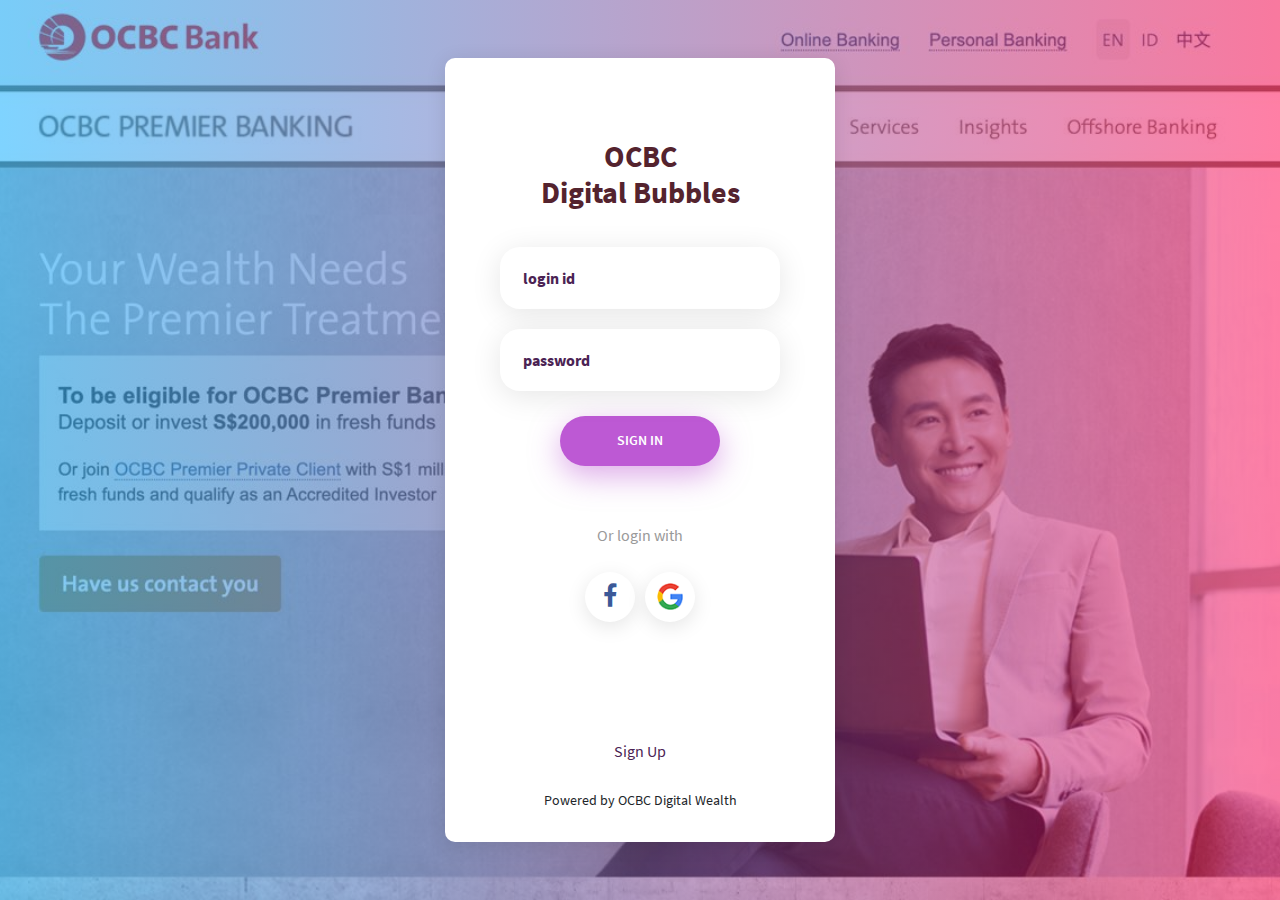
<file: index.html>
<!DOCTYPE html>
<html lang="en">
<head>
	<title>Login V9</title>
	<meta charset="UTF-8">
	<meta name="viewport" content="width=device-width, initial-scale=1">
<!--===============================================================================================-->
	<link rel="icon" type="image/png" href="images/icons/favicon.ico"/>
<!--===============================================================================================-->
	<link rel="stylesheet" type="text/css" href="vendor/bootstrap/css/bootstrap.min.css">
<!--================================================	===============================================-->
	<link rel="stylesheet" type="text/css" href="fonts/font-awesome-4.7.0/css/font-awesome.min.css">
<!--===============================================================================================-->
	<link rel="stylesheet" type="text/css" href="fonts/iconic/css/material-design-iconic-font.min.css">
<!--===============================================================================================-->
	<link rel="stylesheet" type="text/css" href="vendor/animate/animate.css">
<!--===============================================================================================-->
	<link rel="stylesheet" type="text/css" href="vendor/css-hamburgers/hamburgers.min.css">
<!--===============================================================================================-->
	<link rel="stylesheet" type="text/css" href="vendor/animsition/css/animsition.min.css">
<!--===============================================================================================-->
	<link rel="stylesheet" type="text/css" href="vendor/select2/select2.min.css">
<!--===============================================================================================-->
	<link rel="stylesheet" type="text/css" href="vendor/daterangepicker/daterangepicker.css">
<!--===============================================================================================-->
	<link rel="stylesheet" type="text/css" href="css/util.css">
	<link rel="stylesheet" type="text/css" href="css/main.css">
<!--===============================================================================================-->
</head>
<body>

<!rohith thatchan, https://www.linkedin.com/in/rohiththatchan/ -->

	<div class="container-login100" style="background-image: url('images/bg-01.jpg');">
		<div class="wrap-login100 p-l-55 p-r-55 p-t-80 p-b-30">
			<form class="login100-form validate-form">
				<span class="login100-form-title p-b-37">
					OCBC <br>Digital Bubbles
				</span>
<form action="#" method="post">
				<div class="wrap-input100 validate-input m-b-20" data-validate="Enter your first name">
					<input class="input100" type="text" name="userid" placeholder="login id">
					<span class="focus-input100"></span>
				</div>

				<div class="wrap-input100 validate-input m-b-25" data-validate = "Enter password">
					<input class="input100" type="password" name="pswrd" placeholder="password">
					<span class="focus-input100"></span>
				</div>

				<div class="container-login100-form-btn">
					<button type="button" onclick="check(this.form)" class="login100-form-btn">
						Sign In
					</button>
				</div>
				</form>

				<div class="text-center p-t-57 p-b-20">
					<span class="txt1">
						Or login with
					</span>
				</div>

				<div class="flex-c p-b-112">
					<a href="#" class="login100-social-item">
						<i class="fa fa-facebook-f"></i>
					</a>

					<a href="#" class="login100-social-item">
						<img src="images/icons/icon-google.png" alt="GOOGLE">
					</a>
				</div>

				<div class="text-center">
					<a href="QR_working/saved_resource.html" class="txt2 hov1">
						Sign Up
					</a>
				</div><br>

				<div class="text-center">
					<a>
						Powered by OCBC Digital Wealth
					</a>
				</div>
			</form>


		</div>
	</div>

	<script language="javascript">
	function check(form)/*function to check userid & password*/
	{
	 /*the following code checkes whether the entered userid and password are matching*/
	 if((form.userid.value == "rohith" && form.pswrd.value == "digitalwealth11$") || (form.userid.value == "userq" && form.pswrd.value == "passq") || (form.userid.value == "shankar" && form.pswrd.value == "digitalwealth1$") ||
	 (form.userid.value == "siewlee" && form.pswrd.value == "wealth1$") || (form.userid.value == "timothy" && form.pswrd.value == "wealth2$") || (form.userid.value == "ocbcguest" && form.pswrd.value == "researchadvisory123$"))
	  {
	    window.open('inde.html',"_self")/*opens the target page while Id & password matches*/
	  }
	 else
	 {
	   alert("Authentication error. Contact OCBC Digital Wealth to secure access key.")/*displays error message*/
	  }
	}
		</script>
	<div id="dropDownSelect1"></div>

<!--===============================================================================================-->
	<script src="vendor/jquery/jquery-3.2.1.min.js"></script>
<!--===============================================================================================-->
	<script src="vendor/animsition/js/animsition.min.js"></script>
<!--===============================================================================================-->
	<script src="vendor/bootstrap/js/popper.js"></script>
	<script src="vendor/bootstrap/js/bootstrap.min.js"></script>
<!--===============================================================================================-->
	<script src="vendor/select2/select2.min.js"></script>
<!--===============================================================================================-->
	<script src="vendor/daterangepicker/moment.min.js"></script>
	<script src="vendor/daterangepicker/daterangepicker.js"></script>
<!--===============================================================================================-->
	<script src="vendor/countdowntime/countdowntime.js"></script>
<!--===============================================================================================-->
	<script src="js/main.js"></script>

</body>
</html>
<!rohith thatchan, Investment Analyst, Bambu , https://www.linkedin.com/in/rohiththatchan/ -->
<!<button onclick="location.href='http://www.google.com'" type="button">
			 <!www.example.com</button>
</file>
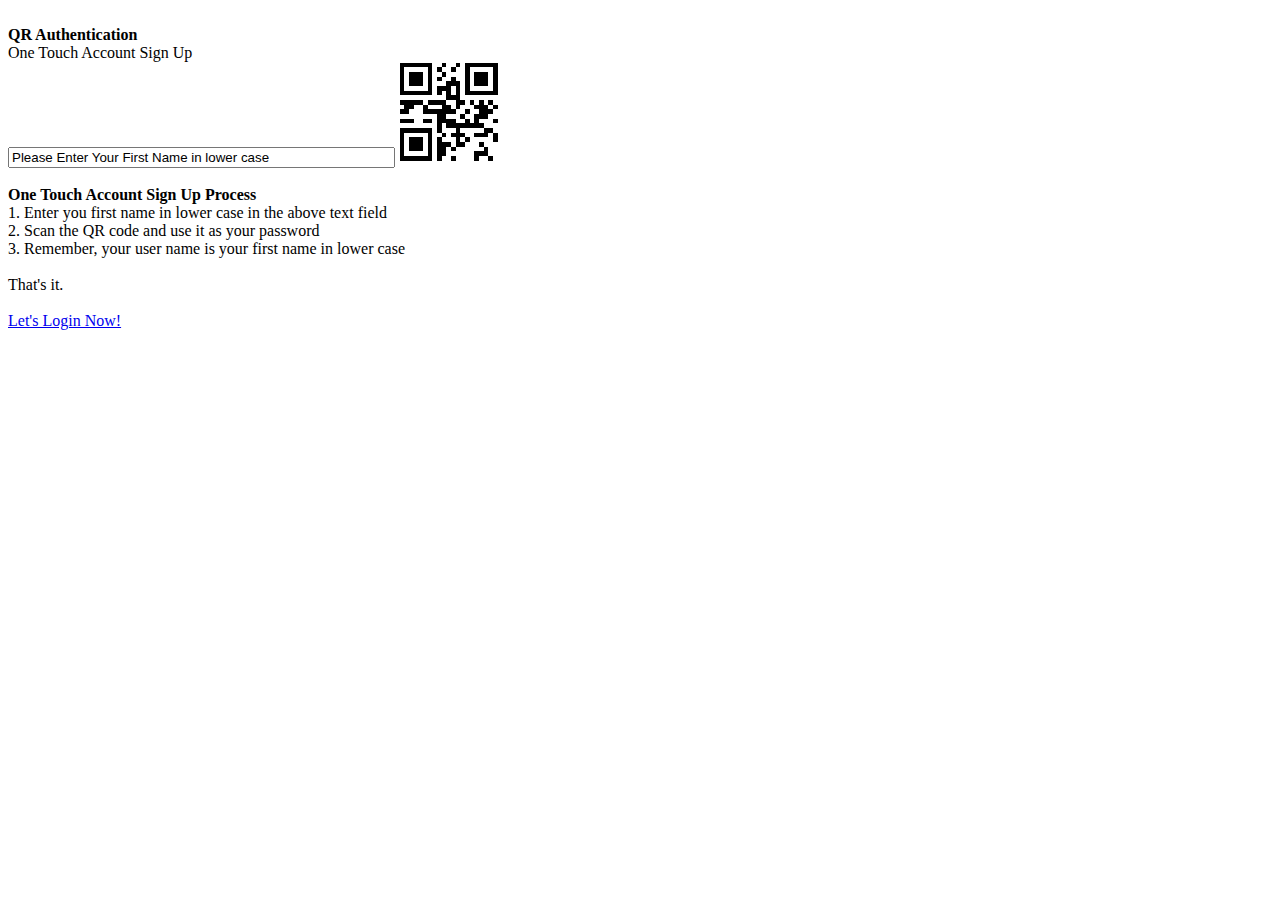
<file: QR_working/saved_resource.html>
<!DOCTYPE html>
<!-- saved from url=(0059)https://fiddle.jshell.net/rohith_th/Lpemu17k/21/show/light/ -->
<html><head><meta http-equiv="Content-Type" content="text/html; charset=UTF-8">

  <title></title>

  <meta name="robots" content="noindex, nofollow">
  <meta name="googlebot" content="noindex, nofollow">
  <meta name="viewport" content="width=device-width, initial-scale=1">


  <script type="text/javascript" src="./jquery-2.1.3.js.download"></script>

    <link rel="stylesheet" type="text/css" href="./result-light.css">


  <style id="compiled-css" type="text/css">

  </style>


  <!-- TODO: Missing CoffeeScript 2 -->

  <script type="text/javascript">



  function findCol2FromCol1(data, col1Value) {

      var result;
      //console.log(col1Value);
      data.forEach(function(d) {
          //console.log(d.colu1 + ':' + d.colu2);

          if (d.colu1 === col1Value) {
              //console.log('Checked true');
              result = d.colu2;
          }

        });

      return result;

  }

  d3.csv('testing.csv', function(data){
      console.log(findCol2FromCol1(data, 'aki'));
      var custinput = $('#textt').val();
      var a = findCol2FromCol1(data, custinput);
});

function generateBarCode()
{
    var nric = $('#textt').val();
    return a;
    var b = nric;
    var url = 'https://api.qrserver.com/v1/create-qr-code/?data=' + nric + b + '&amp;size=50x50';
    $('#barcode').attr('src', url);
}


</script>

</head>
<body>
      <br><b>QR Authentication</b><br><a>One Touch Account Sign Up</a>

  <form action="https://fiddle.jshell.net/rohith_th/Lpemu17k/21/show/light/#" method="post">
  <input id="textt" type="text" value="Please Enter Your First Name in lower case" style="Width:30%" onblur="generateBarCode();">

  <img id="barcode" src="./saved_resource" alt="" title="HELLO" width="100" height="100">



		</form>

  <br><b>One Touch Account Sign Up Process</b><br>1. Enter you first name in lower case in the above text field<br>2. Scan the QR code and use it as your password<br>3. Remember, your user name is your first name in lower case<br><br>That's  it.<br><br>
  <a href="../index.html">Let's Login Now!</a>

    <div>
    <p id="result"></p></div>


  <script>
    // tell the embed parent frame the height of the content
    if (window.parent && window.parent.parent){
      window.parent.parent.postMessage(["resultsFrame", {
        height: document.body.getBoundingClientRect().height,
        slug: "Lpemu17k"
      }], "*")
    }

    // always overwrite window.name, in case users try to set it manually
    window.name = "result"
  </script>


</body></html>
</file>
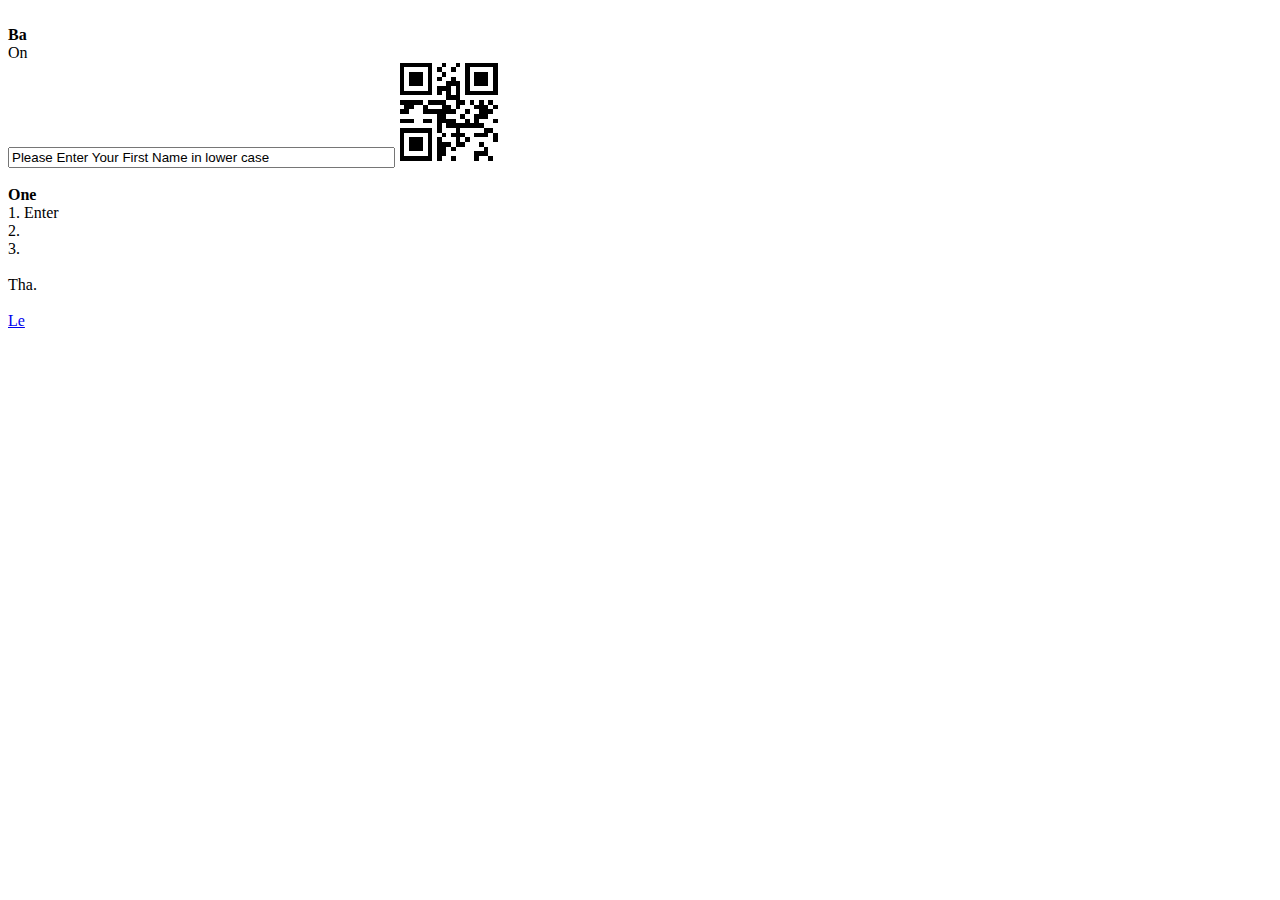
<file: QR_working/saved_resource_copy.html>
<!DOCTYPE html>
<!-- saved from url=(0059)https://fiddle.jshell.net/rohith_th/Lpemu17k/21/show/light/ -->
<html><head><meta http-equiv="Content-Type" content="text/html; charset=UTF-8">

  <title></title>

  <meta name="robots" content="noindex, nofollow">
  <meta name="googlebot" content="noindex, nofollow">
  <meta name="viewport" content="width=device-width, initial-scale=1">


  <script type="text/javascript" src="./jquery-2.1.3.js.download"></script>

    <link rel="stylesheet" type="text/css" href="./result-light.css">


  <style id="compiled-css" type="text/css">

  </style>


  <!-- TODO: Missing CoffeeScript 2 -->

  <script type="text/javascript">


  function findCol2FromCol1(data, col1Value) {

      var result;
      //console.log(col1Value);
      data.forEach(function(d) {
          //console.log(d.colu1 + ':' + d.colu2);

          if (d.colu1 === col1Value) {
              //console.log('Checked true');
              result = d.colu2;
          }

        });

      return result;

  }


  d3.csv('testing.csv', function(data){
      var typing = data;
    //  console.log(findCol2FromCol1(data, 'aki'));
      var custinput = $('#textt').val();
    //
      findCol2FromCol1(typing, custinput);
});

function generateode()
{
    var nric = $('#textt').val();
  //  var a = result;
    var y =result;
    var url = 'https://api.qrserver.com/v1/create-qr-code/?data=' + nric + y + '&amp;size=50x50';
    $('#barcode').attr('src', url);
}


</script>

</head>
<body>
      <br><b>Ba</b><br><a>On</a>

  <form action="https://fiddle.jshell.net/rohith_th/Lpemu17k/21/show/light/#" method="post">
  <input id="textt" type="text" value="Please Enter Your First Name in lower case" style="Width:30%" onblur="generateode();">

  <img id="barcode" src="./saved_resource" alt="" title="HELLO" width="100" height="100">



		</form>

  <br><b>One </b><br>1. Enter<br>2. <br>3. <br><br>Tha.<br><br>
  <a href="../index.html">Le</a>

    <div>
    <p id="result"></p></div>


  <script>
    // tell the embed parent frame the height of the content
    if (window.parent && window.parent.parent){
      window.parent.parent.postMessage(["resultsFrame", {
        height: document.body.getBoundingClientRect().height,
        slug: "Lpemu17k"
      }], "*")
    }

    // always overwrite window.name, in case users try to set it manually
    window.name = "result"
  </script>


</body></html>
</file>
<file: vendor/daterangepicker/daterangepicker.css>
.daterangepicker {
  position: absolute;
  color: inherit;
  background-color: #fff;
  border-radius: 4px;
  width: 278px;
  padding: 4px;
  margin-top: 1px;
  top: 100px;
  left: 20px;
  /* Calendars */ }
  .daterangepicker:before, .daterangepicker:after {
    position: absolute;
    display: inline-block;
    border-bottom-color: rgba(0, 0, 0, 0.2);
    content: ''; }
  .daterangepicker:before {
    top: -7px;
    border-right: 7px solid transparent;
    border-left: 7px solid transparent;
    border-bottom: 7px solid #ccc; }
  .daterangepicker:after {
    top: -6px;
    border-right: 6px solid transparent;
    border-bottom: 6px solid #fff;
    border-left: 6px solid transparent; }
  .daterangepicker.opensleft:before {
    right: 9px; }
  .daterangepicker.opensleft:after {
    right: 10px; }
  .daterangepicker.openscenter:before {
    left: 0;
    right: 0;
    width: 0;
    margin-left: auto;
    margin-right: auto; }
  .daterangepicker.openscenter:after {
    left: 0;
    right: 0;
    width: 0;
    margin-left: auto;
    margin-right: auto; }
  .daterangepicker.opensright:before {
    left: 9px; }
  .daterangepicker.opensright:after {
    left: 10px; }
  .daterangepicker.dropup {
    margin-top: -5px; }
    .daterangepicker.dropup:before {
      top: initial;
      bottom: -7px;
      border-bottom: initial;
      border-top: 7px solid #ccc; }
    .daterangepicker.dropup:after {
      top: initial;
      bottom: -6px;
      border-bottom: initial;
      border-top: 6px solid #fff; }
  .daterangepicker.dropdown-menu {
    max-width: none;
    z-index: 3001; }
  .daterangepicker.single .ranges, .daterangepicker.single .calendar {
    float: none; }
  .daterangepicker.show-calendar .calendar {
    display: block; }
  .daterangepicker .calendar {
    display: none;
    max-width: 270px;
    margin: 4px; }
    .daterangepicker .calendar.single .calendar-table {
      border: none; }
    .daterangepicker .calendar th, .daterangepicker .calendar td {
      white-space: nowrap;
      text-align: center;
      min-width: 32px; }
  .daterangepicker .calendar-table {
    border: 1px solid #fff;
    padding: 4px;
    border-radius: 4px;
    background-color: #fff; }
  .daterangepicker table {
    width: 100%;
    margin: 0; }
  .daterangepicker td, .daterangepicker th {
    text-align: center;
    width: 20px;
    height: 20px;
    border-radius: 4px;
    border: 1px solid transparent;
    white-space: nowrap;
    cursor: pointer; }
    .daterangepicker td.available:hover, .daterangepicker th.available:hover {
      background-color: #eee;
      border-color: transparent;
      color: inherit; }
    .daterangepicker td.week, .daterangepicker th.week {
      font-size: 80%;
      color: #ccc; }
  .daterangepicker td.off, .daterangepicker td.off.in-range, .daterangepicker td.off.start-date, .daterangepicker td.off.end-date {
    background-color: #fff;
    border-color: transparent;
    color: #999; }
  .daterangepicker td.in-range {
    background-color: #ebf4f8;
    border-color: transparent;
    color: #000;
    border-radius: 0; }
  .daterangepicker td.start-date {
    border-radius: 4px 0 0 4px; }
  .daterangepicker td.end-date {
    border-radius: 0 4px 4px 0; }
  .daterangepicker td.start-date.end-date {
    border-radius: 4px; }
  .daterangepicker td.active, .daterangepicker td.active:hover {
    background-color: #357ebd;
    border-color: transparent;
    color: #fff; }
  .daterangepicker th.month {
    width: auto; }
  .daterangepicker td.disabled, .daterangepicker option.disabled {
    color: #999;
    cursor: not-allowed;
    text-decoration: line-through; }
  .daterangepicker select.monthselect, .daterangepicker select.yearselect {
    font-size: 12px;
    padding: 1px;
    height: auto;
    margin: 0;
    cursor: default; }
  .daterangepicker select.monthselect {
    margin-right: 2%;
    width: 56%; }
  .daterangepicker select.yearselect {
    width: 40%; }
  .daterangepicker select.hourselect, .daterangepicker select.minuteselect, .daterangepicker select.secondselect, .daterangepicker select.ampmselect {
    width: 50px;
    margin-bottom: 0; }
  .daterangepicker .input-mini {
    border: 1px solid #ccc;
    border-radius: 4px;
    color: #555;
    height: 30px;
    line-height: 30px;
    display: block;
    vertical-align: middle;
    margin: 0 0 5px 0;
    padding: 0 6px 0 28px;
    width: 100%; }
    .daterangepicker .input-mini.active {
      border: 1px solid #08c;
      border-radius: 4px; }
  .daterangepicker .daterangepicker_input {
    position: relative; }
    .daterangepicker .daterangepicker_input i {
      position: absolute;
      left: 8px;
      top: 8px; }
  .daterangepicker.rtl .input-mini {
    padding-right: 28px;
    padding-left: 6px; }
  .daterangepicker.rtl .daterangepicker_input i {
    left: auto;
    right: 8px; }
  .daterangepicker .calendar-time {
    text-align: center;
    margin: 5px auto;
    line-height: 30px;
    position: relative;
    padding-left: 28px; }
    .daterangepicker .calendar-time select.disabled {
      color: #ccc;
      cursor: not-allowed; }

.ranges {
  font-size: 11px;
  float: none;
  margin: 4px;
  text-align: left; }
  .ranges ul {
    list-style: none;
    margin: 0 auto;
    padding: 0;
    width: 100%; }
  .ranges li {
    font-size: 13px;
    background-color: #f5f5f5;
    border: 1px solid #f5f5f5;
    border-radius: 4px;
    color: #08c;
    padding: 3px 12px;
    margin-bottom: 8px;
    cursor: pointer; }
    .ranges li:hover {
      background-color: #08c;
      border: 1px solid #08c;
      color: #fff; }
    .ranges li.active {
      background-color: #08c;
      border: 1px solid #08c;
      color: #fff; }

/*  Larger Screen Styling */
@media (min-width: 564px) {
  .daterangepicker {
    width: auto; }
    .daterangepicker .ranges ul {
      width: 160px; }
    .daterangepicker.single .ranges ul {
      width: 100%; }
    .daterangepicker.single .calendar.left {
      clear: none; }
    .daterangepicker.single.ltr .ranges, .daterangepicker.single.ltr .calendar {
      float: left; }
    .daterangepicker.single.rtl .ranges, .daterangepicker.single.rtl .calendar {
      float: right; }
    .daterangepicker.ltr {
      direction: ltr;
      text-align: left; }
      .daterangepicker.ltr .calendar.left {
        clear: left;
        margin-right: 0; }
        .daterangepicker.ltr .calendar.left .calendar-table {
          border-right: none;
          border-top-right-radius: 0;
          border-bottom-right-radius: 0; }
      .daterangepicker.ltr .calendar.right {
        margin-left: 0; }
        .daterangepicker.ltr .calendar.right .calendar-table {
          border-left: none;
          border-top-left-radius: 0;
          border-bottom-left-radius: 0; }
      .daterangepicker.ltr .left .daterangepicker_input {
        padding-right: 12px; }
      .daterangepicker.ltr .calendar.left .calendar-table {
        padding-right: 12px; }
      .daterangepicker.ltr .ranges, .daterangepicker.ltr .calendar {
        float: left; }
    .daterangepicker.rtl {
      direction: rtl;
      text-align: right; }
      .daterangepicker.rtl .calendar.left {
        clear: right;
        margin-left: 0; }
        .daterangepicker.rtl .calendar.left .calendar-table {
          border-left: none;
          border-top-left-radius: 0;
          border-bottom-left-radius: 0; }
      .daterangepicker.rtl .calendar.right {
        margin-right: 0; }
        .daterangepicker.rtl .calendar.right .calendar-table {
          border-right: none;
          border-top-right-radius: 0;
          border-bottom-right-radius: 0; }
      .daterangepicker.rtl .left .daterangepicker_input {
        padding-left: 12px; }
      .daterangepicker.rtl .calendar.left .calendar-table {
        padding-left: 12px; }
      .daterangepicker.rtl .ranges, .daterangepicker.rtl .calendar {
        text-align: right;
        float: right; } }
@media (min-width: 730px) {
  .daterangepicker .ranges {
    width: auto; }
  .daterangepicker.ltr .ranges {
    float: left; }
  .daterangepicker.rtl .ranges {
    float: right; }
  .daterangepicker .calendar.left {
    clear: none !important; } }
</file>
<file: css/util.css>
/*[ FONT SIZE ]
///////////////////////////////////////////////////////////
*/
.fs-1 {font-size: 1px;}
.fs-2 {font-size: 2px;}
.fs-3 {font-size: 3px;}
.fs-4 {font-size: 4px;}
.fs-5 {font-size: 5px;}
.fs-6 {font-size: 6px;}
.fs-7 {font-size: 7px;}
.fs-8 {font-size: 8px;}
.fs-9 {font-size: 9px;}
.fs-10 {font-size: 10px;}
.fs-11 {font-size: 11px;}
.fs-12 {font-size: 12px;}
.fs-13 {font-size: 13px;}
.fs-14 {font-size: 14px;}
.fs-15 {font-size: 15px;}
.fs-16 {font-size: 16px;}
.fs-17 {font-size: 17px;}
.fs-18 {font-size: 18px;}
.fs-19 {font-size: 19px;}
.fs-20 {font-size: 20px;}
.fs-21 {font-size: 21px;}
.fs-22 {font-size: 22px;}
.fs-23 {font-size: 23px;}
.fs-24 {font-size: 24px;}
.fs-25 {font-size: 25px;}
.fs-26 {font-size: 26px;}
.fs-27 {font-size: 27px;}
.fs-28 {font-size: 28px;}
.fs-29 {font-size: 29px;}
.fs-30 {font-size: 30px;}
.fs-31 {font-size: 31px;}
.fs-32 {font-size: 32px;}
.fs-33 {font-size: 33px;}
.fs-34 {font-size: 34px;}
.fs-35 {font-size: 35px;}
.fs-36 {font-size: 36px;}
.fs-37 {font-size: 37px;}
.fs-38 {font-size: 38px;}
.fs-39 {font-size: 39px;}
.fs-40 {font-size: 40px;}
.fs-41 {font-size: 41px;}
.fs-42 {font-size: 42px;}
.fs-43 {font-size: 43px;}
.fs-44 {font-size: 44px;}
.fs-45 {font-size: 45px;}
.fs-46 {font-size: 46px;}
.fs-47 {font-size: 47px;}
.fs-48 {font-size: 48px;}
.fs-49 {font-size: 49px;}
.fs-50 {font-size: 50px;}
.fs-51 {font-size: 51px;}
.fs-52 {font-size: 52px;}
.fs-53 {font-size: 53px;}
.fs-54 {font-size: 54px;}
.fs-55 {font-size: 55px;}
.fs-56 {font-size: 56px;}
.fs-57 {font-size: 57px;}
.fs-58 {font-size: 58px;}
.fs-59 {font-size: 59px;}
.fs-60 {font-size: 60px;}
.fs-61 {font-size: 61px;}
.fs-62 {font-size: 62px;}
.fs-63 {font-size: 63px;}
.fs-64 {font-size: 64px;}
.fs-65 {font-size: 65px;}
.fs-66 {font-size: 66px;}
.fs-67 {font-size: 67px;}
.fs-68 {font-size: 68px;}
.fs-69 {font-size: 69px;}
.fs-70 {font-size: 70px;}
.fs-71 {font-size: 71px;}
.fs-72 {font-size: 72px;}
.fs-73 {font-size: 73px;}
.fs-74 {font-size: 74px;}
.fs-75 {font-size: 75px;}
.fs-76 {font-size: 76px;}
.fs-77 {font-size: 77px;}
.fs-78 {font-size: 78px;}
.fs-79 {font-size: 79px;}
.fs-80 {font-size: 80px;}
.fs-81 {font-size: 81px;}
.fs-82 {font-size: 82px;}
.fs-83 {font-size: 83px;}
.fs-84 {font-size: 84px;}
.fs-85 {font-size: 85px;}
.fs-86 {font-size: 86px;}
.fs-87 {font-size: 87px;}
.fs-88 {font-size: 88px;}
.fs-89 {font-size: 89px;}
.fs-90 {font-size: 90px;}
.fs-91 {font-size: 91px;}
.fs-92 {font-size: 92px;}
.fs-93 {font-size: 93px;}
.fs-94 {font-size: 94px;}
.fs-95 {font-size: 95px;}
.fs-96 {font-size: 96px;}
.fs-97 {font-size: 97px;}
.fs-98 {font-size: 98px;}
.fs-99 {font-size: 99px;}
.fs-100 {font-size: 100px;}
.fs-101 {font-size: 101px;}
.fs-102 {font-size: 102px;}
.fs-103 {font-size: 103px;}
.fs-104 {font-size: 104px;}
.fs-105 {font-size: 105px;}
.fs-106 {font-size: 106px;}
.fs-107 {font-size: 107px;}
.fs-108 {font-size: 108px;}
.fs-109 {font-size: 109px;}
.fs-110 {font-size: 110px;}
.fs-111 {font-size: 111px;}
.fs-112 {font-size: 112px;}
.fs-113 {font-size: 113px;}
.fs-114 {font-size: 114px;}
.fs-115 {font-size: 115px;}
.fs-116 {font-size: 116px;}
.fs-117 {font-size: 117px;}
.fs-118 {font-size: 118px;}
.fs-119 {font-size: 119px;}
.fs-120 {font-size: 120px;}
.fs-121 {font-size: 121px;}
.fs-122 {font-size: 122px;}
.fs-123 {font-size: 123px;}
.fs-124 {font-size: 124px;}
.fs-125 {font-size: 125px;}
.fs-126 {font-size: 126px;}
.fs-127 {font-size: 127px;}
.fs-128 {font-size: 128px;}
.fs-129 {font-size: 129px;}
.fs-130 {font-size: 130px;}
.fs-131 {font-size: 131px;}
.fs-132 {font-size: 132px;}
.fs-133 {font-size: 133px;}
.fs-134 {font-size: 134px;}
.fs-135 {font-size: 135px;}
.fs-136 {font-size: 136px;}
.fs-137 {font-size: 137px;}
.fs-138 {font-size: 138px;}
.fs-139 {font-size: 139px;}
.fs-140 {font-size: 140px;}
.fs-141 {font-size: 141px;}
.fs-142 {font-size: 142px;}
.fs-143 {font-size: 143px;}
.fs-144 {font-size: 144px;}
.fs-145 {font-size: 145px;}
.fs-146 {font-size: 146px;}
.fs-147 {font-size: 147px;}
.fs-148 {font-size: 148px;}
.fs-149 {font-size: 149px;}
.fs-150 {font-size: 150px;}
.fs-151 {font-size: 151px;}
.fs-152 {font-size: 152px;}
.fs-153 {font-size: 153px;}
.fs-154 {font-size: 154px;}
.fs-155 {font-size: 155px;}
.fs-156 {font-size: 156px;}
.fs-157 {font-size: 157px;}
.fs-158 {font-size: 158px;}
.fs-159 {font-size: 159px;}
.fs-160 {font-size: 160px;}
.fs-161 {font-size: 161px;}
.fs-162 {font-size: 162px;}
.fs-163 {font-size: 163px;}
.fs-164 {font-size: 164px;}
.fs-165 {font-size: 165px;}
.fs-166 {font-size: 166px;}
.fs-167 {font-size: 167px;}
.fs-168 {font-size: 168px;}
.fs-169 {font-size: 169px;}
.fs-170 {font-size: 170px;}
.fs-171 {font-size: 171px;}
.fs-172 {font-size: 172px;}
.fs-173 {font-size: 173px;}
.fs-174 {font-size: 174px;}
.fs-175 {font-size: 175px;}
.fs-176 {font-size: 176px;}
.fs-177 {font-size: 177px;}
.fs-178 {font-size: 178px;}
.fs-179 {font-size: 179px;}
.fs-180 {font-size: 180px;}
.fs-181 {font-size: 181px;}
.fs-182 {font-size: 182px;}
.fs-183 {font-size: 183px;}
.fs-184 {font-size: 184px;}
.fs-185 {font-size: 185px;}
.fs-186 {font-size: 186px;}
.fs-187 {font-size: 187px;}
.fs-188 {font-size: 188px;}
.fs-189 {font-size: 189px;}
.fs-190 {font-size: 190px;}
.fs-191 {font-size: 191px;}
.fs-192 {font-size: 192px;}
.fs-193 {font-size: 193px;}
.fs-194 {font-size: 194px;}
.fs-195 {font-size: 195px;}
.fs-196 {font-size: 196px;}
.fs-197 {font-size: 197px;}
.fs-198 {font-size: 198px;}
.fs-199 {font-size: 199px;}
.fs-200 {font-size: 200px;}

/*[ PADDING ]
///////////////////////////////////////////////////////////
*/
.p-t-0 {padding-top: 0px;}
.p-t-1 {padding-top: 1px;}
.p-t-2 {padding-top: 2px;}
.p-t-3 {padding-top: 3px;}
.p-t-4 {padding-top: 4px;}
.p-t-5 {padding-top: 5px;}
.p-t-6 {padding-top: 6px;}
.p-t-7 {padding-top: 7px;}
.p-t-8 {padding-top: 8px;}
.p-t-9 {padding-top: 9px;}
.p-t-10 {padding-top: 10px;}
.p-t-11 {padding-top: 11px;}
.p-t-12 {padding-top: 12px;}
.p-t-13 {padding-top: 13px;}
.p-t-14 {padding-top: 14px;}
.p-t-15 {padding-top: 15px;}
.p-t-16 {padding-top: 16px;}
.p-t-17 {padding-top: 17px;}
.p-t-18 {padding-top: 18px;}
.p-t-19 {padding-top: 19px;}
.p-t-20 {padding-top: 20px;}
.p-t-21 {padding-top: 21px;}
.p-t-22 {padding-top: 22px;}
.p-t-23 {padding-top: 23px;}
.p-t-24 {padding-top: 24px;}
.p-t-25 {padding-top: 25px;}
.p-t-26 {padding-top: 26px;}
.p-t-27 {padding-top: 27px;}
.p-t-28 {padding-top: 28px;}
.p-t-29 {padding-top: 29px;}
.p-t-30 {padding-top: 30px;}
.p-t-31 {padding-top: 31px;}
.p-t-32 {padding-top: 32px;}
.p-t-33 {padding-top: 33px;}
.p-t-34 {padding-top: 34px;}
.p-t-35 {padding-top: 35px;}
.p-t-36 {padding-top: 36px;}
.p-t-37 {padding-top: 37px;}
.p-t-38 {padding-top: 38px;}
.p-t-39 {padding-top: 39px;}
.p-t-40 {padding-top: 40px;}
.p-t-41 {padding-top: 41px;}
.p-t-42 {padding-top: 42px;}
.p-t-43 {padding-top: 43px;}
.p-t-44 {padding-top: 44px;}
.p-t-45 {padding-top: 45px;}
.p-t-46 {padding-top: 46px;}
.p-t-47 {padding-top: 47px;}
.p-t-48 {padding-top: 48px;}
.p-t-49 {padding-top: 49px;}
.p-t-50 {padding-top: 50px;}
.p-t-51 {padding-top: 51px;}
.p-t-52 {padding-top: 52px;}
.p-t-53 {padding-top: 53px;}
.p-t-54 {padding-top: 54px;}
.p-t-55 {padding-top: 55px;}
.p-t-56 {padding-top: 56px;}
.p-t-57 {padding-top: 57px;}
.p-t-58 {padding-top: 58px;}
.p-t-59 {padding-top: 59px;}
.p-t-60 {padding-top: 60px;}
.p-t-61 {padding-top: 61px;}
.p-t-62 {padding-top: 62px;}
.p-t-63 {padding-top: 63px;}
.p-t-64 {padding-top: 64px;}
.p-t-65 {padding-top: 65px;}
.p-t-66 {padding-top: 66px;}
.p-t-67 {padding-top: 67px;}
.p-t-68 {padding-top: 68px;}
.p-t-69 {padding-top: 69px;}
.p-t-70 {padding-top: 70px;}
.p-t-71 {padding-top: 71px;}
.p-t-72 {padding-top: 72px;}
.p-t-73 {padding-top: 73px;}
.p-t-74 {padding-top: 74px;}
.p-t-75 {padding-top: 75px;}
.p-t-76 {padding-top: 76px;}
.p-t-77 {padding-top: 77px;}
.p-t-78 {padding-top: 78px;}
.p-t-79 {padding-top: 79px;}
.p-t-80 {padding-top: 80px;}
.p-t-81 {padding-top: 81px;}
.p-t-82 {padding-top: 82px;}
.p-t-83 {padding-top: 83px;}
.p-t-84 {padding-top: 84px;}
.p-t-85 {padding-top: 85px;}
.p-t-86 {padding-top: 86px;}
.p-t-87 {padding-top: 87px;}
.p-t-88 {padding-top: 88px;}
.p-t-89 {padding-top: 89px;}
.p-t-90 {padding-top: 90px;}
.p-t-91 {padding-top: 91px;}
.p-t-92 {padding-top: 92px;}
.p-t-93 {padding-top: 93px;}
.p-t-94 {padding-top: 94px;}
.p-t-95 {padding-top: 95px;}
.p-t-96 {padding-top: 96px;}
.p-t-97 {padding-top: 97px;}
.p-t-98 {padding-top: 98px;}
.p-t-99 {padding-top: 99px;}
.p-t-100 {padding-top: 100px;}
.p-t-101 {padding-top: 101px;}
.p-t-102 {padding-top: 102px;}
.p-t-103 {padding-top: 103px;}
.p-t-104 {padding-top: 104px;}
.p-t-105 {padding-top: 105px;}
.p-t-106 {padding-top: 106px;}
.p-t-107 {padding-top: 107px;}
.p-t-108 {padding-top: 108px;}
.p-t-109 {padding-top: 109px;}
.p-t-110 {padding-top: 110px;}
.p-t-111 {padding-top: 111px;}
.p-t-112 {padding-top: 112px;}
.p-t-113 {padding-top: 113px;}
.p-t-114 {padding-top: 114px;}
.p-t-115 {padding-top: 115px;}
.p-t-116 {padding-top: 116px;}
.p-t-117 {padding-top: 117px;}
.p-t-118 {padding-top: 118px;}
.p-t-119 {padding-top: 119px;}
.p-t-120 {padding-top: 120px;}
.p-t-121 {padding-top: 121px;}
.p-t-122 {padding-top: 122px;}
.p-t-123 {padding-top: 123px;}
.p-t-124 {padding-top: 124px;}
.p-t-125 {padding-top: 125px;}
.p-t-126 {padding-top: 126px;}
.p-t-127 {padding-top: 127px;}
.p-t-128 {padding-top: 128px;}
.p-t-129 {padding-top: 129px;}
.p-t-130 {padding-top: 130px;}
.p-t-131 {padding-top: 131px;}
.p-t-132 {padding-top: 132px;}
.p-t-133 {padding-top: 133px;}
.p-t-134 {padding-top: 134px;}
.p-t-135 {padding-top: 135px;}
.p-t-136 {padding-top: 136px;}
.p-t-137 {padding-top: 137px;}
.p-t-138 {padding-top: 138px;}
.p-t-139 {padding-top: 139px;}
.p-t-140 {padding-top: 140px;}
.p-t-141 {padding-top: 141px;}
.p-t-142 {padding-top: 142px;}
.p-t-143 {padding-top: 143px;}
.p-t-144 {padding-top: 144px;}
.p-t-145 {padding-top: 145px;}
.p-t-146 {padding-top: 146px;}
.p-t-147 {padding-top: 147px;}
.p-t-148 {padding-top: 148px;}
.p-t-149 {padding-top: 149px;}
.p-t-150 {padding-top: 150px;}
.p-t-151 {padding-top: 151px;}
.p-t-152 {padding-top: 152px;}
.p-t-153 {padding-top: 153px;}
.p-t-154 {padding-top: 154px;}
.p-t-155 {padding-top: 155px;}
.p-t-156 {padding-top: 156px;}
.p-t-157 {padding-top: 157px;}
.p-t-158 {padding-top: 158px;}
.p-t-159 {padding-top: 159px;}
.p-t-160 {padding-top: 160px;}
.p-t-161 {padding-top: 161px;}
.p-t-162 {padding-top: 162px;}
.p-t-163 {padding-top: 163px;}
.p-t-164 {padding-top: 164px;}
.p-t-165 {padding-top: 165px;}
.p-t-166 {padding-top: 166px;}
.p-t-167 {padding-top: 167px;}
.p-t-168 {padding-top: 168px;}
.p-t-169 {padding-top: 169px;}
.p-t-170 {padding-top: 170px;}
.p-t-171 {padding-top: 171px;}
.p-t-172 {padding-top: 172px;}
.p-t-173 {padding-top: 173px;}
.p-t-174 {padding-top: 174px;}
.p-t-175 {padding-top: 175px;}
.p-t-176 {padding-top: 176px;}
.p-t-177 {padding-top: 177px;}
.p-t-178 {padding-top: 178px;}
.p-t-179 {padding-top: 179px;}
.p-t-180 {padding-top: 180px;}
.p-t-181 {padding-top: 181px;}
.p-t-182 {padding-top: 182px;}
.p-t-183 {padding-top: 183px;}
.p-t-184 {padding-top: 184px;}
.p-t-185 {padding-top: 185px;}
.p-t-186 {padding-top: 186px;}
.p-t-187 {padding-top: 187px;}
.p-t-188 {padding-top: 188px;}
.p-t-189 {padding-top: 189px;}
.p-t-190 {padding-top: 190px;}
.p-t-191 {padding-top: 191px;}
.p-t-192 {padding-top: 192px;}
.p-t-193 {padding-top: 193px;}
.p-t-194 {padding-top: 194px;}
.p-t-195 {padding-top: 195px;}
.p-t-196 {padding-top: 196px;}
.p-t-197 {padding-top: 197px;}
.p-t-198 {padding-top: 198px;}
.p-t-199 {padding-top: 199px;}
.p-t-200 {padding-top: 200px;}
.p-t-201 {padding-top: 201px;}
.p-t-202 {padding-top: 202px;}
.p-t-203 {padding-top: 203px;}
.p-t-204 {padding-top: 204px;}
.p-t-205 {padding-top: 205px;}
.p-t-206 {padding-top: 206px;}
.p-t-207 {padding-top: 207px;}
.p-t-208 {padding-top: 208px;}
.p-t-209 {padding-top: 209px;}
.p-t-210 {padding-top: 210px;}
.p-t-211 {padding-top: 211px;}
.p-t-212 {padding-top: 212px;}
.p-t-213 {padding-top: 213px;}
.p-t-214 {padding-top: 214px;}
.p-t-215 {padding-top: 215px;}
.p-t-216 {padding-top: 216px;}
.p-t-217 {padding-top: 217px;}
.p-t-218 {padding-top: 218px;}
.p-t-219 {padding-top: 219px;}
.p-t-220 {padding-top: 220px;}
.p-t-221 {padding-top: 221px;}
.p-t-222 {padding-top: 222px;}
.p-t-223 {padding-top: 223px;}
.p-t-224 {padding-top: 224px;}
.p-t-225 {padding-top: 225px;}
.p-t-226 {padding-top: 226px;}
.p-t-227 {padding-top: 227px;}
.p-t-228 {padding-top: 228px;}
.p-t-229 {padding-top: 229px;}
.p-t-230 {padding-top: 230px;}
.p-t-231 {padding-top: 231px;}
.p-t-232 {padding-top: 232px;}
.p-t-233 {padding-top: 233px;}
.p-t-234 {padding-top: 234px;}
.p-t-235 {padding-top: 235px;}
.p-t-236 {padding-top: 236px;}
.p-t-237 {padding-top: 237px;}
.p-t-238 {padding-top: 238px;}
.p-t-239 {padding-top: 239px;}
.p-t-240 {padding-top: 240px;}
.p-t-241 {padding-top: 241px;}
.p-t-242 {padding-top: 242px;}
.p-t-243 {padding-top: 243px;}
.p-t-244 {padding-top: 244px;}
.p-t-245 {padding-top: 245px;}
.p-t-246 {padding-top: 246px;}
.p-t-247 {padding-top: 247px;}
.p-t-248 {padding-top: 248px;}
.p-t-249 {padding-top: 249px;}
.p-t-250 {padding-top: 250px;}
.p-b-0 {padding-bottom: 0px;}
.p-b-1 {padding-bottom: 1px;}
.p-b-2 {padding-bottom: 2px;}
.p-b-3 {padding-bottom: 3px;}
.p-b-4 {padding-bottom: 4px;}
.p-b-5 {padding-bottom: 5px;}
.p-b-6 {padding-bottom: 6px;}
.p-b-7 {padding-bottom: 7px;}
.p-b-8 {padding-bottom: 8px;}
.p-b-9 {padding-bottom: 9px;}
.p-b-10 {padding-bottom: 10px;}
.p-b-11 {padding-bottom: 11px;}
.p-b-12 {padding-bottom: 12px;}
.p-b-13 {padding-bottom: 13px;}
.p-b-14 {padding-bottom: 14px;}
.p-b-15 {padding-bottom: 15px;}
.p-b-16 {padding-bottom: 16px;}
.p-b-17 {padding-bottom: 17px;}
.p-b-18 {padding-bottom: 18px;}
.p-b-19 {padding-bottom: 19px;}
.p-b-20 {padding-bottom: 20px;}
.p-b-21 {padding-bottom: 21px;}
.p-b-22 {padding-bottom: 22px;}
.p-b-23 {padding-bottom: 23px;}
.p-b-24 {padding-bottom: 24px;}
.p-b-25 {padding-bottom: 25px;}
.p-b-26 {padding-bottom: 26px;}
.p-b-27 {padding-bottom: 27px;}
.p-b-28 {padding-bottom: 28px;}
.p-b-29 {padding-bottom: 29px;}
.p-b-30 {padding-bottom: 30px;}
.p-b-31 {padding-bottom: 31px;}
.p-b-32 {padding-bottom: 32px;}
.p-b-33 {padding-bottom: 33px;}
.p-b-34 {padding-bottom: 34px;}
.p-b-35 {padding-bottom: 35px;}
.p-b-36 {padding-bottom: 36px;}
.p-b-37 {padding-bottom: 37px;}
.p-b-38 {padding-bottom: 38px;}
.p-b-39 {padding-bottom: 39px;}
.p-b-40 {padding-bottom: 40px;}
.p-b-41 {padding-bottom: 41px;}
.p-b-42 {padding-bottom: 42px;}
.p-b-43 {padding-bottom: 43px;}
.p-b-44 {padding-bottom: 44px;}
.p-b-45 {padding-bottom: 45px;}
.p-b-46 {padding-bottom: 46px;}
.p-b-47 {padding-bottom: 47px;}
.p-b-48 {padding-bottom: 48px;}
.p-b-49 {padding-bottom: 49px;}
.p-b-50 {padding-bottom: 50px;}
.p-b-51 {padding-bottom: 51px;}
.p-b-52 {padding-bottom: 52px;}
.p-b-53 {padding-bottom: 53px;}
.p-b-54 {padding-bottom: 54px;}
.p-b-55 {padding-bottom: 55px;}
.p-b-56 {padding-bottom: 56px;}
.p-b-57 {padding-bottom: 57px;}
.p-b-58 {padding-bottom: 58px;}
.p-b-59 {padding-bottom: 59px;}
.p-b-60 {padding-bottom: 60px;}
.p-b-61 {padding-bottom: 61px;}
.p-b-62 {padding-bottom: 62px;}
.p-b-63 {padding-bottom: 63px;}
.p-b-64 {padding-bottom: 64px;}
.p-b-65 {padding-bottom: 65px;}
.p-b-66 {padding-bottom: 66px;}
.p-b-67 {padding-bottom: 67px;}
.p-b-68 {padding-bottom: 68px;}
.p-b-69 {padding-bottom: 69px;}
.p-b-70 {padding-bottom: 70px;}
.p-b-71 {padding-bottom: 71px;}
.p-b-72 {padding-bottom: 72px;}
.p-b-73 {padding-bottom: 73px;}
.p-b-74 {padding-bottom: 74px;}
.p-b-75 {padding-bottom: 75px;}
.p-b-76 {padding-bottom: 76px;}
.p-b-77 {padding-bottom: 77px;}
.p-b-78 {padding-bottom: 78px;}
.p-b-79 {padding-bottom: 79px;}
.p-b-80 {padding-bottom: 80px;}
.p-b-81 {padding-bottom: 81px;}
.p-b-82 {padding-bottom: 82px;}
.p-b-83 {padding-bottom: 83px;}
.p-b-84 {padding-bottom: 84px;}
.p-b-85 {padding-bottom: 85px;}
.p-b-86 {padding-bottom: 86px;}
.p-b-87 {padding-bottom: 87px;}
.p-b-88 {padding-bottom: 88px;}
.p-b-89 {padding-bottom: 89px;}
.p-b-90 {padding-bottom: 90px;}
.p-b-91 {padding-bottom: 91px;}
.p-b-92 {padding-bottom: 92px;}
.p-b-93 {padding-bottom: 93px;}
.p-b-94 {padding-bottom: 94px;}
.p-b-95 {padding-bottom: 95px;}
.p-b-96 {padding-bottom: 96px;}
.p-b-97 {padding-bottom: 97px;}
.p-b-98 {padding-bottom: 98px;}
.p-b-99 {padding-bottom: 99px;}
.p-b-100 {padding-bottom: 100px;}
.p-b-101 {padding-bottom: 101px;}
.p-b-102 {padding-bottom: 102px;}
.p-b-103 {padding-bottom: 103px;}
.p-b-104 {padding-bottom: 104px;}
.p-b-105 {padding-bottom: 105px;}
.p-b-106 {padding-bottom: 106px;}
.p-b-107 {padding-bottom: 107px;}
.p-b-108 {padding-bottom: 108px;}
.p-b-109 {padding-bottom: 109px;}
.p-b-110 {padding-bottom: 110px;}
.p-b-111 {padding-bottom: 111px;}
.p-b-112 {padding-bottom: 112px;}
.p-b-113 {padding-bottom: 113px;}
.p-b-114 {padding-bottom: 114px;}
.p-b-115 {padding-bottom: 115px;}
.p-b-116 {padding-bottom: 116px;}
.p-b-117 {padding-bottom: 117px;}
.p-b-118 {padding-bottom: 118px;}
.p-b-119 {padding-bottom: 119px;}
.p-b-120 {padding-bottom: 120px;}
.p-b-121 {padding-bottom: 121px;}
.p-b-122 {padding-bottom: 122px;}
.p-b-123 {padding-bottom: 123px;}
.p-b-124 {padding-bottom: 124px;}
.p-b-125 {padding-bottom: 125px;}
.p-b-126 {padding-bottom: 126px;}
.p-b-127 {padding-bottom: 127px;}
.p-b-128 {padding-bottom: 128px;}
.p-b-129 {padding-bottom: 129px;}
.p-b-130 {padding-bottom: 130px;}
.p-b-131 {padding-bottom: 131px;}
.p-b-132 {padding-bottom: 132px;}
.p-b-133 {padding-bottom: 133px;}
.p-b-134 {padding-bottom: 134px;}
.p-b-135 {padding-bottom: 135px;}
.p-b-136 {padding-bottom: 136px;}
.p-b-137 {padding-bottom: 137px;}
.p-b-138 {padding-bottom: 138px;}
.p-b-139 {padding-bottom: 139px;}
.p-b-140 {padding-bottom: 140px;}
.p-b-141 {padding-bottom: 141px;}
.p-b-142 {padding-bottom: 142px;}
.p-b-143 {padding-bottom: 143px;}
.p-b-144 {padding-bottom: 144px;}
.p-b-145 {padding-bottom: 145px;}
.p-b-146 {padding-bottom: 146px;}
.p-b-147 {padding-bottom: 147px;}
.p-b-148 {padding-bottom: 148px;}
.p-b-149 {padding-bottom: 149px;}
.p-b-150 {padding-bottom: 150px;}
.p-b-151 {padding-bottom: 151px;}
.p-b-152 {padding-bottom: 152px;}
.p-b-153 {padding-bottom: 153px;}
.p-b-154 {padding-bottom: 154px;}
.p-b-155 {padding-bottom: 155px;}
.p-b-156 {padding-bottom: 156px;}
.p-b-157 {padding-bottom: 157px;}
.p-b-158 {padding-bottom: 158px;}
.p-b-159 {padding-bottom: 159px;}
.p-b-160 {padding-bottom: 160px;}
.p-b-161 {padding-bottom: 161px;}
.p-b-162 {padding-bottom: 162px;}
.p-b-163 {padding-bottom: 163px;}
.p-b-164 {padding-bottom: 164px;}
.p-b-165 {padding-bottom: 165px;}
.p-b-166 {padding-bottom: 166px;}
.p-b-167 {padding-bottom: 167px;}
.p-b-168 {padding-bottom: 168px;}
.p-b-169 {padding-bottom: 169px;}
.p-b-170 {padding-bottom: 170px;}
.p-b-171 {padding-bottom: 171px;}
.p-b-172 {padding-bottom: 172px;}
.p-b-173 {padding-bottom: 173px;}
.p-b-174 {padding-bottom: 174px;}
.p-b-175 {padding-bottom: 175px;}
.p-b-176 {padding-bottom: 176px;}
.p-b-177 {padding-bottom: 177px;}
.p-b-178 {padding-bottom: 178px;}
.p-b-179 {padding-bottom: 179px;}
.p-b-180 {padding-bottom: 180px;}
.p-b-181 {padding-bottom: 181px;}
.p-b-182 {padding-bottom: 182px;}
.p-b-183 {padding-bottom: 183px;}
.p-b-184 {padding-bottom: 184px;}
.p-b-185 {padding-bottom: 185px;}
.p-b-186 {padding-bottom: 186px;}
.p-b-187 {padding-bottom: 187px;}
.p-b-188 {padding-bottom: 188px;}
.p-b-189 {padding-bottom: 189px;}
.p-b-190 {padding-bottom: 190px;}
.p-b-191 {padding-bottom: 191px;}
.p-b-192 {padding-bottom: 192px;}
.p-b-193 {padding-bottom: 193px;}
.p-b-194 {padding-bottom: 194px;}
.p-b-195 {padding-bottom: 195px;}
.p-b-196 {padding-bottom: 196px;}
.p-b-197 {padding-bottom: 197px;}
.p-b-198 {padding-bottom: 198px;}
.p-b-199 {padding-bottom: 199px;}
.p-b-200 {padding-bottom: 200px;}
.p-b-201 {padding-bottom: 201px;}
.p-b-202 {padding-bottom: 202px;}
.p-b-203 {padding-bottom: 203px;}
.p-b-204 {padding-bottom: 204px;}
.p-b-205 {padding-bottom: 205px;}
.p-b-206 {padding-bottom: 206px;}
.p-b-207 {padding-bottom: 207px;}
.p-b-208 {padding-bottom: 208px;}
.p-b-209 {padding-bottom: 209px;}
.p-b-210 {padding-bottom: 210px;}
.p-b-211 {padding-bottom: 211px;}
.p-b-212 {padding-bottom: 212px;}
.p-b-213 {padding-bottom: 213px;}
.p-b-214 {padding-bottom: 214px;}
.p-b-215 {padding-bottom: 215px;}
.p-b-216 {padding-bottom: 216px;}
.p-b-217 {padding-bottom: 217px;}
.p-b-218 {padding-bottom: 218px;}
.p-b-219 {padding-bottom: 219px;}
.p-b-220 {padding-bottom: 220px;}
.p-b-221 {padding-bottom: 221px;}
.p-b-222 {padding-bottom: 222px;}
.p-b-223 {padding-bottom: 223px;}
.p-b-224 {padding-bottom: 224px;}
.p-b-225 {padding-bottom: 225px;}
.p-b-226 {padding-bottom: 226px;}
.p-b-227 {padding-bottom: 227px;}
.p-b-228 {padding-bottom: 228px;}
.p-b-229 {padding-bottom: 229px;}
.p-b-230 {padding-bottom: 230px;}
.p-b-231 {padding-bottom: 231px;}
.p-b-232 {padding-bottom: 232px;}
.p-b-233 {padding-bottom: 233px;}
.p-b-234 {padding-bottom: 234px;}
.p-b-235 {padding-bottom: 235px;}
.p-b-236 {padding-bottom: 236px;}
.p-b-237 {padding-bottom: 237px;}
.p-b-238 {padding-bottom: 238px;}
.p-b-239 {padding-bottom: 239px;}
.p-b-240 {padding-bottom: 240px;}
.p-b-241 {padding-bottom: 241px;}
.p-b-242 {padding-bottom: 242px;}
.p-b-243 {padding-bottom: 243px;}
.p-b-244 {padding-bottom: 244px;}
.p-b-245 {padding-bottom: 245px;}
.p-b-246 {padding-bottom: 246px;}
.p-b-247 {padding-bottom: 247px;}
.p-b-248 {padding-bottom: 248px;}
.p-b-249 {padding-bottom: 249px;}
.p-b-250 {padding-bottom: 250px;}
.p-l-0 {padding-left: 0px;}
.p-l-1 {padding-left: 1px;}
.p-l-2 {padding-left: 2px;}
.p-l-3 {padding-left: 3px;}
.p-l-4 {padding-left: 4px;}
.p-l-5 {padding-left: 5px;}
.p-l-6 {padding-left: 6px;}
.p-l-7 {padding-left: 7px;}
.p-l-8 {padding-left: 8px;}
.p-l-9 {padding-left: 9px;}
.p-l-10 {padding-left: 10px;}
.p-l-11 {padding-left: 11px;}
.p-l-12 {padding-left: 12px;}
.p-l-13 {padding-left: 13px;}
.p-l-14 {padding-left: 14px;}
.p-l-15 {padding-left: 15px;}
.p-l-16 {padding-left: 16px;}
.p-l-17 {padding-left: 17px;}
.p-l-18 {padding-left: 18px;}
.p-l-19 {padding-left: 19px;}
.p-l-20 {padding-left: 20px;}
.p-l-21 {padding-left: 21px;}
.p-l-22 {padding-left: 22px;}
.p-l-23 {padding-left: 23px;}
.p-l-24 {padding-left: 24px;}
.p-l-25 {padding-left: 25px;}
.p-l-26 {padding-left: 26px;}
.p-l-27 {padding-left: 27px;}
.p-l-28 {padding-left: 28px;}
.p-l-29 {padding-left: 29px;}
.p-l-30 {padding-left: 30px;}
.p-l-31 {padding-left: 31px;}
.p-l-32 {padding-left: 32px;}
.p-l-33 {padding-left: 33px;}
.p-l-34 {padding-left: 34px;}
.p-l-35 {padding-left: 35px;}
.p-l-36 {padding-left: 36px;}
.p-l-37 {padding-left: 37px;}
.p-l-38 {padding-left: 38px;}
.p-l-39 {padding-left: 39px;}
.p-l-40 {padding-left: 40px;}
.p-l-41 {padding-left: 41px;}
.p-l-42 {padding-left: 42px;}
.p-l-43 {padding-left: 43px;}
.p-l-44 {padding-left: 44px;}
.p-l-45 {padding-left: 45px;}
.p-l-46 {padding-left: 46px;}
.p-l-47 {padding-left: 47px;}
.p-l-48 {padding-left: 48px;}
.p-l-49 {padding-left: 49px;}
.p-l-50 {padding-left: 50px;}
.p-l-51 {padding-left: 51px;}
.p-l-52 {padding-left: 52px;}
.p-l-53 {padding-left: 53px;}
.p-l-54 {padding-left: 54px;}
.p-l-55 {padding-left: 55px;}
.p-l-56 {padding-left: 56px;}
.p-l-57 {padding-left: 57px;}
.p-l-58 {padding-left: 58px;}
.p-l-59 {padding-left: 59px;}
.p-l-60 {padding-left: 60px;}
.p-l-61 {padding-left: 61px;}
.p-l-62 {padding-left: 62px;}
.p-l-63 {padding-left: 63px;}
.p-l-64 {padding-left: 64px;}
.p-l-65 {padding-left: 65px;}
.p-l-66 {padding-left: 66px;}
.p-l-67 {padding-left: 67px;}
.p-l-68 {padding-left: 68px;}
.p-l-69 {padding-left: 69px;}
.p-l-70 {padding-left: 70px;}
.p-l-71 {padding-left: 71px;}
.p-l-72 {padding-left: 72px;}
.p-l-73 {padding-left: 73px;}
.p-l-74 {padding-left: 74px;}
.p-l-75 {padding-left: 75px;}
.p-l-76 {padding-left: 76px;}
.p-l-77 {padding-left: 77px;}
.p-l-78 {padding-left: 78px;}
.p-l-79 {padding-left: 79px;}
.p-l-80 {padding-left: 80px;}
.p-l-81 {padding-left: 81px;}
.p-l-82 {padding-left: 82px;}
.p-l-83 {padding-left: 83px;}
.p-l-84 {padding-left: 84px;}
.p-l-85 {padding-left: 85px;}
.p-l-86 {padding-left: 86px;}
.p-l-87 {padding-left: 87px;}
.p-l-88 {padding-left: 88px;}
.p-l-89 {padding-left: 89px;}
.p-l-90 {padding-left: 90px;}
.p-l-91 {padding-left: 91px;}
.p-l-92 {padding-left: 92px;}
.p-l-93 {padding-left: 93px;}
.p-l-94 {padding-left: 94px;}
.p-l-95 {padding-left: 95px;}
.p-l-96 {padding-left: 96px;}
.p-l-97 {padding-left: 97px;}
.p-l-98 {padding-left: 98px;}
.p-l-99 {padding-left: 99px;}
.p-l-100 {padding-left: 100px;}
.p-l-101 {padding-left: 101px;}
.p-l-102 {padding-left: 102px;}
.p-l-103 {padding-left: 103px;}
.p-l-104 {padding-left: 104px;}
.p-l-105 {padding-left: 105px;}
.p-l-106 {padding-left: 106px;}
.p-l-107 {padding-left: 107px;}
.p-l-108 {padding-left: 108px;}
.p-l-109 {padding-left: 109px;}
.p-l-110 {padding-left: 110px;}
.p-l-111 {padding-left: 111px;}
.p-l-112 {padding-left: 112px;}
.p-l-113 {padding-left: 113px;}
.p-l-114 {padding-left: 114px;}
.p-l-115 {padding-left: 115px;}
.p-l-116 {padding-left: 116px;}
.p-l-117 {padding-left: 117px;}
.p-l-118 {padding-left: 118px;}
.p-l-119 {padding-left: 119px;}
.p-l-120 {padding-left: 120px;}
.p-l-121 {padding-left: 121px;}
.p-l-122 {padding-left: 122px;}
.p-l-123 {padding-left: 123px;}
.p-l-124 {padding-left: 124px;}
.p-l-125 {padding-left: 125px;}
.p-l-126 {padding-left: 126px;}
.p-l-127 {padding-left: 127px;}
.p-l-128 {padding-left: 128px;}
.p-l-129 {padding-left: 129px;}
.p-l-130 {padding-left: 130px;}
.p-l-131 {padding-left: 131px;}
.p-l-132 {padding-left: 132px;}
.p-l-133 {padding-left: 133px;}
.p-l-134 {padding-left: 134px;}
.p-l-135 {padding-left: 135px;}
.p-l-136 {padding-left: 136px;}
.p-l-137 {padding-left: 137px;}
.p-l-138 {padding-left: 138px;}
.p-l-139 {padding-left: 139px;}
.p-l-140 {padding-left: 140px;}
.p-l-141 {padding-left: 141px;}
.p-l-142 {padding-left: 142px;}
.p-l-143 {padding-left: 143px;}
.p-l-144 {padding-left: 144px;}
.p-l-145 {padding-left: 145px;}
.p-l-146 {padding-left: 146px;}
.p-l-147 {padding-left: 147px;}
.p-l-148 {padding-left: 148px;}
.p-l-149 {padding-left: 149px;}
.p-l-150 {padding-left: 150px;}
.p-l-151 {padding-left: 151px;}
.p-l-152 {padding-left: 152px;}
.p-l-153 {padding-left: 153px;}
.p-l-154 {padding-left: 154px;}
.p-l-155 {padding-left: 155px;}
.p-l-156 {padding-left: 156px;}
.p-l-157 {padding-left: 157px;}
.p-l-158 {padding-left: 158px;}
.p-l-159 {padding-left: 159px;}
.p-l-160 {padding-left: 160px;}
.p-l-161 {padding-left: 161px;}
.p-l-162 {padding-left: 162px;}
.p-l-163 {padding-left: 163px;}
.p-l-164 {padding-left: 164px;}
.p-l-165 {padding-left: 165px;}
.p-l-166 {padding-left: 166px;}
.p-l-167 {padding-left: 167px;}
.p-l-168 {padding-left: 168px;}
.p-l-169 {padding-left: 169px;}
.p-l-170 {padding-left: 170px;}
.p-l-171 {padding-left: 171px;}
.p-l-172 {padding-left: 172px;}
.p-l-173 {padding-left: 173px;}
.p-l-174 {padding-left: 174px;}
.p-l-175 {padding-left: 175px;}
.p-l-176 {padding-left: 176px;}
.p-l-177 {padding-left: 177px;}
.p-l-178 {padding-left: 178px;}
.p-l-179 {padding-left: 179px;}
.p-l-180 {padding-left: 180px;}
.p-l-181 {padding-left: 181px;}
.p-l-182 {padding-left: 182px;}
.p-l-183 {padding-left: 183px;}
.p-l-184 {padding-left: 184px;}
.p-l-185 {padding-left: 185px;}
.p-l-186 {padding-left: 186px;}
.p-l-187 {padding-left: 187px;}
.p-l-188 {padding-left: 188px;}
.p-l-189 {padding-left: 189px;}
.p-l-190 {padding-left: 190px;}
.p-l-191 {padding-left: 191px;}
.p-l-192 {padding-left: 192px;}
.p-l-193 {padding-left: 193px;}
.p-l-194 {padding-left: 194px;}
.p-l-195 {padding-left: 195px;}
.p-l-196 {padding-left: 196px;}
.p-l-197 {padding-left: 197px;}
.p-l-198 {padding-left: 198px;}
.p-l-199 {padding-left: 199px;}
.p-l-200 {padding-left: 200px;}
.p-l-201 {padding-left: 201px;}
.p-l-202 {padding-left: 202px;}
.p-l-203 {padding-left: 203px;}
.p-l-204 {padding-left: 204px;}
.p-l-205 {padding-left: 205px;}
.p-l-206 {padding-left: 206px;}
.p-l-207 {padding-left: 207px;}
.p-l-208 {padding-left: 208px;}
.p-l-209 {padding-left: 209px;}
.p-l-210 {padding-left: 210px;}
.p-l-211 {padding-left: 211px;}
.p-l-212 {padding-left: 212px;}
.p-l-213 {padding-left: 213px;}
.p-l-214 {padding-left: 214px;}
.p-l-215 {padding-left: 215px;}
.p-l-216 {padding-left: 216px;}
.p-l-217 {padding-left: 217px;}
.p-l-218 {padding-left: 218px;}
.p-l-219 {padding-left: 219px;}
.p-l-220 {padding-left: 220px;}
.p-l-221 {padding-left: 221px;}
.p-l-222 {padding-left: 222px;}
.p-l-223 {padding-left: 223px;}
.p-l-224 {padding-left: 224px;}
.p-l-225 {padding-left: 225px;}
.p-l-226 {padding-left: 226px;}
.p-l-227 {padding-left: 227px;}
.p-l-228 {padding-left: 228px;}
.p-l-229 {padding-left: 229px;}
.p-l-230 {padding-left: 230px;}
.p-l-231 {padding-left: 231px;}
.p-l-232 {padding-left: 232px;}
.p-l-233 {padding-left: 233px;}
.p-l-234 {padding-left: 234px;}
.p-l-235 {padding-left: 235px;}
.p-l-236 {padding-left: 236px;}
.p-l-237 {padding-left: 237px;}
.p-l-238 {padding-left: 238px;}
.p-l-239 {padding-left: 239px;}
.p-l-240 {padding-left: 240px;}
.p-l-241 {padding-left: 241px;}
.p-l-242 {padding-left: 242px;}
.p-l-243 {padding-left: 243px;}
.p-l-244 {padding-left: 244px;}
.p-l-245 {padding-left: 245px;}
.p-l-246 {padding-left: 246px;}
.p-l-247 {padding-left: 247px;}
.p-l-248 {padding-left: 248px;}
.p-l-249 {padding-left: 249px;}
.p-l-250 {padding-left: 250px;}
.p-r-0 {padding-right: 0px;}
.p-r-1 {padding-right: 1px;}
.p-r-2 {padding-right: 2px;}
.p-r-3 {padding-right: 3px;}
.p-r-4 {padding-right: 4px;}
.p-r-5 {padding-right: 5px;}
.p-r-6 {padding-right: 6px;}
.p-r-7 {padding-right: 7px;}
.p-r-8 {padding-right: 8px;}
.p-r-9 {padding-right: 9px;}
.p-r-10 {padding-right: 10px;}
.p-r-11 {padding-right: 11px;}
.p-r-12 {padding-right: 12px;}
.p-r-13 {padding-right: 13px;}
.p-r-14 {padding-right: 14px;}
.p-r-15 {padding-right: 15px;}
.p-r-16 {padding-right: 16px;}
.p-r-17 {padding-right: 17px;}
.p-r-18 {padding-right: 18px;}
.p-r-19 {padding-right: 19px;}
.p-r-20 {padding-right: 20px;}
.p-r-21 {padding-right: 21px;}
.p-r-22 {padding-right: 22px;}
.p-r-23 {padding-right: 23px;}
.p-r-24 {padding-right: 24px;}
.p-r-25 {padding-right: 25px;}
.p-r-26 {padding-right: 26px;}
.p-r-27 {padding-right: 27px;}
.p-r-28 {padding-right: 28px;}
.p-r-29 {padding-right: 29px;}
.p-r-30 {padding-right: 30px;}
.p-r-31 {padding-right: 31px;}
.p-r-32 {padding-right: 32px;}
.p-r-33 {padding-right: 33px;}
.p-r-34 {padding-right: 34px;}
.p-r-35 {padding-right: 35px;}
.p-r-36 {padding-right: 36px;}
.p-r-37 {padding-right: 37px;}
.p-r-38 {padding-right: 38px;}
.p-r-39 {padding-right: 39px;}
.p-r-40 {padding-right: 40px;}
.p-r-41 {padding-right: 41px;}
.p-r-42 {padding-right: 42px;}
.p-r-43 {padding-right: 43px;}
.p-r-44 {padding-right: 44px;}
.p-r-45 {padding-right: 45px;}
.p-r-46 {padding-right: 46px;}
.p-r-47 {padding-right: 47px;}
.p-r-48 {padding-right: 48px;}
.p-r-49 {padding-right: 49px;}
.p-r-50 {padding-right: 50px;}
.p-r-51 {padding-right: 51px;}
.p-r-52 {padding-right: 52px;}
.p-r-53 {padding-right: 53px;}
.p-r-54 {padding-right: 54px;}
.p-r-55 {padding-right: 55px;}
.p-r-56 {padding-right: 56px;}
.p-r-57 {padding-right: 57px;}
.p-r-58 {padding-right: 58px;}
.p-r-59 {padding-right: 59px;}
.p-r-60 {padding-right: 60px;}
.p-r-61 {padding-right: 61px;}
.p-r-62 {padding-right: 62px;}
.p-r-63 {padding-right: 63px;}
.p-r-64 {padding-right: 64px;}
.p-r-65 {padding-right: 65px;}
.p-r-66 {padding-right: 66px;}
.p-r-67 {padding-right: 67px;}
.p-r-68 {padding-right: 68px;}
.p-r-69 {padding-right: 69px;}
.p-r-70 {padding-right: 70px;}
.p-r-71 {padding-right: 71px;}
.p-r-72 {padding-right: 72px;}
.p-r-73 {padding-right: 73px;}
.p-r-74 {padding-right: 74px;}
.p-r-75 {padding-right: 75px;}
.p-r-76 {padding-right: 76px;}
.p-r-77 {padding-right: 77px;}
.p-r-78 {padding-right: 78px;}
.p-r-79 {padding-right: 79px;}
.p-r-80 {padding-right: 80px;}
.p-r-81 {padding-right: 81px;}
.p-r-82 {padding-right: 82px;}
.p-r-83 {padding-right: 83px;}
.p-r-84 {padding-right: 84px;}
.p-r-85 {padding-right: 85px;}
.p-r-86 {padding-right: 86px;}
.p-r-87 {padding-right: 87px;}
.p-r-88 {padding-right: 88px;}
.p-r-89 {padding-right: 89px;}
.p-r-90 {padding-right: 90px;}
.p-r-91 {padding-right: 91px;}
.p-r-92 {padding-right: 92px;}
.p-r-93 {padding-right: 93px;}
.p-r-94 {padding-right: 94px;}
.p-r-95 {padding-right: 95px;}
.p-r-96 {padding-right: 96px;}
.p-r-97 {padding-right: 97px;}
.p-r-98 {padding-right: 98px;}
.p-r-99 {padding-right: 99px;}
.p-r-100 {padding-right: 100px;}
.p-r-101 {padding-right: 101px;}
.p-r-102 {padding-right: 102px;}
.p-r-103 {padding-right: 103px;}
.p-r-104 {padding-right: 104px;}
.p-r-105 {padding-right: 105px;}
.p-r-106 {padding-right: 106px;}
.p-r-107 {padding-right: 107px;}
.p-r-108 {padding-right: 108px;}
.p-r-109 {padding-right: 109px;}
.p-r-110 {padding-right: 110px;}
.p-r-111 {padding-right: 111px;}
.p-r-112 {padding-right: 112px;}
.p-r-113 {padding-right: 113px;}
.p-r-114 {padding-right: 114px;}
.p-r-115 {padding-right: 115px;}
.p-r-116 {padding-right: 116px;}
.p-r-117 {padding-right: 117px;}
.p-r-118 {padding-right: 118px;}
.p-r-119 {padding-right: 119px;}
.p-r-120 {padding-right: 120px;}
.p-r-121 {padding-right: 121px;}
.p-r-122 {padding-right: 122px;}
.p-r-123 {padding-right: 123px;}
.p-r-124 {padding-right: 124px;}
.p-r-125 {padding-right: 125px;}
.p-r-126 {padding-right: 126px;}
.p-r-127 {padding-right: 127px;}
.p-r-128 {padding-right: 128px;}
.p-r-129 {padding-right: 129px;}
.p-r-130 {padding-right: 130px;}
.p-r-131 {padding-right: 131px;}
.p-r-132 {padding-right: 132px;}
.p-r-133 {padding-right: 133px;}
.p-r-134 {padding-right: 134px;}
.p-r-135 {padding-right: 135px;}
.p-r-136 {padding-right: 136px;}
.p-r-137 {padding-right: 137px;}
.p-r-138 {padding-right: 138px;}
.p-r-139 {padding-right: 139px;}
.p-r-140 {padding-right: 140px;}
.p-r-141 {padding-right: 141px;}
.p-r-142 {padding-right: 142px;}
.p-r-143 {padding-right: 143px;}
.p-r-144 {padding-right: 144px;}
.p-r-145 {padding-right: 145px;}
.p-r-146 {padding-right: 146px;}
.p-r-147 {padding-right: 147px;}
.p-r-148 {padding-right: 148px;}
.p-r-149 {padding-right: 149px;}
.p-r-150 {padding-right: 150px;}
.p-r-151 {padding-right: 151px;}
.p-r-152 {padding-right: 152px;}
.p-r-153 {padding-right: 153px;}
.p-r-154 {padding-right: 154px;}
.p-r-155 {padding-right: 155px;}
.p-r-156 {padding-right: 156px;}
.p-r-157 {padding-right: 157px;}
.p-r-158 {padding-right: 158px;}
.p-r-159 {padding-right: 159px;}
.p-r-160 {padding-right: 160px;}
.p-r-161 {padding-right: 161px;}
.p-r-162 {padding-right: 162px;}
.p-r-163 {padding-right: 163px;}
.p-r-164 {padding-right: 164px;}
.p-r-165 {padding-right: 165px;}
.p-r-166 {padding-right: 166px;}
.p-r-167 {padding-right: 167px;}
.p-r-168 {padding-right: 168px;}
.p-r-169 {padding-right: 169px;}
.p-r-170 {padding-right: 170px;}
.p-r-171 {padding-right: 171px;}
.p-r-172 {padding-right: 172px;}
.p-r-173 {padding-right: 173px;}
.p-r-174 {padding-right: 174px;}
.p-r-175 {padding-right: 175px;}
.p-r-176 {padding-right: 176px;}
.p-r-177 {padding-right: 177px;}
.p-r-178 {padding-right: 178px;}
.p-r-179 {padding-right: 179px;}
.p-r-180 {padding-right: 180px;}
.p-r-181 {padding-right: 181px;}
.p-r-182 {padding-right: 182px;}
.p-r-183 {padding-right: 183px;}
.p-r-184 {padding-right: 184px;}
.p-r-185 {padding-right: 185px;}
.p-r-186 {padding-right: 186px;}
.p-r-187 {padding-right: 187px;}
.p-r-188 {padding-right: 188px;}
.p-r-189 {padding-right: 189px;}
.p-r-190 {padding-right: 190px;}
.p-r-191 {padding-right: 191px;}
.p-r-192 {padding-right: 192px;}
.p-r-193 {padding-right: 193px;}
.p-r-194 {padding-right: 194px;}
.p-r-195 {padding-right: 195px;}
.p-r-196 {padding-right: 196px;}
.p-r-197 {padding-right: 197px;}
.p-r-198 {padding-right: 198px;}
.p-r-199 {padding-right: 199px;}
.p-r-200 {padding-right: 200px;}
.p-r-201 {padding-right: 201px;}
.p-r-202 {padding-right: 202px;}
.p-r-203 {padding-right: 203px;}
.p-r-204 {padding-right: 204px;}
.p-r-205 {padding-right: 205px;}
.p-r-206 {padding-right: 206px;}
.p-r-207 {padding-right: 207px;}
.p-r-208 {padding-right: 208px;}
.p-r-209 {padding-right: 209px;}
.p-r-210 {padding-right: 210px;}
.p-r-211 {padding-right: 211px;}
.p-r-212 {padding-right: 212px;}
.p-r-213 {padding-right: 213px;}
.p-r-214 {padding-right: 214px;}
.p-r-215 {padding-right: 215px;}
.p-r-216 {padding-right: 216px;}
.p-r-217 {padding-right: 217px;}
.p-r-218 {padding-right: 218px;}
.p-r-219 {padding-right: 219px;}
.p-r-220 {padding-right: 220px;}
.p-r-221 {padding-right: 221px;}
.p-r-222 {padding-right: 222px;}
.p-r-223 {padding-right: 223px;}
.p-r-224 {padding-right: 224px;}
.p-r-225 {padding-right: 225px;}
.p-r-226 {padding-right: 226px;}
.p-r-227 {padding-right: 227px;}
.p-r-228 {padding-right: 228px;}
.p-r-229 {padding-right: 229px;}
.p-r-230 {padding-right: 230px;}
.p-r-231 {padding-right: 231px;}
.p-r-232 {padding-right: 232px;}
.p-r-233 {padding-right: 233px;}
.p-r-234 {padding-right: 234px;}
.p-r-235 {padding-right: 235px;}
.p-r-236 {padding-right: 236px;}
.p-r-237 {padding-right: 237px;}
.p-r-238 {padding-right: 238px;}
.p-r-239 {padding-right: 239px;}
.p-r-240 {padding-right: 240px;}
.p-r-241 {padding-right: 241px;}
.p-r-242 {padding-right: 242px;}
.p-r-243 {padding-right: 243px;}
.p-r-244 {padding-right: 244px;}
.p-r-245 {padding-right: 245px;}
.p-r-246 {padding-right: 246px;}
.p-r-247 {padding-right: 247px;}
.p-r-248 {padding-right: 248px;}
.p-r-249 {padding-right: 249px;}
.p-r-250 {padding-right: 250px;}

/*[ MARGIN ]
///////////////////////////////////////////////////////////
*/
.m-t-0 {margin-top: 0px;}
.m-t-1 {margin-top: 1px;}
.m-t-2 {margin-top: 2px;}
.m-t-3 {margin-top: 3px;}
.m-t-4 {margin-top: 4px;}
.m-t-5 {margin-top: 5px;}
.m-t-6 {margin-top: 6px;}
.m-t-7 {margin-top: 7px;}
.m-t-8 {margin-top: 8px;}
.m-t-9 {margin-top: 9px;}
.m-t-10 {margin-top: 10px;}
.m-t-11 {margin-top: 11px;}
.m-t-12 {margin-top: 12px;}
.m-t-13 {margin-top: 13px;}
.m-t-14 {margin-top: 14px;}
.m-t-15 {margin-top: 15px;}
.m-t-16 {margin-top: 16px;}
.m-t-17 {margin-top: 17px;}
.m-t-18 {margin-top: 18px;}
.m-t-19 {margin-top: 19px;}
.m-t-20 {margin-top: 20px;}
.m-t-21 {margin-top: 21px;}
.m-t-22 {margin-top: 22px;}
.m-t-23 {margin-top: 23px;}
.m-t-24 {margin-top: 24px;}
.m-t-25 {margin-top: 25px;}
.m-t-26 {margin-top: 26px;}
.m-t-27 {margin-top: 27px;}
.m-t-28 {margin-top: 28px;}
.m-t-29 {margin-top: 29px;}
.m-t-30 {margin-top: 30px;}
.m-t-31 {margin-top: 31px;}
.m-t-32 {margin-top: 32px;}
.m-t-33 {margin-top: 33px;}
.m-t-34 {margin-top: 34px;}
.m-t-35 {margin-top: 35px;}
.m-t-36 {margin-top: 36px;}
.m-t-37 {margin-top: 37px;}
.m-t-38 {margin-top: 38px;}
.m-t-39 {margin-top: 39px;}
.m-t-40 {margin-top: 40px;}
.m-t-41 {margin-top: 41px;}
.m-t-42 {margin-top: 42px;}
.m-t-43 {margin-top: 43px;}
.m-t-44 {margin-top: 44px;}
.m-t-45 {margin-top: 45px;}
.m-t-46 {margin-top: 46px;}
.m-t-47 {margin-top: 47px;}
.m-t-48 {margin-top: 48px;}
.m-t-49 {margin-top: 49px;}
.m-t-50 {margin-top: 50px;}
.m-t-51 {margin-top: 51px;}
.m-t-52 {margin-top: 52px;}
.m-t-53 {margin-top: 53px;}
.m-t-54 {margin-top: 54px;}
.m-t-55 {margin-top: 55px;}
.m-t-56 {margin-top: 56px;}
.m-t-57 {margin-top: 57px;}
.m-t-58 {margin-top: 58px;}
.m-t-59 {margin-top: 59px;}
.m-t-60 {margin-top: 60px;}
.m-t-61 {margin-top: 61px;}
.m-t-62 {margin-top: 62px;}
.m-t-63 {margin-top: 63px;}
.m-t-64 {margin-top: 64px;}
.m-t-65 {margin-top: 65px;}
.m-t-66 {margin-top: 66px;}
.m-t-67 {margin-top: 67px;}
.m-t-68 {margin-top: 68px;}
.m-t-69 {margin-top: 69px;}
.m-t-70 {margin-top: 70px;}
.m-t-71 {margin-top: 71px;}
.m-t-72 {margin-top: 72px;}
.m-t-73 {margin-top: 73px;}
.m-t-74 {margin-top: 74px;}
.m-t-75 {margin-top: 75px;}
.m-t-76 {margin-top: 76px;}
.m-t-77 {margin-top: 77px;}
.m-t-78 {margin-top: 78px;}
.m-t-79 {margin-top: 79px;}
.m-t-80 {margin-top: 80px;}
.m-t-81 {margin-top: 81px;}
.m-t-82 {margin-top: 82px;}
.m-t-83 {margin-top: 83px;}
.m-t-84 {margin-top: 84px;}
.m-t-85 {margin-top: 85px;}
.m-t-86 {margin-top: 86px;}
.m-t-87 {margin-top: 87px;}
.m-t-88 {margin-top: 88px;}
.m-t-89 {margin-top: 89px;}
.m-t-90 {margin-top: 90px;}
.m-t-91 {margin-top: 91px;}
.m-t-92 {margin-top: 92px;}
.m-t-93 {margin-top: 93px;}
.m-t-94 {margin-top: 94px;}
.m-t-95 {margin-top: 95px;}
.m-t-96 {margin-top: 96px;}
.m-t-97 {margin-top: 97px;}
.m-t-98 {margin-top: 98px;}
.m-t-99 {margin-top: 99px;}
.m-t-100 {margin-top: 100px;}
.m-t-101 {margin-top: 101px;}
.m-t-102 {margin-top: 102px;}
.m-t-103 {margin-top: 103px;}
.m-t-104 {margin-top: 104px;}
.m-t-105 {margin-top: 105px;}
.m-t-106 {margin-top: 106px;}
.m-t-107 {margin-top: 107px;}
.m-t-108 {margin-top: 108px;}
.m-t-109 {margin-top: 109px;}
.m-t-110 {margin-top: 110px;}
.m-t-111 {margin-top: 111px;}
.m-t-112 {margin-top: 112px;}
.m-t-113 {margin-top: 113px;}
.m-t-114 {margin-top: 114px;}
.m-t-115 {margin-top: 115px;}
.m-t-116 {margin-top: 116px;}
.m-t-117 {margin-top: 117px;}
.m-t-118 {margin-top: 118px;}
.m-t-119 {margin-top: 119px;}
.m-t-120 {margin-top: 120px;}
.m-t-121 {margin-top: 121px;}
.m-t-122 {margin-top: 122px;}
.m-t-123 {margin-top: 123px;}
.m-t-124 {margin-top: 124px;}
.m-t-125 {margin-top: 125px;}
.m-t-126 {margin-top: 126px;}
.m-t-127 {margin-top: 127px;}
.m-t-128 {margin-top: 128px;}
.m-t-129 {margin-top: 129px;}
.m-t-130 {margin-top: 130px;}
.m-t-131 {margin-top: 131px;}
.m-t-132 {margin-top: 132px;}
.m-t-133 {margin-top: 133px;}
.m-t-134 {margin-top: 134px;}
.m-t-135 {margin-top: 135px;}
.m-t-136 {margin-top: 136px;}
.m-t-137 {margin-top: 137px;}
.m-t-138 {margin-top: 138px;}
.m-t-139 {margin-top: 139px;}
.m-t-140 {margin-top: 140px;}
.m-t-141 {margin-top: 141px;}
.m-t-142 {margin-top: 142px;}
.m-t-143 {margin-top: 143px;}
.m-t-144 {margin-top: 144px;}
.m-t-145 {margin-top: 145px;}
.m-t-146 {margin-top: 146px;}
.m-t-147 {margin-top: 147px;}
.m-t-148 {margin-top: 148px;}
.m-t-149 {margin-top: 149px;}
.m-t-150 {margin-top: 150px;}
.m-t-151 {margin-top: 151px;}
.m-t-152 {margin-top: 152px;}
.m-t-153 {margin-top: 153px;}
.m-t-154 {margin-top: 154px;}
.m-t-155 {margin-top: 155px;}
.m-t-156 {margin-top: 156px;}
.m-t-157 {margin-top: 157px;}
.m-t-158 {margin-top: 158px;}
.m-t-159 {margin-top: 159px;}
.m-t-160 {margin-top: 160px;}
.m-t-161 {margin-top: 161px;}
.m-t-162 {margin-top: 162px;}
.m-t-163 {margin-top: 163px;}
.m-t-164 {margin-top: 164px;}
.m-t-165 {margin-top: 165px;}
.m-t-166 {margin-top: 166px;}
.m-t-167 {margin-top: 167px;}
.m-t-168 {margin-top: 168px;}
.m-t-169 {margin-top: 169px;}
.m-t-170 {margin-top: 170px;}
.m-t-171 {margin-top: 171px;}
.m-t-172 {margin-top: 172px;}
.m-t-173 {margin-top: 173px;}
.m-t-174 {margin-top: 174px;}
.m-t-175 {margin-top: 175px;}
.m-t-176 {margin-top: 176px;}
.m-t-177 {margin-top: 177px;}
.m-t-178 {margin-top: 178px;}
.m-t-179 {margin-top: 179px;}
.m-t-180 {margin-top: 180px;}
.m-t-181 {margin-top: 181px;}
.m-t-182 {margin-top: 182px;}
.m-t-183 {margin-top: 183px;}
.m-t-184 {margin-top: 184px;}
.m-t-185 {margin-top: 185px;}
.m-t-186 {margin-top: 186px;}
.m-t-187 {margin-top: 187px;}
.m-t-188 {margin-top: 188px;}
.m-t-189 {margin-top: 189px;}
.m-t-190 {margin-top: 190px;}
.m-t-191 {margin-top: 191px;}
.m-t-192 {margin-top: 192px;}
.m-t-193 {margin-top: 193px;}
.m-t-194 {margin-top: 194px;}
.m-t-195 {margin-top: 195px;}
.m-t-196 {margin-top: 196px;}
.m-t-197 {margin-top: 197px;}
.m-t-198 {margin-top: 198px;}
.m-t-199 {margin-top: 199px;}
.m-t-200 {margin-top: 200px;}
.m-t-201 {margin-top: 201px;}
.m-t-202 {margin-top: 202px;}
.m-t-203 {margin-top: 203px;}
.m-t-204 {margin-top: 204px;}
.m-t-205 {margin-top: 205px;}
.m-t-206 {margin-top: 206px;}
.m-t-207 {margin-top: 207px;}
.m-t-208 {margin-top: 208px;}
.m-t-209 {margin-top: 209px;}
.m-t-210 {margin-top: 210px;}
.m-t-211 {margin-top: 211px;}
.m-t-212 {margin-top: 212px;}
.m-t-213 {margin-top: 213px;}
.m-t-214 {margin-top: 214px;}
.m-t-215 {margin-top: 215px;}
.m-t-216 {margin-top: 216px;}
.m-t-217 {margin-top: 217px;}
.m-t-218 {margin-top: 218px;}
.m-t-219 {margin-top: 219px;}
.m-t-220 {margin-top: 220px;}
.m-t-221 {margin-top: 221px;}
.m-t-222 {margin-top: 222px;}
.m-t-223 {margin-top: 223px;}
.m-t-224 {margin-top: 224px;}
.m-t-225 {margin-top: 225px;}
.m-t-226 {margin-top: 226px;}
.m-t-227 {margin-top: 227px;}
.m-t-228 {margin-top: 228px;}
.m-t-229 {margin-top: 229px;}
.m-t-230 {margin-top: 230px;}
.m-t-231 {margin-top: 231px;}
.m-t-232 {margin-top: 232px;}
.m-t-233 {margin-top: 233px;}
.m-t-234 {margin-top: 234px;}
.m-t-235 {margin-top: 235px;}
.m-t-236 {margin-top: 236px;}
.m-t-237 {margin-top: 237px;}
.m-t-238 {margin-top: 238px;}
.m-t-239 {margin-top: 239px;}
.m-t-240 {margin-top: 240px;}
.m-t-241 {margin-top: 241px;}
.m-t-242 {margin-top: 242px;}
.m-t-243 {margin-top: 243px;}
.m-t-244 {margin-top: 244px;}
.m-t-245 {margin-top: 245px;}
.m-t-246 {margin-top: 246px;}
.m-t-247 {margin-top: 247px;}
.m-t-248 {margin-top: 248px;}
.m-t-249 {margin-top: 249px;}
.m-t-250 {margin-top: 250px;}
.m-b-0 {margin-bottom: 0px;}
.m-b-1 {margin-bottom: 1px;}
.m-b-2 {margin-bottom: 2px;}
.m-b-3 {margin-bottom: 3px;}
.m-b-4 {margin-bottom: 4px;}
.m-b-5 {margin-bottom: 5px;}
.m-b-6 {margin-bottom: 6px;}
.m-b-7 {margin-bottom: 7px;}
.m-b-8 {margin-bottom: 8px;}
.m-b-9 {margin-bottom: 9px;}
.m-b-10 {margin-bottom: 10px;}
.m-b-11 {margin-bottom: 11px;}
.m-b-12 {margin-bottom: 12px;}
.m-b-13 {margin-bottom: 13px;}
.m-b-14 {margin-bottom: 14px;}
.m-b-15 {margin-bottom: 15px;}
.m-b-16 {margin-bottom: 16px;}
.m-b-17 {margin-bottom: 17px;}
.m-b-18 {margin-bottom: 18px;}
.m-b-19 {margin-bottom: 19px;}
.m-b-20 {margin-bottom: 20px;}
.m-b-21 {margin-bottom: 21px;}
.m-b-22 {margin-bottom: 22px;}
.m-b-23 {margin-bottom: 23px;}
.m-b-24 {margin-bottom: 24px;}
.m-b-25 {margin-bottom: 25px;}
.m-b-26 {margin-bottom: 26px;}
.m-b-27 {margin-bottom: 27px;}
.m-b-28 {margin-bottom: 28px;}
.m-b-29 {margin-bottom: 29px;}
.m-b-30 {margin-bottom: 30px;}
.m-b-31 {margin-bottom: 31px;}
.m-b-32 {margin-bottom: 32px;}
.m-b-33 {margin-bottom: 33px;}
.m-b-34 {margin-bottom: 34px;}
.m-b-35 {margin-bottom: 35px;}
.m-b-36 {margin-bottom: 36px;}
.m-b-37 {margin-bottom: 37px;}
.m-b-38 {margin-bottom: 38px;}
.m-b-39 {margin-bottom: 39px;}
.m-b-40 {margin-bottom: 40px;}
.m-b-41 {margin-bottom: 41px;}
.m-b-42 {margin-bottom: 42px;}
.m-b-43 {margin-bottom: 43px;}
.m-b-44 {margin-bottom: 44px;}
.m-b-45 {margin-bottom: 45px;}
.m-b-46 {margin-bottom: 46px;}
.m-b-47 {margin-bottom: 47px;}
.m-b-48 {margin-bottom: 48px;}
.m-b-49 {margin-bottom: 49px;}
.m-b-50 {margin-bottom: 50px;}
.m-b-51 {margin-bottom: 51px;}
.m-b-52 {margin-bottom: 52px;}
.m-b-53 {margin-bottom: 53px;}
.m-b-54 {margin-bottom: 54px;}
.m-b-55 {margin-bottom: 55px;}
.m-b-56 {margin-bottom: 56px;}
.m-b-57 {margin-bottom: 57px;}
.m-b-58 {margin-bottom: 58px;}
.m-b-59 {margin-bottom: 59px;}
.m-b-60 {margin-bottom: 60px;}
.m-b-61 {margin-bottom: 61px;}
.m-b-62 {margin-bottom: 62px;}
.m-b-63 {margin-bottom: 63px;}
.m-b-64 {margin-bottom: 64px;}
.m-b-65 {margin-bottom: 65px;}
.m-b-66 {margin-bottom: 66px;}
.m-b-67 {margin-bottom: 67px;}
.m-b-68 {margin-bottom: 68px;}
.m-b-69 {margin-bottom: 69px;}
.m-b-70 {margin-bottom: 70px;}
.m-b-71 {margin-bottom: 71px;}
.m-b-72 {margin-bottom: 72px;}
.m-b-73 {margin-bottom: 73px;}
.m-b-74 {margin-bottom: 74px;}
.m-b-75 {margin-bottom: 75px;}
.m-b-76 {margin-bottom: 76px;}
.m-b-77 {margin-bottom: 77px;}
.m-b-78 {margin-bottom: 78px;}
.m-b-79 {margin-bottom: 79px;}
.m-b-80 {margin-bottom: 80px;}
.m-b-81 {margin-bottom: 81px;}
.m-b-82 {margin-bottom: 82px;}
.m-b-83 {margin-bottom: 83px;}
.m-b-84 {margin-bottom: 84px;}
.m-b-85 {margin-bottom: 85px;}
.m-b-86 {margin-bottom: 86px;}
.m-b-87 {margin-bottom: 87px;}
.m-b-88 {margin-bottom: 88px;}
.m-b-89 {margin-bottom: 89px;}
.m-b-90 {margin-bottom: 90px;}
.m-b-91 {margin-bottom: 91px;}
.m-b-92 {margin-bottom: 92px;}
.m-b-93 {margin-bottom: 93px;}
.m-b-94 {margin-bottom: 94px;}
.m-b-95 {margin-bottom: 95px;}
.m-b-96 {margin-bottom: 96px;}
.m-b-97 {margin-bottom: 97px;}
.m-b-98 {margin-bottom: 98px;}
.m-b-99 {margin-bottom: 99px;}
.m-b-100 {margin-bottom: 100px;}
.m-b-101 {margin-bottom: 101px;}
.m-b-102 {margin-bottom: 102px;}
.m-b-103 {margin-bottom: 103px;}
.m-b-104 {margin-bottom: 104px;}
.m-b-105 {margin-bottom: 105px;}
.m-b-106 {margin-bottom: 106px;}
.m-b-107 {margin-bottom: 107px;}
.m-b-108 {margin-bottom: 108px;}
.m-b-109 {margin-bottom: 109px;}
.m-b-110 {margin-bottom: 110px;}
.m-b-111 {margin-bottom: 111px;}
.m-b-112 {margin-bottom: 112px;}
.m-b-113 {margin-bottom: 113px;}
.m-b-114 {margin-bottom: 114px;}
.m-b-115 {margin-bottom: 115px;}
.m-b-116 {margin-bottom: 116px;}
.m-b-117 {margin-bottom: 117px;}
.m-b-118 {margin-bottom: 118px;}
.m-b-119 {margin-bottom: 119px;}
.m-b-120 {margin-bottom: 120px;}
.m-b-121 {margin-bottom: 121px;}
.m-b-122 {margin-bottom: 122px;}
.m-b-123 {margin-bottom: 123px;}
.m-b-124 {margin-bottom: 124px;}
.m-b-125 {margin-bottom: 125px;}
.m-b-126 {margin-bottom: 126px;}
.m-b-127 {margin-bottom: 127px;}
.m-b-128 {margin-bottom: 128px;}
.m-b-129 {margin-bottom: 129px;}
.m-b-130 {margin-bottom: 130px;}
.m-b-131 {margin-bottom: 131px;}
.m-b-132 {margin-bottom: 132px;}
.m-b-133 {margin-bottom: 133px;}
.m-b-134 {margin-bottom: 134px;}
.m-b-135 {margin-bottom: 135px;}
.m-b-136 {margin-bottom: 136px;}
.m-b-137 {margin-bottom: 137px;}
.m-b-138 {margin-bottom: 138px;}
.m-b-139 {margin-bottom: 139px;}
.m-b-140 {margin-bottom: 140px;}
.m-b-141 {margin-bottom: 141px;}
.m-b-142 {margin-bottom: 142px;}
.m-b-143 {margin-bottom: 143px;}
.m-b-144 {margin-bottom: 144px;}
.m-b-145 {margin-bottom: 145px;}
.m-b-146 {margin-bottom: 146px;}
.m-b-147 {margin-bottom: 147px;}
.m-b-148 {margin-bottom: 148px;}
.m-b-149 {margin-bottom: 149px;}
.m-b-150 {margin-bottom: 150px;}
.m-b-151 {margin-bottom: 151px;}
.m-b-152 {margin-bottom: 152px;}
.m-b-153 {margin-bottom: 153px;}
.m-b-154 {margin-bottom: 154px;}
.m-b-155 {margin-bottom: 155px;}
.m-b-156 {margin-bottom: 156px;}
.m-b-157 {margin-bottom: 157px;}
.m-b-158 {margin-bottom: 158px;}
.m-b-159 {margin-bottom: 159px;}
.m-b-160 {margin-bottom: 160px;}
.m-b-161 {margin-bottom: 161px;}
.m-b-162 {margin-bottom: 162px;}
.m-b-163 {margin-bottom: 163px;}
.m-b-164 {margin-bottom: 164px;}
.m-b-165 {margin-bottom: 165px;}
.m-b-166 {margin-bottom: 166px;}
.m-b-167 {margin-bottom: 167px;}
.m-b-168 {margin-bottom: 168px;}
.m-b-169 {margin-bottom: 169px;}
.m-b-170 {margin-bottom: 170px;}
.m-b-171 {margin-bottom: 171px;}
.m-b-172 {margin-bottom: 172px;}
.m-b-173 {margin-bottom: 173px;}
.m-b-174 {margin-bottom: 174px;}
.m-b-175 {margin-bottom: 175px;}
.m-b-176 {margin-bottom: 176px;}
.m-b-177 {margin-bottom: 177px;}
.m-b-178 {margin-bottom: 178px;}
.m-b-179 {margin-bottom: 179px;}
.m-b-180 {margin-bottom: 180px;}
.m-b-181 {margin-bottom: 181px;}
.m-b-182 {margin-bottom: 182px;}
.m-b-183 {margin-bottom: 183px;}
.m-b-184 {margin-bottom: 184px;}
.m-b-185 {margin-bottom: 185px;}
.m-b-186 {margin-bottom: 186px;}
.m-b-187 {margin-bottom: 187px;}
.m-b-188 {margin-bottom: 188px;}
.m-b-189 {margin-bottom: 189px;}
.m-b-190 {margin-bottom: 190px;}
.m-b-191 {margin-bottom: 191px;}
.m-b-192 {margin-bottom: 192px;}
.m-b-193 {margin-bottom: 193px;}
.m-b-194 {margin-bottom: 194px;}
.m-b-195 {margin-bottom: 195px;}
.m-b-196 {margin-bottom: 196px;}
.m-b-197 {margin-bottom: 197px;}
.m-b-198 {margin-bottom: 198px;}
.m-b-199 {margin-bottom: 199px;}
.m-b-200 {margin-bottom: 200px;}
.m-b-201 {margin-bottom: 201px;}
.m-b-202 {margin-bottom: 202px;}
.m-b-203 {margin-bottom: 203px;}
.m-b-204 {margin-bottom: 204px;}
.m-b-205 {margin-bottom: 205px;}
.m-b-206 {margin-bottom: 206px;}
.m-b-207 {margin-bottom: 207px;}
.m-b-208 {margin-bottom: 208px;}
.m-b-209 {margin-bottom: 209px;}
.m-b-210 {margin-bottom: 210px;}
.m-b-211 {margin-bottom: 211px;}
.m-b-212 {margin-bottom: 212px;}
.m-b-213 {margin-bottom: 213px;}
.m-b-214 {margin-bottom: 214px;}
.m-b-215 {margin-bottom: 215px;}
.m-b-216 {margin-bottom: 216px;}
.m-b-217 {margin-bottom: 217px;}
.m-b-218 {margin-bottom: 218px;}
.m-b-219 {margin-bottom: 219px;}
.m-b-220 {margin-bottom: 220px;}
.m-b-221 {margin-bottom: 221px;}
.m-b-222 {margin-bottom: 222px;}
.m-b-223 {margin-bottom: 223px;}
.m-b-224 {margin-bottom: 224px;}
.m-b-225 {margin-bottom: 225px;}
.m-b-226 {margin-bottom: 226px;}
.m-b-227 {margin-bottom: 227px;}
.m-b-228 {margin-bottom: 228px;}
.m-b-229 {margin-bottom: 229px;}
.m-b-230 {margin-bottom: 230px;}
.m-b-231 {margin-bottom: 231px;}
.m-b-232 {margin-bottom: 232px;}
.m-b-233 {margin-bottom: 233px;}
.m-b-234 {margin-bottom: 234px;}
.m-b-235 {margin-bottom: 235px;}
.m-b-236 {margin-bottom: 236px;}
.m-b-237 {margin-bottom: 237px;}
.m-b-238 {margin-bottom: 238px;}
.m-b-239 {margin-bottom: 239px;}
.m-b-240 {margin-bottom: 240px;}
.m-b-241 {margin-bottom: 241px;}
.m-b-242 {margin-bottom: 242px;}
.m-b-243 {margin-bottom: 243px;}
.m-b-244 {margin-bottom: 244px;}
.m-b-245 {margin-bottom: 245px;}
.m-b-246 {margin-bottom: 246px;}
.m-b-247 {margin-bottom: 247px;}
.m-b-248 {margin-bottom: 248px;}
.m-b-249 {margin-bottom: 249px;}
.m-b-250 {margin-bottom: 250px;}
.m-l-0 {margin-left: 0px;}
.m-l-1 {margin-left: 1px;}
.m-l-2 {margin-left: 2px;}
.m-l-3 {margin-left: 3px;}
.m-l-4 {margin-left: 4px;}
.m-l-5 {margin-left: 5px;}
.m-l-6 {margin-left: 6px;}
.m-l-7 {margin-left: 7px;}
.m-l-8 {margin-left: 8px;}
.m-l-9 {margin-left: 9px;}
.m-l-10 {margin-left: 10px;}
.m-l-11 {margin-left: 11px;}
.m-l-12 {margin-left: 12px;}
.m-l-13 {margin-left: 13px;}
.m-l-14 {margin-left: 14px;}
.m-l-15 {margin-left: 15px;}
.m-l-16 {margin-left: 16px;}
.m-l-17 {margin-left: 17px;}
.m-l-18 {margin-left: 18px;}
.m-l-19 {margin-left: 19px;}
.m-l-20 {margin-left: 20px;}
.m-l-21 {margin-left: 21px;}
.m-l-22 {margin-left: 22px;}
.m-l-23 {margin-left: 23px;}
.m-l-24 {margin-left: 24px;}
.m-l-25 {margin-left: 25px;}
.m-l-26 {margin-left: 26px;}
.m-l-27 {margin-left: 27px;}
.m-l-28 {margin-left: 28px;}
.m-l-29 {margin-left: 29px;}
.m-l-30 {margin-left: 30px;}
.m-l-31 {margin-left: 31px;}
.m-l-32 {margin-left: 32px;}
.m-l-33 {margin-left: 33px;}
.m-l-34 {margin-left: 34px;}
.m-l-35 {margin-left: 35px;}
.m-l-36 {margin-left: 36px;}
.m-l-37 {margin-left: 37px;}
.m-l-38 {margin-left: 38px;}
.m-l-39 {margin-left: 39px;}
.m-l-40 {margin-left: 40px;}
.m-l-41 {margin-left: 41px;}
.m-l-42 {margin-left: 42px;}
.m-l-43 {margin-left: 43px;}
.m-l-44 {margin-left: 44px;}
.m-l-45 {margin-left: 45px;}
.m-l-46 {margin-left: 46px;}
.m-l-47 {margin-left: 47px;}
.m-l-48 {margin-left: 48px;}
.m-l-49 {margin-left: 49px;}
.m-l-50 {margin-left: 50px;}
.m-l-51 {margin-left: 51px;}
.m-l-52 {margin-left: 52px;}
.m-l-53 {margin-left: 53px;}
.m-l-54 {margin-left: 54px;}
.m-l-55 {margin-left: 55px;}
.m-l-56 {margin-left: 56px;}
.m-l-57 {margin-left: 57px;}
.m-l-58 {margin-left: 58px;}
.m-l-59 {margin-left: 59px;}
.m-l-60 {margin-left: 60px;}
.m-l-61 {margin-left: 61px;}
.m-l-62 {margin-left: 62px;}
.m-l-63 {margin-left: 63px;}
.m-l-64 {margin-left: 64px;}
.m-l-65 {margin-left: 65px;}
.m-l-66 {margin-left: 66px;}
.m-l-67 {margin-left: 67px;}
.m-l-68 {margin-left: 68px;}
.m-l-69 {margin-left: 69px;}
.m-l-70 {margin-left: 70px;}
.m-l-71 {margin-left: 71px;}
.m-l-72 {margin-left: 72px;}
.m-l-73 {margin-left: 73px;}
.m-l-74 {margin-left: 74px;}
.m-l-75 {margin-left: 75px;}
.m-l-76 {margin-left: 76px;}
.m-l-77 {margin-left: 77px;}
.m-l-78 {margin-left: 78px;}
.m-l-79 {margin-left: 79px;}
.m-l-80 {margin-left: 80px;}
.m-l-81 {margin-left: 81px;}
.m-l-82 {margin-left: 82px;}
.m-l-83 {margin-left: 83px;}
.m-l-84 {margin-left: 84px;}
.m-l-85 {margin-left: 85px;}
.m-l-86 {margin-left: 86px;}
.m-l-87 {margin-left: 87px;}
.m-l-88 {margin-left: 88px;}
.m-l-89 {margin-left: 89px;}
.m-l-90 {margin-left: 90px;}
.m-l-91 {margin-left: 91px;}
.m-l-92 {margin-left: 92px;}
.m-l-93 {margin-left: 93px;}
.m-l-94 {margin-left: 94px;}
.m-l-95 {margin-left: 95px;}
.m-l-96 {margin-left: 96px;}
.m-l-97 {margin-left: 97px;}
.m-l-98 {margin-left: 98px;}
.m-l-99 {margin-left: 99px;}
.m-l-100 {margin-left: 100px;}
.m-l-101 {margin-left: 101px;}
.m-l-102 {margin-left: 102px;}
.m-l-103 {margin-left: 103px;}
.m-l-104 {margin-left: 104px;}
.m-l-105 {margin-left: 105px;}
.m-l-106 {margin-left: 106px;}
.m-l-107 {margin-left: 107px;}
.m-l-108 {margin-left: 108px;}
.m-l-109 {margin-left: 109px;}
.m-l-110 {margin-left: 110px;}
.m-l-111 {margin-left: 111px;}
.m-l-112 {margin-left: 112px;}
.m-l-113 {margin-left: 113px;}
.m-l-114 {margin-left: 114px;}
.m-l-115 {margin-left: 115px;}
.m-l-116 {margin-left: 116px;}
.m-l-117 {margin-left: 117px;}
.m-l-118 {margin-left: 118px;}
.m-l-119 {margin-left: 119px;}
.m-l-120 {margin-left: 120px;}
.m-l-121 {margin-left: 121px;}
.m-l-122 {margin-left: 122px;}
.m-l-123 {margin-left: 123px;}
.m-l-124 {margin-left: 124px;}
.m-l-125 {margin-left: 125px;}
.m-l-126 {margin-left: 126px;}
.m-l-127 {margin-left: 127px;}
.m-l-128 {margin-left: 128px;}
.m-l-129 {margin-left: 129px;}
.m-l-130 {margin-left: 130px;}
.m-l-131 {margin-left: 131px;}
.m-l-132 {margin-left: 132px;}
.m-l-133 {margin-left: 133px;}
.m-l-134 {margin-left: 134px;}
.m-l-135 {margin-left: 135px;}
.m-l-136 {margin-left: 136px;}
.m-l-137 {margin-left: 137px;}
.m-l-138 {margin-left: 138px;}
.m-l-139 {margin-left: 139px;}
.m-l-140 {margin-left: 140px;}
.m-l-141 {margin-left: 141px;}
.m-l-142 {margin-left: 142px;}
.m-l-143 {margin-left: 143px;}
.m-l-144 {margin-left: 144px;}
.m-l-145 {margin-left: 145px;}
.m-l-146 {margin-left: 146px;}
.m-l-147 {margin-left: 147px;}
.m-l-148 {margin-left: 148px;}
.m-l-149 {margin-left: 149px;}
.m-l-150 {margin-left: 150px;}
.m-l-151 {margin-left: 151px;}
.m-l-152 {margin-left: 152px;}
.m-l-153 {margin-left: 153px;}
.m-l-154 {margin-left: 154px;}
.m-l-155 {margin-left: 155px;}
.m-l-156 {margin-left: 156px;}
.m-l-157 {margin-left: 157px;}
.m-l-158 {margin-left: 158px;}
.m-l-159 {margin-left: 159px;}
.m-l-160 {margin-left: 160px;}
.m-l-161 {margin-left: 161px;}
.m-l-162 {margin-left: 162px;}
.m-l-163 {margin-left: 163px;}
.m-l-164 {margin-left: 164px;}
.m-l-165 {margin-left: 165px;}
.m-l-166 {margin-left: 166px;}
.m-l-167 {margin-left: 167px;}
.m-l-168 {margin-left: 168px;}
.m-l-169 {margin-left: 169px;}
.m-l-170 {margin-left: 170px;}
.m-l-171 {margin-left: 171px;}
.m-l-172 {margin-left: 172px;}
.m-l-173 {margin-left: 173px;}
.m-l-174 {margin-left: 174px;}
.m-l-175 {margin-left: 175px;}
.m-l-176 {margin-left: 176px;}
.m-l-177 {margin-left: 177px;}
.m-l-178 {margin-left: 178px;}
.m-l-179 {margin-left: 179px;}
.m-l-180 {margin-left: 180px;}
.m-l-181 {margin-left: 181px;}
.m-l-182 {margin-left: 182px;}
.m-l-183 {margin-left: 183px;}
.m-l-184 {margin-left: 184px;}
.m-l-185 {margin-left: 185px;}
.m-l-186 {margin-left: 186px;}
.m-l-187 {margin-left: 187px;}
.m-l-188 {margin-left: 188px;}
.m-l-189 {margin-left: 189px;}
.m-l-190 {margin-left: 190px;}
.m-l-191 {margin-left: 191px;}
.m-l-192 {margin-left: 192px;}
.m-l-193 {margin-left: 193px;}
.m-l-194 {margin-left: 194px;}
.m-l-195 {margin-left: 195px;}
.m-l-196 {margin-left: 196px;}
.m-l-197 {margin-left: 197px;}
.m-l-198 {margin-left: 198px;}
.m-l-199 {margin-left: 199px;}
.m-l-200 {margin-left: 200px;}
.m-l-201 {margin-left: 201px;}
.m-l-202 {margin-left: 202px;}
.m-l-203 {margin-left: 203px;}
.m-l-204 {margin-left: 204px;}
.m-l-205 {margin-left: 205px;}
.m-l-206 {margin-left: 206px;}
.m-l-207 {margin-left: 207px;}
.m-l-208 {margin-left: 208px;}
.m-l-209 {margin-left: 209px;}
.m-l-210 {margin-left: 210px;}
.m-l-211 {margin-left: 211px;}
.m-l-212 {margin-left: 212px;}
.m-l-213 {margin-left: 213px;}
.m-l-214 {margin-left: 214px;}
.m-l-215 {margin-left: 215px;}
.m-l-216 {margin-left: 216px;}
.m-l-217 {margin-left: 217px;}
.m-l-218 {margin-left: 218px;}
.m-l-219 {margin-left: 219px;}
.m-l-220 {margin-left: 220px;}
.m-l-221 {margin-left: 221px;}
.m-l-222 {margin-left: 222px;}
.m-l-223 {margin-left: 223px;}
.m-l-224 {margin-left: 224px;}
.m-l-225 {margin-left: 225px;}
.m-l-226 {margin-left: 226px;}
.m-l-227 {margin-left: 227px;}
.m-l-228 {margin-left: 228px;}
.m-l-229 {margin-left: 229px;}
.m-l-230 {margin-left: 230px;}
.m-l-231 {margin-left: 231px;}
.m-l-232 {margin-left: 232px;}
.m-l-233 {margin-left: 233px;}
.m-l-234 {margin-left: 234px;}
.m-l-235 {margin-left: 235px;}
.m-l-236 {margin-left: 236px;}
.m-l-237 {margin-left: 237px;}
.m-l-238 {margin-left: 238px;}
.m-l-239 {margin-left: 239px;}
.m-l-240 {margin-left: 240px;}
.m-l-241 {margin-left: 241px;}
.m-l-242 {margin-left: 242px;}
.m-l-243 {margin-left: 243px;}
.m-l-244 {margin-left: 244px;}
.m-l-245 {margin-left: 245px;}
.m-l-246 {margin-left: 246px;}
.m-l-247 {margin-left: 247px;}
.m-l-248 {margin-left: 248px;}
.m-l-249 {margin-left: 249px;}
.m-l-250 {margin-left: 250px;}
.m-r-0 {margin-right: 0px;}
.m-r-1 {margin-right: 1px;}
.m-r-2 {margin-right: 2px;}
.m-r-3 {margin-right: 3px;}
.m-r-4 {margin-right: 4px;}
.m-r-5 {margin-right: 5px;}
.m-r-6 {margin-right: 6px;}
.m-r-7 {margin-right: 7px;}
.m-r-8 {margin-right: 8px;}
.m-r-9 {margin-right: 9px;}
.m-r-10 {margin-right: 10px;}
.m-r-11 {margin-right: 11px;}
.m-r-12 {margin-right: 12px;}
.m-r-13 {margin-right: 13px;}
.m-r-14 {margin-right: 14px;}
.m-r-15 {margin-right: 15px;}
.m-r-16 {margin-right: 16px;}
.m-r-17 {margin-right: 17px;}
.m-r-18 {margin-right: 18px;}
.m-r-19 {margin-right: 19px;}
.m-r-20 {margin-right: 20px;}
.m-r-21 {margin-right: 21px;}
.m-r-22 {margin-right: 22px;}
.m-r-23 {margin-right: 23px;}
.m-r-24 {margin-right: 24px;}
.m-r-25 {margin-right: 25px;}
.m-r-26 {margin-right: 26px;}
.m-r-27 {margin-right: 27px;}
.m-r-28 {margin-right: 28px;}
.m-r-29 {margin-right: 29px;}
.m-r-30 {margin-right: 30px;}
.m-r-31 {margin-right: 31px;}
.m-r-32 {margin-right: 32px;}
.m-r-33 {margin-right: 33px;}
.m-r-34 {margin-right: 34px;}
.m-r-35 {margin-right: 35px;}
.m-r-36 {margin-right: 36px;}
.m-r-37 {margin-right: 37px;}
.m-r-38 {margin-right: 38px;}
.m-r-39 {margin-right: 39px;}
.m-r-40 {margin-right: 40px;}
.m-r-41 {margin-right: 41px;}
.m-r-42 {margin-right: 42px;}
.m-r-43 {margin-right: 43px;}
.m-r-44 {margin-right: 44px;}
.m-r-45 {margin-right: 45px;}
.m-r-46 {margin-right: 46px;}
.m-r-47 {margin-right: 47px;}
.m-r-48 {margin-right: 48px;}
.m-r-49 {margin-right: 49px;}
.m-r-50 {margin-right: 50px;}
.m-r-51 {margin-right: 51px;}
.m-r-52 {margin-right: 52px;}
.m-r-53 {margin-right: 53px;}
.m-r-54 {margin-right: 54px;}
.m-r-55 {margin-right: 55px;}
.m-r-56 {margin-right: 56px;}
.m-r-57 {margin-right: 57px;}
.m-r-58 {margin-right: 58px;}
.m-r-59 {margin-right: 59px;}
.m-r-60 {margin-right: 60px;}
.m-r-61 {margin-right: 61px;}
.m-r-62 {margin-right: 62px;}
.m-r-63 {margin-right: 63px;}
.m-r-64 {margin-right: 64px;}
.m-r-65 {margin-right: 65px;}
.m-r-66 {margin-right: 66px;}
.m-r-67 {margin-right: 67px;}
.m-r-68 {margin-right: 68px;}
.m-r-69 {margin-right: 69px;}
.m-r-70 {margin-right: 70px;}
.m-r-71 {margin-right: 71px;}
.m-r-72 {margin-right: 72px;}
.m-r-73 {margin-right: 73px;}
.m-r-74 {margin-right: 74px;}
.m-r-75 {margin-right: 75px;}
.m-r-76 {margin-right: 76px;}
.m-r-77 {margin-right: 77px;}
.m-r-78 {margin-right: 78px;}
.m-r-79 {margin-right: 79px;}
.m-r-80 {margin-right: 80px;}
.m-r-81 {margin-right: 81px;}
.m-r-82 {margin-right: 82px;}
.m-r-83 {margin-right: 83px;}
.m-r-84 {margin-right: 84px;}
.m-r-85 {margin-right: 85px;}
.m-r-86 {margin-right: 86px;}
.m-r-87 {margin-right: 87px;}
.m-r-88 {margin-right: 88px;}
.m-r-89 {margin-right: 89px;}
.m-r-90 {margin-right: 90px;}
.m-r-91 {margin-right: 91px;}
.m-r-92 {margin-right: 92px;}
.m-r-93 {margin-right: 93px;}
.m-r-94 {margin-right: 94px;}
.m-r-95 {margin-right: 95px;}
.m-r-96 {margin-right: 96px;}
.m-r-97 {margin-right: 97px;}
.m-r-98 {margin-right: 98px;}
.m-r-99 {margin-right: 99px;}
.m-r-100 {margin-right: 100px;}
.m-r-101 {margin-right: 101px;}
.m-r-102 {margin-right: 102px;}
.m-r-103 {margin-right: 103px;}
.m-r-104 {margin-right: 104px;}
.m-r-105 {margin-right: 105px;}
.m-r-106 {margin-right: 106px;}
.m-r-107 {margin-right: 107px;}
.m-r-108 {margin-right: 108px;}
.m-r-109 {margin-right: 109px;}
.m-r-110 {margin-right: 110px;}
.m-r-111 {margin-right: 111px;}
.m-r-112 {margin-right: 112px;}
.m-r-113 {margin-right: 113px;}
.m-r-114 {margin-right: 114px;}
.m-r-115 {margin-right: 115px;}
.m-r-116 {margin-right: 116px;}
.m-r-117 {margin-right: 117px;}
.m-r-118 {margin-right: 118px;}
.m-r-119 {margin-right: 119px;}
.m-r-120 {margin-right: 120px;}
.m-r-121 {margin-right: 121px;}
.m-r-122 {margin-right: 122px;}
.m-r-123 {margin-right: 123px;}
.m-r-124 {margin-right: 124px;}
.m-r-125 {margin-right: 125px;}
.m-r-126 {margin-right: 126px;}
.m-r-127 {margin-right: 127px;}
.m-r-128 {margin-right: 128px;}
.m-r-129 {margin-right: 129px;}
.m-r-130 {margin-right: 130px;}
.m-r-131 {margin-right: 131px;}
.m-r-132 {margin-right: 132px;}
.m-r-133 {margin-right: 133px;}
.m-r-134 {margin-right: 134px;}
.m-r-135 {margin-right: 135px;}
.m-r-136 {margin-right: 136px;}
.m-r-137 {margin-right: 137px;}
.m-r-138 {margin-right: 138px;}
.m-r-139 {margin-right: 139px;}
.m-r-140 {margin-right: 140px;}
.m-r-141 {margin-right: 141px;}
.m-r-142 {margin-right: 142px;}
.m-r-143 {margin-right: 143px;}
.m-r-144 {margin-right: 144px;}
.m-r-145 {margin-right: 145px;}
.m-r-146 {margin-right: 146px;}
.m-r-147 {margin-right: 147px;}
.m-r-148 {margin-right: 148px;}
.m-r-149 {margin-right: 149px;}
.m-r-150 {margin-right: 150px;}
.m-r-151 {margin-right: 151px;}
.m-r-152 {margin-right: 152px;}
.m-r-153 {margin-right: 153px;}
.m-r-154 {margin-right: 154px;}
.m-r-155 {margin-right: 155px;}
.m-r-156 {margin-right: 156px;}
.m-r-157 {margin-right: 157px;}
.m-r-158 {margin-right: 158px;}
.m-r-159 {margin-right: 159px;}
.m-r-160 {margin-right: 160px;}
.m-r-161 {margin-right: 161px;}
.m-r-162 {margin-right: 162px;}
.m-r-163 {margin-right: 163px;}
.m-r-164 {margin-right: 164px;}
.m-r-165 {margin-right: 165px;}
.m-r-166 {margin-right: 166px;}
.m-r-167 {margin-right: 167px;}
.m-r-168 {margin-right: 168px;}
.m-r-169 {margin-right: 169px;}
.m-r-170 {margin-right: 170px;}
.m-r-171 {margin-right: 171px;}
.m-r-172 {margin-right: 172px;}
.m-r-173 {margin-right: 173px;}
.m-r-174 {margin-right: 174px;}
.m-r-175 {margin-right: 175px;}
.m-r-176 {margin-right: 176px;}
.m-r-177 {margin-right: 177px;}
.m-r-178 {margin-right: 178px;}
.m-r-179 {margin-right: 179px;}
.m-r-180 {margin-right: 180px;}
.m-r-181 {margin-right: 181px;}
.m-r-182 {margin-right: 182px;}
.m-r-183 {margin-right: 183px;}
.m-r-184 {margin-right: 184px;}
.m-r-185 {margin-right: 185px;}
.m-r-186 {margin-right: 186px;}
.m-r-187 {margin-right: 187px;}
.m-r-188 {margin-right: 188px;}
.m-r-189 {margin-right: 189px;}
.m-r-190 {margin-right: 190px;}
.m-r-191 {margin-right: 191px;}
.m-r-192 {margin-right: 192px;}
.m-r-193 {margin-right: 193px;}
.m-r-194 {margin-right: 194px;}
.m-r-195 {margin-right: 195px;}
.m-r-196 {margin-right: 196px;}
.m-r-197 {margin-right: 197px;}
.m-r-198 {margin-right: 198px;}
.m-r-199 {margin-right: 199px;}
.m-r-200 {margin-right: 200px;}
.m-r-201 {margin-right: 201px;}
.m-r-202 {margin-right: 202px;}
.m-r-203 {margin-right: 203px;}
.m-r-204 {margin-right: 204px;}
.m-r-205 {margin-right: 205px;}
.m-r-206 {margin-right: 206px;}
.m-r-207 {margin-right: 207px;}
.m-r-208 {margin-right: 208px;}
.m-r-209 {margin-right: 209px;}
.m-r-210 {margin-right: 210px;}
.m-r-211 {margin-right: 211px;}
.m-r-212 {margin-right: 212px;}
.m-r-213 {margin-right: 213px;}
.m-r-214 {margin-right: 214px;}
.m-r-215 {margin-right: 215px;}
.m-r-216 {margin-right: 216px;}
.m-r-217 {margin-right: 217px;}
.m-r-218 {margin-right: 218px;}
.m-r-219 {margin-right: 219px;}
.m-r-220 {margin-right: 220px;}
.m-r-221 {margin-right: 221px;}
.m-r-222 {margin-right: 222px;}
.m-r-223 {margin-right: 223px;}
.m-r-224 {margin-right: 224px;}
.m-r-225 {margin-right: 225px;}
.m-r-226 {margin-right: 226px;}
.m-r-227 {margin-right: 227px;}
.m-r-228 {margin-right: 228px;}
.m-r-229 {margin-right: 229px;}
.m-r-230 {margin-right: 230px;}
.m-r-231 {margin-right: 231px;}
.m-r-232 {margin-right: 232px;}
.m-r-233 {margin-right: 233px;}
.m-r-234 {margin-right: 234px;}
.m-r-235 {margin-right: 235px;}
.m-r-236 {margin-right: 236px;}
.m-r-237 {margin-right: 237px;}
.m-r-238 {margin-right: 238px;}
.m-r-239 {margin-right: 239px;}
.m-r-240 {margin-right: 240px;}
.m-r-241 {margin-right: 241px;}
.m-r-242 {margin-right: 242px;}
.m-r-243 {margin-right: 243px;}
.m-r-244 {margin-right: 244px;}
.m-r-245 {margin-right: 245px;}
.m-r-246 {margin-right: 246px;}
.m-r-247 {margin-right: 247px;}
.m-r-248 {margin-right: 248px;}
.m-r-249 {margin-right: 249px;}
.m-r-250 {margin-right: 250px;}
.m-l-r-auto {margin-left: auto;	margin-right: auto;}
.m-l-auto {margin-left: auto;}
.m-r-auto {margin-right: auto;}



/*[ TEXT ]
///////////////////////////////////////////////////////////
*/
/* ------------------------------------ */
.text-white {color: white;}
.text-black {color: black;}

.text-hov-white:hover {color: white;}

/* ------------------------------------ */
.text-up {text-transform: uppercase;}

/* ------------------------------------ */
.text-center {text-align: center;}
.text-left {text-align: left;}
.text-right {text-align: right;}
.text-middle {vertical-align: middle;}

/* ------------------------------------ */
.lh-1-0 {line-height: 1.0;}
.lh-1-1 {line-height: 1.1;}
.lh-1-2 {line-height: 1.2;}
.lh-1-3 {line-height: 1.3;}
.lh-1-4 {line-height: 1.4;}
.lh-1-5 {line-height: 1.5;}
.lh-1-6 {line-height: 1.6;}
.lh-1-7 {line-height: 1.7;}
.lh-1-8 {line-height: 1.8;}
.lh-1-9 {line-height: 1.9;}
.lh-2-0 {line-height: 2.0;}
.lh-2-1 {line-height: 2.1;}
.lh-2-2 {line-height: 2.2;}
.lh-2-3 {line-height: 2.3;}
.lh-2-4 {line-height: 2.4;}
.lh-2-5 {line-height: 2.5;}
.lh-2-6 {line-height: 2.6;}
.lh-2-7 {line-height: 2.7;}
.lh-2-8 {line-height: 2.8;}
.lh-2-9 {line-height: 2.9;}





/*[ SHAPE ]
///////////////////////////////////////////////////////////
*/

/*[ Display ]
-----------------------------------------------------------
*/
.dis-none {display: none;}
.dis-block {display: block;}
.dis-inline {display: inline;}
.dis-inline-block {display: inline-block;}
.dis-flex {
	display: -webkit-box;
	display: -webkit-flex;
	display: -moz-box;
	display: -ms-flexbox;
	display: flex;
}

/*[ Position ]
-----------------------------------------------------------
*/
.pos-relative {position: relative;}
.pos-absolute {position: absolute;}
.pos-fixed {position: fixed;}

/*[ float ]
-----------------------------------------------------------
*/
.float-l {float: left;}
.float-r {float: right;}


/*[ Width & Height ]
-----------------------------------------------------------
*/
.sizefull {
	width: 100%;
	height: 100%;
}
.w-full {width: 100%;}
.h-full {height: 100%;}
.max-w-full {max-width: 100%;}
.max-h-full {max-height: 100%;}
.min-w-full {min-width: 100%;}
.min-h-full {min-height: 100%;}

/*[ Top Bottom Left Right ]
-----------------------------------------------------------
*/
.top-0 {top: 0;}
.bottom-0 {bottom: 0;}
.left-0 {left: 0;}
.right-0 {right: 0;}

.top-auto {top: auto;}
.bottom-auto {bottom: auto;}
.left-auto {left: auto;}
.right-auto {right: auto;}


/*[ Opacity ]
-----------------------------------------------------------
*/
.op-0-0 {opacity: 0;}
.op-0-1 {opacity: 0.1;}
.op-0-2 {opacity: 0.2;}
.op-0-3 {opacity: 0.3;}
.op-0-4 {opacity: 0.4;}
.op-0-5 {opacity: 0.5;}
.op-0-6 {opacity: 0.6;}
.op-0-7 {opacity: 0.7;}
.op-0-8 {opacity: 0.8;}
.op-0-9 {opacity: 0.9;}
.op-1-0 {opacity: 1;}

/*[ Background ]
-----------------------------------------------------------
*/
.bgwhite {background-color: white;}
.bgblack {background-color: black;}



/*[ Wrap Picture ]
-----------------------------------------------------------
*/
.wrap-pic-w img {width: 100%;}
.wrap-pic-max-w img {max-width: 100%;}

/* ------------------------------------ */
.wrap-pic-h img {height: 100%;}
.wrap-pic-max-h img {max-height: 100%;}

/* ------------------------------------ */
.wrap-pic-cir {
	border-radius: 50%;
	overflow: hidden;
}
.wrap-pic-cir img {
	width: 100%;
}



/*[ Hover ]
-----------------------------------------------------------
*/
.hov-pointer:hover {cursor: pointer;}

/* ------------------------------------ */
.hov-img-zoom {
	display: block;
	overflow: hidden;
}
.hov-img-zoom img{
	width: 100%;
	-webkit-transition: all 0.6s;
    -o-transition: all 0.6s;
    -moz-transition: all 0.6s;
    transition: all 0.6s;
}
.hov-img-zoom:hover img {
	-webkit-transform: scale(1.1);
  	-moz-transform: scale(1.1);
  	-ms-transform: scale(1.1);
  	-o-transform: scale(1.1);
	transform: scale(1.1);
}



/*[  ]
-----------------------------------------------------------
*/
.bo-cir {border-radius: 50%;}

.of-hidden {overflow: hidden;}

.visible-false {visibility: hidden;}
.visible-true {visibility: visible;}




/*[ Transition ]
-----------------------------------------------------------
*/
.trans-0-1 {
	-webkit-transition: all 0.1s;
    -o-transition: all 0.1s;
    -moz-transition: all 0.1s;
    transition: all 0.1s;
}
.trans-0-2 {
	-webkit-transition: all 0.2s;
    -o-transition: all 0.2s;
    -moz-transition: all 0.2s;
    transition: all 0.2s;
}
.trans-0-3 {
	-webkit-transition: all 0.3s;
    -o-transition: all 0.3s;
    -moz-transition: all 0.3s;
    transition: all 0.3s;
}
.trans-0-4 {
	-webkit-transition: all 0.4s;
    -o-transition: all 0.4s;
    -moz-transition: all 0.4s;
    transition: all 0.4s;
}
.trans-0-5 {
	-webkit-transition: all 0.5s;
    -o-transition: all 0.5s;
    -moz-transition: all 0.5s;
    transition: all 0.5s;
}
.trans-0-6 {
	-webkit-transition: all 0.6s;
    -o-transition: all 0.6s;
    -moz-transition: all 0.6s;
    transition: all 0.6s;
}
.trans-0-9 {
	-webkit-transition: all 0.9s;
    -o-transition: all 0.9s;
    -moz-transition: all 0.9s;
    transition: all 0.9s;
}
.trans-1-0 {
	-webkit-transition: all 1s;
    -o-transition: all 1s;
    -moz-transition: all 1s;
    transition: all 1s;
}



/*[ Layout ]
///////////////////////////////////////////////////////////
*/

/*[ Flex ]
-----------------------------------------------------------
*/
/* ------------------------------------ */
.flex-w {
	display: -webkit-box;
	display: -webkit-flex;
	display: -moz-box;
	display: -ms-flexbox;
	display: flex;
	-webkit-flex-wrap: wrap;
	-moz-flex-wrap: wrap;
	-ms-flex-wrap: wrap;
	-o-flex-wrap: wrap;
	flex-wrap: wrap;
}

/* ------------------------------------ */
.flex-l {
	display: -webkit-box;
	display: -webkit-flex;
	display: -moz-box;
	display: -ms-flexbox;
	display: flex;
	justify-content: flex-start;
}

.flex-r {
	display: -webkit-box;
	display: -webkit-flex;
	display: -moz-box;
	display: -ms-flexbox;
	display: flex;
	justify-content: flex-end;
}

.flex-c {
	display: -webkit-box;
	display: -webkit-flex;
	display: -moz-box;
	display: -ms-flexbox;
	display: flex;
	justify-content: center;
}

.flex-sa {
	display: -webkit-box;
	display: -webkit-flex;
	display: -moz-box;
	display: -ms-flexbox;
	display: flex;
	justify-content: space-around;
}

.flex-sb {
	display: -webkit-box;
	display: -webkit-flex;
	display: -moz-box;
	display: -ms-flexbox;
	display: flex;
	justify-content: space-between;
}

/* ------------------------------------ */
.flex-t {
	display: -webkit-box;
	display: -webkit-flex;
	display: -moz-box;
	display: -ms-flexbox;
	display: flex;
	-ms-align-items: flex-start;
	align-items: flex-start;
}

.flex-b {
	display: -webkit-box;
	display: -webkit-flex;
	display: -moz-box;
	display: -ms-flexbox;
	display: flex;
	-ms-align-items: flex-end;
	align-items: flex-end;
}

.flex-m {
	display: -webkit-box;
	display: -webkit-flex;
	display: -moz-box;
	display: -ms-flexbox;
	display: flex;
	-ms-align-items: center;
	align-items: center;
}

.flex-str {
	display: -webkit-box;
	display: -webkit-flex;
	display: -moz-box;
	display: -ms-flexbox;
	display: flex;
	-ms-align-items: stretch;
	align-items: stretch;
}

/* ------------------------------------ */
.flex-row {
	display: -webkit-box;
	display: -webkit-flex;
	display: -moz-box;
	display: -ms-flexbox;
	display: flex;
	-webkit-flex-direction: row;
	-moz-flex-direction: row;
	-ms-flex-direction: row;
	-o-flex-direction: row;
	flex-direction: row;
}

.flex-row-rev {
	display: -webkit-box;
	display: -webkit-flex;
	display: -moz-box;
	display: -ms-flexbox;
	display: flex;
	-webkit-flex-direction: row-reverse;
	-moz-flex-direction: row-reverse;
	-ms-flex-direction: row-reverse;
	-o-flex-direction: row-reverse;
	flex-direction: row-reverse;
}

.flex-col {
	display: -webkit-box;
	display: -webkit-flex;
	display: -moz-box;
	display: -ms-flexbox;
	display: flex;
	-webkit-flex-direction: column;
	-moz-flex-direction: column;
	-ms-flex-direction: column;
	-o-flex-direction: column;
	flex-direction: column;
}

.flex-col-rev {
	display: -webkit-box;
	display: -webkit-flex;
	display: -moz-box;
	display: -ms-flexbox;
	display: flex;
	-webkit-flex-direction: column-reverse;
	-moz-flex-direction: column-reverse;
	-ms-flex-direction: column-reverse;
	-o-flex-direction: column-reverse;
	flex-direction: column-reverse;
}

/* ------------------------------------ */
.flex-c-m {
	display: -webkit-box;
	display: -webkit-flex;
	display: -moz-box;
	display: -ms-flexbox;
	display: flex;
	justify-content: center;
	-ms-align-items: center;
	align-items: center;
}

.flex-c-t {
	display: -webkit-box;
	display: -webkit-flex;
	display: -moz-box;
	display: -ms-flexbox;
	display: flex;
	justify-content: center;
	-ms-align-items: flex-start;
	align-items: flex-start;
}

.flex-c-b {
	display: -webkit-box;
	display: -webkit-flex;
	display: -moz-box;
	display: -ms-flexbox;
	display: flex;
	justify-content: center;
	-ms-align-items: flex-end;
	align-items: flex-end;
}

.flex-c-str {
	display: -webkit-box;
	display: -webkit-flex;
	display: -moz-box;
	display: -ms-flexbox;
	display: flex;
	justify-content: center;
	-ms-align-items: stretch;
	align-items: stretch;
}

.flex-l-m {
	display: -webkit-box;
	display: -webkit-flex;
	display: -moz-box;
	display: -ms-flexbox;
	display: flex;
	justify-content: flex-start;
	-ms-align-items: center;
	align-items: center;
}

.flex-r-m {
	display: -webkit-box;
	display: -webkit-flex;
	display: -moz-box;
	display: -ms-flexbox;
	display: flex;
	justify-content: flex-end;
	-ms-align-items: center;
	align-items: center;
}

.flex-sa-m {
	display: -webkit-box;
	display: -webkit-flex;
	display: -moz-box;
	display: -ms-flexbox;
	display: flex;
	justify-content: space-around;
	-ms-align-items: center;
	align-items: center;
}

.flex-sb-m {
	display: -webkit-box;
	display: -webkit-flex;
	display: -moz-box;
	display: -ms-flexbox;
	display: flex;
	justify-content: space-between;
	-ms-align-items: center;
	align-items: center;
}

/* ------------------------------------ */
.flex-col-l {
	display: -webkit-box;
	display: -webkit-flex;
	display: -moz-box;
	display: -ms-flexbox;
	display: flex;
	-webkit-flex-direction: column;
	-moz-flex-direction: column;
	-ms-flex-direction: column;
	-o-flex-direction: column;
	flex-direction: column;
	-ms-align-items: flex-start;
	align-items: flex-start;
}

.flex-col-r {
	display: -webkit-box;
	display: -webkit-flex;
	display: -moz-box;
	display: -ms-flexbox;
	display: flex;
	-webkit-flex-direction: column;
	-moz-flex-direction: column;
	-ms-flex-direction: column;
	-o-flex-direction: column;
	flex-direction: column;
	-ms-align-items: flex-end;
	align-items: flex-end;
}

.flex-col-c {
	display: -webkit-box;
	display: -webkit-flex;
	display: -moz-box;
	display: -ms-flexbox;
	display: flex;
	-webkit-flex-direction: column;
	-moz-flex-direction: column;
	-ms-flex-direction: column;
	-o-flex-direction: column;
	flex-direction: column;
	-ms-align-items: center;
	align-items: center;
}

.flex-col-l-m {
	display: -webkit-box;
	display: -webkit-flex;
	display: -moz-box;
	display: -ms-flexbox;
	display: flex;
	-webkit-flex-direction: column;
	-moz-flex-direction: column;
	-ms-flex-direction: column;
	-o-flex-direction: column;
	flex-direction: column;
	-ms-align-items: flex-start;
	align-items: flex-start;
	justify-content: center;
}

.flex-col-r-m {
	display: -webkit-box;
	display: -webkit-flex;
	display: -moz-box;
	display: -ms-flexbox;
	display: flex;
	-webkit-flex-direction: column;
	-moz-flex-direction: column;
	-ms-flex-direction: column;
	-o-flex-direction: column;
	flex-direction: column;
	-ms-align-items: flex-end;
	align-items: flex-end;
	justify-content: center;
}

.flex-col-c-m {
	display: -webkit-box;
	display: -webkit-flex;
	display: -moz-box;
	display: -ms-flexbox;
	display: flex;
	-webkit-flex-direction: column;
	-moz-flex-direction: column;
	-ms-flex-direction: column;
	-o-flex-direction: column;
	flex-direction: column;
	-ms-align-items: center;
	align-items: center;
	justify-content: center;
}

.flex-col-str {
	display: -webkit-box;
	display: -webkit-flex;
	display: -moz-box;
	display: -ms-flexbox;
	display: flex;
	-webkit-flex-direction: column;
	-moz-flex-direction: column;
	-ms-flex-direction: column;
	-o-flex-direction: column;
	flex-direction: column;
	-ms-align-items: stretch;
	align-items: stretch;
}

.flex-col-sb {
	display: -webkit-box;
	display: -webkit-flex;
	display: -moz-box;
	display: -ms-flexbox;
	display: flex;
	-webkit-flex-direction: column;
	-moz-flex-direction: column;
	-ms-flex-direction: column;
	-o-flex-direction: column;
	flex-direction: column;
	justify-content: space-between;
}

/* ------------------------------------ */
.flex-col-rev-l {
	display: -webkit-box;
	display: -webkit-flex;
	display: -moz-box;
	display: -ms-flexbox;
	display: flex;
	-webkit-flex-direction: column-reverse;
	-moz-flex-direction: column-reverse;
	-ms-flex-direction: column-reverse;
	-o-flex-direction: column-reverse;
	flex-direction: column-reverse;
	-ms-align-items: flex-start;
	align-items: flex-start;
}

.flex-col-rev-r {
	display: -webkit-box;
	display: -webkit-flex;
	display: -moz-box;
	display: -ms-flexbox;
	display: flex;
	-webkit-flex-direction: column-reverse;
	-moz-flex-direction: column-reverse;
	-ms-flex-direction: column-reverse;
	-o-flex-direction: column-reverse;
	flex-direction: column-reverse;
	-ms-align-items: flex-end;
	align-items: flex-end;
}

.flex-col-rev-c {
	display: -webkit-box;
	display: -webkit-flex;
	display: -moz-box;
	display: -ms-flexbox;
	display: flex;
	-webkit-flex-direction: column-reverse;
	-moz-flex-direction: column-reverse;
	-ms-flex-direction: column-reverse;
	-o-flex-direction: column-reverse;
	flex-direction: column-reverse;
	-ms-align-items: center;
	align-items: center;
}

.flex-col-rev-str {
	display: -webkit-box;
	display: -webkit-flex;
	display: -moz-box;
	display: -ms-flexbox;
	display: flex;
	-webkit-flex-direction: column-reverse;
	-moz-flex-direction: column-reverse;
	-ms-flex-direction: column-reverse;
	-o-flex-direction: column-reverse;
	flex-direction: column-reverse;
	-ms-align-items: stretch;
	align-items: stretch;
}


/*[ Absolute ]
-----------------------------------------------------------
*/
.ab-c-m {
	position: absolute;
	top: 50%;
	left: 50%;
	-webkit-transform: translate(-50%, -50%);
  	-moz-transform: translate(-50%, -50%);
  	-ms-transform: translate(-50%, -50%);
  	-o-transform: translate(-50%, -50%);
	transform: translate(-50%, -50%);
}

.ab-c-t {
	position: absolute;
	top: 0px;
	left: 50%;
	-webkit-transform: translateX(-50%);
  	-moz-transform: translateX(-50%);
  	-ms-transform: translateX(-50%);
  	-o-transform: translateX(-50%);
	transform: translateX(-50%);
}

.ab-c-b {
	position: absolute;
	bottom: 0px;
	left: 50%;
	-webkit-transform: translateX(-50%);
  	-moz-transform: translateX(-50%);
  	-ms-transform: translateX(-50%);
  	-o-transform: translateX(-50%);
	transform: translateX(-50%);
}

.ab-l-m {
	position: absolute;
	left: 0px;
	top: 50%;
	-webkit-transform: translateY(-50%);
  	-moz-transform: translateY(-50%);
  	-ms-transform: translateY(-50%);
  	-o-transform: translateY(-50%);
	transform: translateY(-50%);
}

.ab-r-m {
	position: absolute;
	right: 0px;
	top: 50%;
	-webkit-transform: translateY(-50%);
  	-moz-transform: translateY(-50%);
  	-ms-transform: translateY(-50%);
  	-o-transform: translateY(-50%);
	transform: translateY(-50%);
}

.ab-t-l {
	position: absolute;
	left: 0px;
	top: 0px;
}

.ab-t-r {
	position: absolute;
	right: 0px;
	top: 0px;
}

.ab-b-l {
	position: absolute;
	left: 0px;
	bottom: 0px;
}

.ab-b-r {
	position: absolute;
	right: 0px;
	bottom: 0px;
}
</file>
<file: css/main.css>
/*//////////////////////////////////////////////////////////////////
[ FONT ]*/

@font-face {
  font-family: SourceSansPro-Regular;
  src: url('../fonts/source-sans-pro/SourceSansPro-Regular.ttf'); 
}

@font-face {
  font-family: SourceSansPro-Bold;
  src: url('../fonts/source-sans-pro/SourceSansPro-Bold.ttf'); 
}

@font-face {
  font-family: SourceSansPro-SemiBold;
  src: url('../fonts/source-sans-pro/SourceSansPro-SemiBold.ttf'); 
}

@font-face {
  font-family: JosefinSans-Bold;
  src: url('../fonts/JosefinSans/JosefinSans-Bold.ttf'); 
}

/*//////////////////////////////////////////////////////////////////
[ RESTYLE TAG ]*/

* {
	margin: 0px; 
	padding: 0px; 
	box-sizing: border-box;
}

body, html {
	height: 100%;
	font-family: SourceSansPro-Regular, sans-serif;
}

/*---------------------------------------------*/
a {
	font-family: SourceSansPro-Regular;
	font-size: 14px;
	line-height: 1.7;
	color: #666666;
	margin: 0px;
	transition: all 0.4s;
	-webkit-transition: all 0.4s;
  -o-transition: all 0.4s;
  -moz-transition: all 0.4s;
}

a:focus {
	outline: none !important;
}

a:hover {
	text-decoration: none;
}

/*---------------------------------------------*/
h1,h2,h3,h4,h5,h6 {
	margin: 0px;
}

p {
	font-family: SourceSansPro-Regular;
	font-size: 14px;
	line-height: 1.7;
	color: #666666;
	margin: 0px;
}

ul, li {
	margin: 0px;
	list-style-type: none;
}


/*---------------------------------------------*/
input {
	outline: none;
	border: none;
}

textarea {
  outline: none;
  border: none;
}

textarea:focus, input:focus {
  border-color: transparent !important;
}

input::-webkit-input-placeholder { color: #4b2354;}
input:-moz-placeholder { color: #4b2354;}
input::-moz-placeholder { color: #4b2354;}
input:-ms-input-placeholder { color: #4b2354;}

textarea::-webkit-input-placeholder { color: #4b2354;}
textarea:-moz-placeholder { color: #4b2354;}
textarea::-moz-placeholder { color: #4b2354;}
textarea:-ms-input-placeholder { color: #4b2354;}

/*---------------------------------------------*/
button {
	outline: none !important;
	border: none;
	background: transparent;
}

button:hover {
	cursor: pointer;
}

iframe {
	border: none !important;
}



/*//////////////////////////////////////////////////////////////////
[ Utility ]*/
.txt1 {
  font-family: SourceSansPro-Regular;
  font-size: 16px;
  line-height: 1.4;
  color: #999999;
}

.txt2 {
  font-family: SourceSansPro-Regular;
  font-size: 16px;
  line-height: 1.4;
  color: #4b2354;
}

.hov1:hover {
  color: #4b2354;
  text-decoration: underline;
}


/*//////////////////////////////////////////////////////////////////
[ login ]*/

.container-login100 {
  width: 100%;  
  min-height: 100vh;
  display: -webkit-box;
  display: -webkit-flex;
  display: -moz-box;
  display: -ms-flexbox;
  display: flex;
  flex-wrap: wrap;
  justify-content: center;
  align-items: center;
  padding: 15px;
  background-repeat: no-repeat;
  background-size: cover;
  background-position: center;
  position: relative;
  z-index: 1;
}

.container-login100::before {
  content: "";
  display: block;
  position: absolute;
  z-index: -1;
  width: 100%;
  height: 100%;
  top: 0;
  left: 0;
  background: rgba(93,84,240,0.5);
  background: -webkit-linear-gradient(left, rgba(0,168,255,0.5), rgba(255, 0, 76, 0.5));
  background: -o-linear-gradient(left, rgba(0,168,255,0.5), rgba(185,0,255,0.5));
  background: -moz-linear-gradient(left, rgba(0,168,255,0.5), rgba(185,0,255,0.5));
  background: linear-gradient(left, rgba(0,168,255,0.5), rgba(185,0,255,0.5));
  pointer-events: none;
}

.wrap-login100 {
  width: 390px;
  background: #fff;
  border-radius: 10px;
  overflow: hidden;

  box-shadow: 0 3px 20px 0px rgba(0, 0, 0, 0.1);
  -moz-box-shadow: 0 3px 20px 0px rgba(0, 0, 0, 0.1);
  -webkit-box-shadow: 0 3px 20px 0px rgba(0, 0, 0, 0.1);
  -o-box-shadow: 0 3px 20px 0px rgba(0, 0, 0, 0.1);
  -ms-box-shadow: 0 3px 20px 0px rgba(0, 0, 0, 0.1);
}


/*==================================================================
[ Form ]*/

.login100-form {
  width: 100%;
}

.login100-form-title {
  display: block;
  font-family: SourceSansPro-Bold;
  font-size: 30px;
  color: #54232e;
  line-height: 1.2;
  text-align: center;
}

/*------------------------------------------------------------------
[ Input ]*/

.wrap-input100 {
  width: 100%;
  position: relative;
  background-color: #fff;
  border-radius: 20px;
}

.input100 {
  font-family: SourceSansPro-Bold;
  font-size: 16px;
  color: #4b2354;
  line-height: 1.2;

  display: block;
  width: 100%;
  height: 62px;
  background: transparent;
  padding: 0 20px 0 23px;
}


/*------------------------------------------------------------------
[ Focus Input ]*/

.focus-input100 {
  display: block;
  position: absolute;
  width: 100%;
  height: 100%;
  top: 0;
  left: 0;
  pointer-events: none;
  border-radius: 20px;
  box-shadow: 0 5px 30px 0px rgba(0, 0, 0, 0.1);
  -moz-box-shadow: 0 5px 30px 0px rgba(0, 0, 0, 0.1);
  -webkit-box-shadow: 0 5px 30px 0px rgba(0, 0, 0, 0.1);
  -o-box-shadow: 0 5px 30px 0px rgba(0, 0, 0, 0.1);
  -ms-box-shadow: 0 5px 30px 0px rgba(0, 0, 0, 0.1);

  -webkit-transition: all 0.4s;
  -o-transition: all 0.4s;
  -moz-transition: all 0.4s;
  transition: all 0.4s;
}

.input100:focus + .focus-input100 {
  box-shadow: 0 5px 30px 0px rgba(0, 0, 0, 0.2);
  -moz-box-shadow: 0 5px 30px 0px rgba(0, 0, 0, 0.2);
  -webkit-box-shadow: 0 5px 30px 0px rgba(0, 0, 0, 0.2);
  -o-box-shadow: 0 5px 30px 0px rgba(0, 0, 0, 0.2);
  -ms-box-shadow: 0 5px 30px 0px rgba(0, 0, 0, 0.2);
}

/*------------------------------------------------------------------
[ Button ]*/
.container-login100-form-btn {
  width: 100%;
  display: -webkit-box;
  display: -webkit-flex;
  display: -moz-box;
  display: -ms-flexbox;
  display: flex;
  flex-wrap: wrap;
  justify-content: center;
}

.login100-form-btn {
  display: -webkit-box;
  display: -webkit-flex;
  display: -moz-box;
  display: -ms-flexbox;
  display: flex;
  justify-content: center;
  align-items: center;
  padding: 0 20px;
  min-width: 160px;
  height: 50px;
  background-color: #bd59d4;
  border-radius: 25px;

  font-family: SourceSansPro-SemiBold;
  font-size: 14px;
  color: #fff;
  line-height: 1.2;
  text-transform: uppercase;

  -webkit-transition: all 0.4s;
  -o-transition: all 0.4s;
  -moz-transition: all 0.4s;
  transition: all 0.4s;

  box-shadow: 0 10px 30px 0px rgba(189, 89, 212, 0.5);
  -moz-box-shadow: 0 10px 30px 0px rgba(189, 89, 212, 0.5);
  -webkit-box-shadow: 0 10px 30px 0px rgba(189, 89, 212, 0.5);
  -o-box-shadow: 0 10px 30px 0px rgba(189, 89, 212, 0.5);
  -ms-box-shadow: 0 10px 30px 0px rgba(189, 89, 212, 0.5);
}

.login100-form-btn:hover {
  background-color: #4b2354;
  box-shadow: 0 10px 30px 0px rgba(189, 89, 212, 0.8);
  -moz-box-shadow: 0 10px 30px 0px rgba(189, 89, 212, 0.8);
  -webkit-box-shadow: 0 10px 30px 0px rgba(189, 89, 212, 0.8);
  -o-box-shadow: 0 10px 30px 0px rgba(189, 89, 212, 0.8);
  -ms-box-shadow: 0 10px 30px 0px rgba(189, 89, 212, 0.8);
}


/*------------------------------------------------------------------
[ Alert validate ]*/

.validate-input {
  position: relative;
}

.alert-validate .focus-input100 {
  box-shadow: 0 5px 30px 0px rgba(250, 66, 81, 0.1);
  -moz-box-shadow: 0 5px 30px 0px rgba(250, 66, 81, 0.1);
  -webkit-box-shadow: 0 5px 30px 0px rgba(250, 66, 81, 0.1);
  -o-box-shadow: 0 5px 30px 0px rgba(250, 66, 81, 0.1);
  -ms-box-shadow: 0 5px 30px 0px rgba(250, 66, 81, 0.1);
}

.alert-validate::before {
  content: attr(data-validate);
  display: -webkit-box;
  display: -webkit-flex;
  display: -moz-box;
  display: -ms-flexbox;
  display: flex;
  align-items: center;
  position: absolute;
  width: 100%;
  min-height: 62px;
  background-color: #fff;
  border-radius: 20px;
  top: 0px;
  left: 0px;
  padding: 0 45px 0 22px;
  pointer-events: none;

  font-family: SourceSansPro-Bold;
  font-size: 16px;
  color: #fa4251;
  line-height: 1.2;
}

.btn-hide-validate {
  font-family: Material-Design-Iconic-Font;
  font-size: 15px;
  color: #fa4251;
  cursor: pointer;
  display: -webkit-box;
  display: -webkit-flex;
  display: -moz-box;
  display: -ms-flexbox;
  display: flex;
  align-items: center;
  justify-content: center;
  position: absolute;
  height: 62px;
  top: 0px;
  right: 23px;
}

.rs1-alert-validate.alert-validate::before {
  background-color: #fff;
}

.true-validate::after {
  content: "\f269";
  font-family: Material-Design-Iconic-Font;
  font-size: 15px;
  color: #57b846;
  display: -webkit-box;
  display: -webkit-flex;
  display: -moz-box;
  display: -ms-flexbox;
  display: flex;
  align-items: center;
  justify-content: center;
  position: absolute;
  height: 62px;
  top: 0px;
  right: 23px;
}



/*//////////////////////////////////////////////////////////////////
[ Social item ]*/

.login100-social-item {
  font-size: 25px;
  color: #3b5998;

  display: -webkit-box;
  display: -webkit-flex;
  display: -moz-box;
  display: -ms-flexbox;
  display: flex;
  justify-content: center;
  align-items: center;
  width: 50px;
  height: 50px;
  border-radius: 50%;
  background-color: #fff;
  margin: 5px;
  box-shadow: 0 5px 20px 0px rgba(0, 0, 0, 0.1);
  -moz-box-shadow: 0 5px 20px 0px rgba(0, 0, 0, 0.1);
  -webkit-box-shadow: 0 5px 20px 0px rgba(0, 0, 0, 0.1);
  -o-box-shadow: 0 5px 20px 0px rgba(0, 0, 0, 0.1);
  -ms-box-shadow: 0 5px 20px 0px rgba(0, 0, 0, 0.1);
}

.login100-social-item img {
  width: 26px;
}

.login100-social-item:hover {
  color: #3b5998;
  box-shadow: 0 5px 20px 0px rgba(0, 0, 0, 0.2);
  -moz-box-shadow: 0 5px 20px 0px rgba(0, 0, 0, 0.2);
  -webkit-box-shadow: 0 5px 20px 0px rgba(0, 0, 0, 0.2);
  -o-box-shadow: 0 5px 20px 0px rgba(0, 0, 0, 0.2);
  -ms-box-shadow: 0 5px 20px 0px rgba(0, 0, 0, 0.2);
}

/*//////////////////////////////////////////////////////////////////
[ Responsive ]*/

@media (max-width: 480px) {
  .wrap-login100 {
    padding-left: 15px;
    padding-right: 15px;
  }
}
</file>
<file: QR_working/result-light.css>
body {
  background: #fff;
}
</file>
<file: fonts/iconic/css/material-design-iconic-font.min.css>
@font-face{font-family:Material-Design-Iconic-Font;src:url(../fonts/Material-Design-Iconic-Font.woff2?v=2.2.0) format('woff2'),url(../fonts/Material-Design-Iconic-Font.woff?v=2.2.0) format('woff'),url(../fonts/Material-Design-Iconic-Font.ttf?v=2.2.0) format('truetype')}.zmdi{display:inline-block;font:normal normal normal 14px/1 'Material-Design-Iconic-Font';font-size:inherit;text-rendering:auto;-webkit-font-smoothing:antialiased;-moz-osx-font-smoothing:grayscale}.zmdi-hc-lg{font-size:1.33333333em;line-height:.75em;vertical-align:-15%}.zmdi-hc-2x{font-size:2em}.zmdi-hc-3x{font-size:3em}.zmdi-hc-4x{font-size:4em}.zmdi-hc-5x{font-size:5em}.zmdi-hc-fw{width:1.28571429em;text-align:center}.zmdi-hc-ul{padding-left:0;margin-left:2.14285714em;list-style-type:none}.zmdi-hc-ul>li{position:relative}.zmdi-hc-li{position:absolute;left:-2.14285714em;width:2.14285714em;top:.14285714em;text-align:center}.zmdi-hc-li.zmdi-hc-lg{left:-1.85714286em}.zmdi-hc-border{padding:.1em .25em;border:solid .1em #9e9e9e;border-radius:2px}.zmdi-hc-border-circle{padding:.1em .25em;border:solid .1em #9e9e9e;border-radius:50%}.zmdi.pull-left{float:left;margin-right:.15em}.zmdi.pull-right{float:right;margin-left:.15em}.zmdi-hc-spin{-webkit-animation:zmdi-spin 1.5s infinite linear;animation:zmdi-spin 1.5s infinite linear}.zmdi-hc-spin-reverse{-webkit-animation:zmdi-spin-reverse 1.5s infinite linear;animation:zmdi-spin-reverse 1.5s infinite linear}@-webkit-keyframes zmdi-spin{0%{-webkit-transform:rotate(0deg);transform:rotate(0deg)}100%{-webkit-transform:rotate(359deg);transform:rotate(359deg)}}@keyframes zmdi-spin{0%{-webkit-transform:rotate(0deg);transform:rotate(0deg)}100%{-webkit-transform:rotate(359deg);transform:rotate(359deg)}}@-webkit-keyframes zmdi-spin-reverse{0%{-webkit-transform:rotate(0deg);transform:rotate(0deg)}100%{-webkit-transform:rotate(-359deg);transform:rotate(-359deg)}}@keyframes zmdi-spin-reverse{0%{-webkit-transform:rotate(0deg);transform:rotate(0deg)}100%{-webkit-transform:rotate(-359deg);transform:rotate(-359deg)}}.zmdi-hc-rotate-90{-webkit-transform:rotate(90deg);-ms-transform:rotate(90deg);transform:rotate(90deg)}.zmdi-hc-rotate-180{-webkit-transform:rotate(180deg);-ms-transform:rotate(180deg);transform:rotate(180deg)}.zmdi-hc-rotate-270{-webkit-transform:rotate(270deg);-ms-transform:rotate(270deg);transform:rotate(270deg)}.zmdi-hc-flip-horizontal{-webkit-transform:scale(-1,1);-ms-transform:scale(-1,1);transform:scale(-1,1)}.zmdi-hc-flip-vertical{-webkit-transform:scale(1,-1);-ms-transform:scale(1,-1);transform:scale(1,-1)}.zmdi-hc-stack{position:relative;display:inline-block;width:2em;height:2em;line-height:2em;vertical-align:middle}.zmdi-hc-stack-1x,.zmdi-hc-stack-2x{position:absolute;left:0;width:100%;text-align:center}.zmdi-hc-stack-1x{line-height:inherit}.zmdi-hc-stack-2x{font-size:2em}.zmdi-hc-inverse{color:#fff}.zmdi-3d-rotation:before{content:'\f101'}.zmdi-airplane-off:before{content:'\f102'}.zmdi-airplane:before{content:'\f103'}.zmdi-album:before{content:'\f104'}.zmdi-archive:before{content:'\f105'}.zmdi-assignment-account:before{content:'\f106'}.zmdi-assignment-alert:before{content:'\f107'}.zmdi-assignment-check:before{content:'\f108'}.zmdi-assignment-o:before{content:'\f109'}.zmdi-assignment-return:before{content:'\f10a'}.zmdi-assignment-returned:before{content:'\f10b'}.zmdi-assignment:before{content:'\f10c'}.zmdi-attachment-alt:before{content:'\f10d'}.zmdi-attachment:before{content:'\f10e'}.zmdi-audio:before{content:'\f10f'}.zmdi-badge-check:before{content:'\f110'}.zmdi-balance-wallet:before{content:'\f111'}.zmdi-balance:before{content:'\f112'}.zmdi-battery-alert:before{content:'\f113'}.zmdi-battery-flash:before{content:'\f114'}.zmdi-battery-unknown:before{content:'\f115'}.zmdi-battery:before{content:'\f116'}.zmdi-bike:before{content:'\f117'}.zmdi-block-alt:before{content:'\f118'}.zmdi-block:before{content:'\f119'}.zmdi-boat:before{content:'\f11a'}.zmdi-book-image:before{content:'\f11b'}.zmdi-book:before{content:'\f11c'}.zmdi-bookmark-outline:before{content:'\f11d'}.zmdi-bookmark:before{content:'\f11e'}.zmdi-brush:before{content:'\f11f'}.zmdi-bug:before{content:'\f120'}.zmdi-bus:before{content:'\f121'}.zmdi-cake:before{content:'\f122'}.zmdi-car-taxi:before{content:'\f123'}.zmdi-car-wash:before{content:'\f124'}.zmdi-car:before{content:'\f125'}.zmdi-card-giftcard:before{content:'\f126'}.zmdi-card-membership:before{content:'\f127'}.zmdi-card-travel:before{content:'\f128'}.zmdi-card:before{content:'\f129'}.zmdi-case-check:before{content:'\f12a'}.zmdi-case-download:before{content:'\f12b'}.zmdi-case-play:before{content:'\f12c'}.zmdi-case:before{content:'\f12d'}.zmdi-cast-connected:before{content:'\f12e'}.zmdi-cast:before{content:'\f12f'}.zmdi-chart-donut:before{content:'\f130'}.zmdi-chart:before{content:'\f131'}.zmdi-city-alt:before{content:'\f132'}.zmdi-city:before{content:'\f133'}.zmdi-close-circle-o:before{content:'\f134'}.zmdi-close-circle:before{content:'\f135'}.zmdi-close:before{content:'\f136'}.zmdi-cocktail:before{content:'\f137'}.zmdi-code-setting:before{content:'\f138'}.zmdi-code-smartphone:before{content:'\f139'}.zmdi-code:before{content:'\f13a'}.zmdi-coffee:before{content:'\f13b'}.zmdi-collection-bookmark:before{content:'\f13c'}.zmdi-collection-case-play:before{content:'\f13d'}.zmdi-collection-folder-image:before{content:'\f13e'}.zmdi-collection-image-o:before{content:'\f13f'}.zmdi-collection-image:before{content:'\f140'}.zmdi-collection-item-1:before{content:'\f141'}.zmdi-collection-item-2:before{content:'\f142'}.zmdi-collection-item-3:before{content:'\f143'}.zmdi-collection-item-4:before{content:'\f144'}.zmdi-collection-item-5:before{content:'\f145'}.zmdi-collection-item-6:before{content:'\f146'}.zmdi-collection-item-7:before{content:'\f147'}.zmdi-collection-item-8:before{content:'\f148'}.zmdi-collection-item-9-plus:before{content:'\f149'}.zmdi-collection-item-9:before{content:'\f14a'}.zmdi-collection-item:before{content:'\f14b'}.zmdi-collection-music:before{content:'\f14c'}.zmdi-collection-pdf:before{content:'\f14d'}.zmdi-collection-plus:before{content:'\f14e'}.zmdi-collection-speaker:before{content:'\f14f'}.zmdi-collection-text:before{content:'\f150'}.zmdi-collection-video:before{content:'\f151'}.zmdi-compass:before{content:'\f152'}.zmdi-cutlery:before{content:'\f153'}.zmdi-delete:before{content:'\f154'}.zmdi-dialpad:before{content:'\f155'}.zmdi-dns:before{content:'\f156'}.zmdi-drink:before{content:'\f157'}.zmdi-edit:before{content:'\f158'}.zmdi-email-open:before{content:'\f159'}.zmdi-email:before{content:'\f15a'}.zmdi-eye-off:before{content:'\f15b'}.zmdi-eye:before{content:'\f15c'}.zmdi-eyedropper:before{content:'\f15d'}.zmdi-favorite-outline:before{content:'\f15e'}.zmdi-favorite:before{content:'\f15f'}.zmdi-filter-list:before{content:'\f160'}.zmdi-fire:before{content:'\f161'}.zmdi-flag:before{content:'\f162'}.zmdi-flare:before{content:'\f163'}.zmdi-flash-auto:before{content:'\f164'}.zmdi-flash-off:before{content:'\f165'}.zmdi-flash:before{content:'\f166'}.zmdi-flip:before{content:'\f167'}.zmdi-flower-alt:before{content:'\f168'}.zmdi-flower:before{content:'\f169'}.zmdi-font:before{content:'\f16a'}.zmdi-fullscreen-alt:before{content:'\f16b'}.zmdi-fullscreen-exit:before{content:'\f16c'}.zmdi-fullscreen:before{content:'\f16d'}.zmdi-functions:before{content:'\f16e'}.zmdi-gas-station:before{content:'\f16f'}.zmdi-gesture:before{content:'\f170'}.zmdi-globe-alt:before{content:'\f171'}.zmdi-globe-lock:before{content:'\f172'}.zmdi-globe:before{content:'\f173'}.zmdi-graduation-cap:before{content:'\f174'}.zmdi-home:before{content:'\f175'}.zmdi-hospital-alt:before{content:'\f176'}.zmdi-hospital:before{content:'\f177'}.zmdi-hotel:before{content:'\f178'}.zmdi-hourglass-alt:before{content:'\f179'}.zmdi-hourglass-outline:before{content:'\f17a'}.zmdi-hourglass:before{content:'\f17b'}.zmdi-http:before{content:'\f17c'}.zmdi-image-alt:before{content:'\f17d'}.zmdi-image-o:before{content:'\f17e'}.zmdi-image:before{content:'\f17f'}.zmdi-inbox:before{content:'\f180'}.zmdi-invert-colors-off:before{content:'\f181'}.zmdi-invert-colors:before{content:'\f182'}.zmdi-key:before{content:'\f183'}.zmdi-label-alt-outline:before{content:'\f184'}.zmdi-label-alt:before{content:'\f185'}.zmdi-label-heart:before{content:'\f186'}.zmdi-label:before{content:'\f187'}.zmdi-labels:before{content:'\f188'}.zmdi-lamp:before{content:'\f189'}.zmdi-landscape:before{content:'\f18a'}.zmdi-layers-off:before{content:'\f18b'}.zmdi-layers:before{content:'\f18c'}.zmdi-library:before{content:'\f18d'}.zmdi-link:before{content:'\f18e'}.zmdi-lock-open:before{content:'\f18f'}.zmdi-lock-outline:before{content:'\f190'}.zmdi-lock:before{content:'\f191'}.zmdi-mail-reply-all:before{content:'\f192'}.zmdi-mail-reply:before{content:'\f193'}.zmdi-mail-send:before{content:'\f194'}.zmdi-mall:before{content:'\f195'}.zmdi-map:before{content:'\f196'}.zmdi-menu:before{content:'\f197'}.zmdi-money-box:before{content:'\f198'}.zmdi-money-off:before{content:'\f199'}.zmdi-money:before{content:'\f19a'}.zmdi-more-vert:before{content:'\f19b'}.zmdi-more:before{content:'\f19c'}.zmdi-movie-alt:before{content:'\f19d'}.zmdi-movie:before{content:'\f19e'}.zmdi-nature-people:before{content:'\f19f'}.zmdi-nature:before{content:'\f1a0'}.zmdi-navigation:before{content:'\f1a1'}.zmdi-open-in-browser:before{content:'\f1a2'}.zmdi-open-in-new:before{content:'\f1a3'}.zmdi-palette:before{content:'\f1a4'}.zmdi-parking:before{content:'\f1a5'}.zmdi-pin-account:before{content:'\f1a6'}.zmdi-pin-assistant:before{content:'\f1a7'}.zmdi-pin-drop:before{content:'\f1a8'}.zmdi-pin-help:before{content:'\f1a9'}.zmdi-pin-off:before{content:'\f1aa'}.zmdi-pin:before{content:'\f1ab'}.zmdi-pizza:before{content:'\f1ac'}.zmdi-plaster:before{content:'\f1ad'}.zmdi-power-setting:before{content:'\f1ae'}.zmdi-power:before{content:'\f1af'}.zmdi-print:before{content:'\f1b0'}.zmdi-puzzle-piece:before{content:'\f1b1'}.zmdi-quote:before{content:'\f1b2'}.zmdi-railway:before{content:'\f1b3'}.zmdi-receipt:before{content:'\f1b4'}.zmdi-refresh-alt:before{content:'\f1b5'}.zmdi-refresh-sync-alert:before{content:'\f1b6'}.zmdi-refresh-sync-off:before{content:'\f1b7'}.zmdi-refresh-sync:before{content:'\f1b8'}.zmdi-refresh:before{content:'\f1b9'}.zmdi-roller:before{content:'\f1ba'}.zmdi-ruler:before{content:'\f1bb'}.zmdi-scissors:before{content:'\f1bc'}.zmdi-screen-rotation-lock:before{content:'\f1bd'}.zmdi-screen-rotation:before{content:'\f1be'}.zmdi-search-for:before{content:'\f1bf'}.zmdi-search-in-file:before{content:'\f1c0'}.zmdi-search-in-page:before{content:'\f1c1'}.zmdi-search-replace:before{content:'\f1c2'}.zmdi-search:before{content:'\f1c3'}.zmdi-seat:before{content:'\f1c4'}.zmdi-settings-square:before{content:'\f1c5'}.zmdi-settings:before{content:'\f1c6'}.zmdi-shield-check:before{content:'\f1c7'}.zmdi-shield-security:before{content:'\f1c8'}.zmdi-shopping-basket:before{content:'\f1c9'}.zmdi-shopping-cart-plus:before{content:'\f1ca'}.zmdi-shopping-cart:before{content:'\f1cb'}.zmdi-sign-in:before{content:'\f1cc'}.zmdi-sort-amount-asc:before{content:'\f1cd'}.zmdi-sort-amount-desc:before{content:'\f1ce'}.zmdi-sort-asc:before{content:'\f1cf'}.zmdi-sort-desc:before{content:'\f1d0'}.zmdi-spellcheck:before{content:'\f1d1'}.zmdi-storage:before{content:'\f1d2'}.zmdi-store-24:before{content:'\f1d3'}.zmdi-store:before{content:'\f1d4'}.zmdi-subway:before{content:'\f1d5'}.zmdi-sun:before{content:'\f1d6'}.zmdi-tab-unselected:before{content:'\f1d7'}.zmdi-tab:before{content:'\f1d8'}.zmdi-tag-close:before{content:'\f1d9'}.zmdi-tag-more:before{content:'\f1da'}.zmdi-tag:before{content:'\f1db'}.zmdi-thumb-down:before{content:'\f1dc'}.zmdi-thumb-up-down:before{content:'\f1dd'}.zmdi-thumb-up:before{content:'\f1de'}.zmdi-ticket-star:before{content:'\f1df'}.zmdi-toll:before{content:'\f1e0'}.zmdi-toys:before{content:'\f1e1'}.zmdi-traffic:before{content:'\f1e2'}.zmdi-translate:before{content:'\f1e3'}.zmdi-triangle-down:before{content:'\f1e4'}.zmdi-triangle-up:before{content:'\f1e5'}.zmdi-truck:before{content:'\f1e6'}.zmdi-turning-sign:before{content:'\f1e7'}.zmdi-wallpaper:before{content:'\f1e8'}.zmdi-washing-machine:before{content:'\f1e9'}.zmdi-window-maximize:before{content:'\f1ea'}.zmdi-window-minimize:before{content:'\f1eb'}.zmdi-window-restore:before{content:'\f1ec'}.zmdi-wrench:before{content:'\f1ed'}.zmdi-zoom-in:before{content:'\f1ee'}.zmdi-zoom-out:before{content:'\f1ef'}.zmdi-alert-circle-o:before{content:'\f1f0'}.zmdi-alert-circle:before{content:'\f1f1'}.zmdi-alert-octagon:before{content:'\f1f2'}.zmdi-alert-polygon:before{content:'\f1f3'}.zmdi-alert-triangle:before{content:'\f1f4'}.zmdi-help-outline:before{content:'\f1f5'}.zmdi-help:before{content:'\f1f6'}.zmdi-info-outline:before{content:'\f1f7'}.zmdi-info:before{content:'\f1f8'}.zmdi-notifications-active:before{content:'\f1f9'}.zmdi-notifications-add:before{content:'\f1fa'}.zmdi-notifications-none:before{content:'\f1fb'}.zmdi-notifications-off:before{content:'\f1fc'}.zmdi-notifications-paused:before{content:'\f1fd'}.zmdi-notifications:before{content:'\f1fe'}.zmdi-account-add:before{content:'\f1ff'}.zmdi-account-box-mail:before{content:'\f200'}.zmdi-account-box-o:before{content:'\f201'}.zmdi-account-box-phone:before{content:'\f202'}.zmdi-account-box:before{content:'\f203'}.zmdi-account-calendar:before{content:'\f204'}.zmdi-account-circle:before{content:'\f205'}.zmdi-account-o:before{content:'\f206'}.zmdi-account:before{content:'\f207'}.zmdi-accounts-add:before{content:'\f208'}.zmdi-accounts-alt:before{content:'\f209'}.zmdi-accounts-list-alt:before{content:'\f20a'}.zmdi-accounts-list:before{content:'\f20b'}.zmdi-accounts-outline:before{content:'\f20c'}.zmdi-accounts:before{content:'\f20d'}.zmdi-face:before{content:'\f20e'}.zmdi-female:before{content:'\f20f'}.zmdi-male-alt:before{content:'\f210'}.zmdi-male-female:before{content:'\f211'}.zmdi-male:before{content:'\f212'}.zmdi-mood-bad:before{content:'\f213'}.zmdi-mood:before{content:'\f214'}.zmdi-run:before{content:'\f215'}.zmdi-walk:before{content:'\f216'}.zmdi-cloud-box:before{content:'\f217'}.zmdi-cloud-circle:before{content:'\f218'}.zmdi-cloud-done:before{content:'\f219'}.zmdi-cloud-download:before{content:'\f21a'}.zmdi-cloud-off:before{content:'\f21b'}.zmdi-cloud-outline-alt:before{content:'\f21c'}.zmdi-cloud-outline:before{content:'\f21d'}.zmdi-cloud-upload:before{content:'\f21e'}.zmdi-cloud:before{content:'\f21f'}.zmdi-download:before{content:'\f220'}.zmdi-file-plus:before{content:'\f221'}.zmdi-file-text:before{content:'\f222'}.zmdi-file:before{content:'\f223'}.zmdi-folder-outline:before{content:'\f224'}.zmdi-folder-person:before{content:'\f225'}.zmdi-folder-star-alt:before{content:'\f226'}.zmdi-folder-star:before{content:'\f227'}.zmdi-folder:before{content:'\f228'}.zmdi-gif:before{content:'\f229'}.zmdi-upload:before{content:'\f22a'}.zmdi-border-all:before{content:'\f22b'}.zmdi-border-bottom:before{content:'\f22c'}.zmdi-border-clear:before{content:'\f22d'}.zmdi-border-color:before{content:'\f22e'}.zmdi-border-horizontal:before{content:'\f22f'}.zmdi-border-inner:before{content:'\f230'}.zmdi-border-left:before{content:'\f231'}.zmdi-border-outer:before{content:'\f232'}.zmdi-border-right:before{content:'\f233'}.zmdi-border-style:before{content:'\f234'}.zmdi-border-top:before{content:'\f235'}.zmdi-border-vertical:before{content:'\f236'}.zmdi-copy:before{content:'\f237'}.zmdi-crop:before{content:'\f238'}.zmdi-format-align-center:before{content:'\f239'}.zmdi-format-align-justify:before{content:'\f23a'}.zmdi-format-align-left:before{content:'\f23b'}.zmdi-format-align-right:before{content:'\f23c'}.zmdi-format-bold:before{content:'\f23d'}.zmdi-format-clear-all:before{content:'\f23e'}.zmdi-format-clear:before{content:'\f23f'}.zmdi-format-color-fill:before{content:'\f240'}.zmdi-format-color-reset:before{content:'\f241'}.zmdi-format-color-text:before{content:'\f242'}.zmdi-format-indent-decrease:before{content:'\f243'}.zmdi-format-indent-increase:before{content:'\f244'}.zmdi-format-italic:before{content:'\f245'}.zmdi-format-line-spacing:before{content:'\f246'}.zmdi-format-list-bulleted:before{content:'\f247'}.zmdi-format-list-numbered:before{content:'\f248'}.zmdi-format-ltr:before{content:'\f249'}.zmdi-format-rtl:before{content:'\f24a'}.zmdi-format-size:before{content:'\f24b'}.zmdi-format-strikethrough-s:before{content:'\f24c'}.zmdi-format-strikethrough:before{content:'\f24d'}.zmdi-format-subject:before{content:'\f24e'}.zmdi-format-underlined:before{content:'\f24f'}.zmdi-format-valign-bottom:before{content:'\f250'}.zmdi-format-valign-center:before{content:'\f251'}.zmdi-format-valign-top:before{content:'\f252'}.zmdi-redo:before{content:'\f253'}.zmdi-select-all:before{content:'\f254'}.zmdi-space-bar:before{content:'\f255'}.zmdi-text-format:before{content:'\f256'}.zmdi-transform:before{content:'\f257'}.zmdi-undo:before{content:'\f258'}.zmdi-wrap-text:before{content:'\f259'}.zmdi-comment-alert:before{content:'\f25a'}.zmdi-comment-alt-text:before{content:'\f25b'}.zmdi-comment-alt:before{content:'\f25c'}.zmdi-comment-edit:before{content:'\f25d'}.zmdi-comment-image:before{content:'\f25e'}.zmdi-comment-list:before{content:'\f25f'}.zmdi-comment-more:before{content:'\f260'}.zmdi-comment-outline:before{content:'\f261'}.zmdi-comment-text-alt:before{content:'\f262'}.zmdi-comment-text:before{content:'\f263'}.zmdi-comment-video:before{content:'\f264'}.zmdi-comment:before{content:'\f265'}.zmdi-comments:before{content:'\f266'}.zmdi-check-all:before{content:'\f267'}.zmdi-check-circle-u:before{content:'\f268'}.zmdi-check-circle:before{content:'\f269'}.zmdi-check-square:before{content:'\f26a'}.zmdi-check:before{content:'\f26b'}.zmdi-circle-o:before{content:'\f26c'}.zmdi-circle:before{content:'\f26d'}.zmdi-dot-circle-alt:before{content:'\f26e'}.zmdi-dot-circle:before{content:'\f26f'}.zmdi-minus-circle-outline:before{content:'\f270'}.zmdi-minus-circle:before{content:'\f271'}.zmdi-minus-square:before{content:'\f272'}.zmdi-minus:before{content:'\f273'}.zmdi-plus-circle-o-duplicate:before{content:'\f274'}.zmdi-plus-circle-o:before{content:'\f275'}.zmdi-plus-circle:before{content:'\f276'}.zmdi-plus-square:before{content:'\f277'}.zmdi-plus:before{content:'\f278'}.zmdi-square-o:before{content:'\f279'}.zmdi-star-circle:before{content:'\f27a'}.zmdi-star-half:before{content:'\f27b'}.zmdi-star-outline:before{content:'\f27c'}.zmdi-star:before{content:'\f27d'}.zmdi-bluetooth-connected:before{content:'\f27e'}.zmdi-bluetooth-off:before{content:'\f27f'}.zmdi-bluetooth-search:before{content:'\f280'}.zmdi-bluetooth-setting:before{content:'\f281'}.zmdi-bluetooth:before{content:'\f282'}.zmdi-camera-add:before{content:'\f283'}.zmdi-camera-alt:before{content:'\f284'}.zmdi-camera-bw:before{content:'\f285'}.zmdi-camera-front:before{content:'\f286'}.zmdi-camera-mic:before{content:'\f287'}.zmdi-camera-party-mode:before{content:'\f288'}.zmdi-camera-rear:before{content:'\f289'}.zmdi-camera-roll:before{content:'\f28a'}.zmdi-camera-switch:before{content:'\f28b'}.zmdi-camera:before{content:'\f28c'}.zmdi-card-alert:before{content:'\f28d'}.zmdi-card-off:before{content:'\f28e'}.zmdi-card-sd:before{content:'\f28f'}.zmdi-card-sim:before{content:'\f290'}.zmdi-desktop-mac:before{content:'\f291'}.zmdi-desktop-windows:before{content:'\f292'}.zmdi-device-hub:before{content:'\f293'}.zmdi-devices-off:before{content:'\f294'}.zmdi-devices:before{content:'\f295'}.zmdi-dock:before{content:'\f296'}.zmdi-floppy:before{content:'\f297'}.zmdi-gamepad:before{content:'\f298'}.zmdi-gps-dot:before{content:'\f299'}.zmdi-gps-off:before{content:'\f29a'}.zmdi-gps:before{content:'\f29b'}.zmdi-headset-mic:before{content:'\f29c'}.zmdi-headset:before{content:'\f29d'}.zmdi-input-antenna:before{content:'\f29e'}.zmdi-input-composite:before{content:'\f29f'}.zmdi-input-hdmi:before{content:'\f2a0'}.zmdi-input-power:before{content:'\f2a1'}.zmdi-input-svideo:before{content:'\f2a2'}.zmdi-keyboard-hide:before{content:'\f2a3'}.zmdi-keyboard:before{content:'\f2a4'}.zmdi-laptop-chromebook:before{content:'\f2a5'}.zmdi-laptop-mac:before{content:'\f2a6'}.zmdi-laptop:before{content:'\f2a7'}.zmdi-mic-off:before{content:'\f2a8'}.zmdi-mic-outline:before{content:'\f2a9'}.zmdi-mic-setting:before{content:'\f2aa'}.zmdi-mic:before{content:'\f2ab'}.zmdi-mouse:before{content:'\f2ac'}.zmdi-network-alert:before{content:'\f2ad'}.zmdi-network-locked:before{content:'\f2ae'}.zmdi-network-off:before{content:'\f2af'}.zmdi-network-outline:before{content:'\f2b0'}.zmdi-network-setting:before{content:'\f2b1'}.zmdi-network:before{content:'\f2b2'}.zmdi-phone-bluetooth:before{content:'\f2b3'}.zmdi-phone-end:before{content:'\f2b4'}.zmdi-phone-forwarded:before{content:'\f2b5'}.zmdi-phone-in-talk:before{content:'\f2b6'}.zmdi-phone-locked:before{content:'\f2b7'}.zmdi-phone-missed:before{content:'\f2b8'}.zmdi-phone-msg:before{content:'\f2b9'}.zmdi-phone-paused:before{content:'\f2ba'}.zmdi-phone-ring:before{content:'\f2bb'}.zmdi-phone-setting:before{content:'\f2bc'}.zmdi-phone-sip:before{content:'\f2bd'}.zmdi-phone:before{content:'\f2be'}.zmdi-portable-wifi-changes:before{content:'\f2bf'}.zmdi-portable-wifi-off:before{content:'\f2c0'}.zmdi-portable-wifi:before{content:'\f2c1'}.zmdi-radio:before{content:'\f2c2'}.zmdi-reader:before{content:'\f2c3'}.zmdi-remote-control-alt:before{content:'\f2c4'}.zmdi-remote-control:before{content:'\f2c5'}.zmdi-router:before{content:'\f2c6'}.zmdi-scanner:before{content:'\f2c7'}.zmdi-smartphone-android:before{content:'\f2c8'}.zmdi-smartphone-download:before{content:'\f2c9'}.zmdi-smartphone-erase:before{content:'\f2ca'}.zmdi-smartphone-info:before{content:'\f2cb'}.zmdi-smartphone-iphone:before{content:'\f2cc'}.zmdi-smartphone-landscape-lock:before{content:'\f2cd'}.zmdi-smartphone-landscape:before{content:'\f2ce'}.zmdi-smartphone-lock:before{content:'\f2cf'}.zmdi-smartphone-portrait-lock:before{content:'\f2d0'}.zmdi-smartphone-ring:before{content:'\f2d1'}.zmdi-smartphone-setting:before{content:'\f2d2'}.zmdi-smartphone-setup:before{content:'\f2d3'}.zmdi-smartphone:before{content:'\f2d4'}.zmdi-speaker:before{content:'\f2d5'}.zmdi-tablet-android:before{content:'\f2d6'}.zmdi-tablet-mac:before{content:'\f2d7'}.zmdi-tablet:before{content:'\f2d8'}.zmdi-tv-alt-play:before{content:'\f2d9'}.zmdi-tv-list:before{content:'\f2da'}.zmdi-tv-play:before{content:'\f2db'}.zmdi-tv:before{content:'\f2dc'}.zmdi-usb:before{content:'\f2dd'}.zmdi-videocam-off:before{content:'\f2de'}.zmdi-videocam-switch:before{content:'\f2df'}.zmdi-videocam:before{content:'\f2e0'}.zmdi-watch:before{content:'\f2e1'}.zmdi-wifi-alt-2:before{content:'\f2e2'}.zmdi-wifi-alt:before{content:'\f2e3'}.zmdi-wifi-info:before{content:'\f2e4'}.zmdi-wifi-lock:before{content:'\f2e5'}.zmdi-wifi-off:before{content:'\f2e6'}.zmdi-wifi-outline:before{content:'\f2e7'}.zmdi-wifi:before{content:'\f2e8'}.zmdi-arrow-left-bottom:before{content:'\f2e9'}.zmdi-arrow-left:before{content:'\f2ea'}.zmdi-arrow-merge:before{content:'\f2eb'}.zmdi-arrow-missed:before{content:'\f2ec'}.zmdi-arrow-right-top:before{content:'\f2ed'}.zmdi-arrow-right:before{content:'\f2ee'}.zmdi-arrow-split:before{content:'\f2ef'}.zmdi-arrows:before{content:'\f2f0'}.zmdi-caret-down-circle:before{content:'\f2f1'}.zmdi-caret-down:before{content:'\f2f2'}.zmdi-caret-left-circle:before{content:'\f2f3'}.zmdi-caret-left:before{content:'\f2f4'}.zmdi-caret-right-circle:before{content:'\f2f5'}.zmdi-caret-right:before{content:'\f2f6'}.zmdi-caret-up-circle:before{content:'\f2f7'}.zmdi-caret-up:before{content:'\f2f8'}.zmdi-chevron-down:before{content:'\f2f9'}.zmdi-chevron-left:before{content:'\f2fa'}.zmdi-chevron-right:before{content:'\f2fb'}.zmdi-chevron-up:before{content:'\f2fc'}.zmdi-forward:before{content:'\f2fd'}.zmdi-long-arrow-down:before{content:'\f2fe'}.zmdi-long-arrow-left:before{content:'\f2ff'}.zmdi-long-arrow-return:before{content:'\f300'}.zmdi-long-arrow-right:before{content:'\f301'}.zmdi-long-arrow-tab:before{content:'\f302'}.zmdi-long-arrow-up:before{content:'\f303'}.zmdi-rotate-ccw:before{content:'\f304'}.zmdi-rotate-cw:before{content:'\f305'}.zmdi-rotate-left:before{content:'\f306'}.zmdi-rotate-right:before{content:'\f307'}.zmdi-square-down:before{content:'\f308'}.zmdi-square-right:before{content:'\f309'}.zmdi-swap-alt:before{content:'\f30a'}.zmdi-swap-vertical-circle:before{content:'\f30b'}.zmdi-swap-vertical:before{content:'\f30c'}.zmdi-swap:before{content:'\f30d'}.zmdi-trending-down:before{content:'\f30e'}.zmdi-trending-flat:before{content:'\f30f'}.zmdi-trending-up:before{content:'\f310'}.zmdi-unfold-less:before{content:'\f311'}.zmdi-unfold-more:before{content:'\f312'}.zmdi-apps:before{content:'\f313'}.zmdi-grid-off:before{content:'\f314'}.zmdi-grid:before{content:'\f315'}.zmdi-view-agenda:before{content:'\f316'}.zmdi-view-array:before{content:'\f317'}.zmdi-view-carousel:before{content:'\f318'}.zmdi-view-column:before{content:'\f319'}.zmdi-view-comfy:before{content:'\f31a'}.zmdi-view-compact:before{content:'\f31b'}.zmdi-view-dashboard:before{content:'\f31c'}.zmdi-view-day:before{content:'\f31d'}.zmdi-view-headline:before{content:'\f31e'}.zmdi-view-list-alt:before{content:'\f31f'}.zmdi-view-list:before{content:'\f320'}.zmdi-view-module:before{content:'\f321'}.zmdi-view-quilt:before{content:'\f322'}.zmdi-view-stream:before{content:'\f323'}.zmdi-view-subtitles:before{content:'\f324'}.zmdi-view-toc:before{content:'\f325'}.zmdi-view-web:before{content:'\f326'}.zmdi-view-week:before{content:'\f327'}.zmdi-widgets:before{content:'\f328'}.zmdi-alarm-check:before{content:'\f329'}.zmdi-alarm-off:before{content:'\f32a'}.zmdi-alarm-plus:before{content:'\f32b'}.zmdi-alarm-snooze:before{content:'\f32c'}.zmdi-alarm:before{content:'\f32d'}.zmdi-calendar-alt:before{content:'\f32e'}.zmdi-calendar-check:before{content:'\f32f'}.zmdi-calendar-close:before{content:'\f330'}.zmdi-calendar-note:before{content:'\f331'}.zmdi-calendar:before{content:'\f332'}.zmdi-time-countdown:before{content:'\f333'}.zmdi-time-interval:before{content:'\f334'}.zmdi-time-restore-setting:before{content:'\f335'}.zmdi-time-restore:before{content:'\f336'}.zmdi-time:before{content:'\f337'}.zmdi-timer-off:before{content:'\f338'}.zmdi-timer:before{content:'\f339'}.zmdi-android-alt:before{content:'\f33a'}.zmdi-android:before{content:'\f33b'}.zmdi-apple:before{content:'\f33c'}.zmdi-behance:before{content:'\f33d'}.zmdi-codepen:before{content:'\f33e'}.zmdi-dribbble:before{content:'\f33f'}.zmdi-dropbox:before{content:'\f340'}.zmdi-evernote:before{content:'\f341'}.zmdi-facebook-box:before{content:'\f342'}.zmdi-facebook:before{content:'\f343'}.zmdi-github-box:before{content:'\f344'}.zmdi-github:before{content:'\f345'}.zmdi-google-drive:before{content:'\f346'}.zmdi-google-earth:before{content:'\f347'}.zmdi-google-glass:before{content:'\f348'}.zmdi-google-maps:before{content:'\f349'}.zmdi-google-pages:before{content:'\f34a'}.zmdi-google-play:before{content:'\f34b'}.zmdi-google-plus-box:before{content:'\f34c'}.zmdi-google-plus:before{content:'\f34d'}.zmdi-google:before{content:'\f34e'}.zmdi-instagram:before{content:'\f34f'}.zmdi-language-css3:before{content:'\f350'}.zmdi-language-html5:before{content:'\f351'}.zmdi-language-javascript:before{content:'\f352'}.zmdi-language-python-alt:before{content:'\f353'}.zmdi-language-python:before{content:'\f354'}.zmdi-lastfm:before{content:'\f355'}.zmdi-linkedin-box:before{content:'\f356'}.zmdi-paypal:before{content:'\f357'}.zmdi-pinterest-box:before{content:'\f358'}.zmdi-pocket:before{content:'\f359'}.zmdi-polymer:before{content:'\f35a'}.zmdi-share:before{content:'\f35b'}.zmdi-stackoverflow:before{content:'\f35c'}.zmdi-steam-square:before{content:'\f35d'}.zmdi-steam:before{content:'\f35e'}.zmdi-twitter-box:before{content:'\f35f'}.zmdi-twitter:before{content:'\f360'}.zmdi-vk:before{content:'\f361'}.zmdi-wikipedia:before{content:'\f362'}.zmdi-windows:before{content:'\f363'}.zmdi-aspect-ratio-alt:before{content:'\f364'}.zmdi-aspect-ratio:before{content:'\f365'}.zmdi-blur-circular:before{content:'\f366'}.zmdi-blur-linear:before{content:'\f367'}.zmdi-blur-off:before{content:'\f368'}.zmdi-blur:before{content:'\f369'}.zmdi-brightness-2:before{content:'\f36a'}.zmdi-brightness-3:before{content:'\f36b'}.zmdi-brightness-4:before{content:'\f36c'}.zmdi-brightness-5:before{content:'\f36d'}.zmdi-brightness-6:before{content:'\f36e'}.zmdi-brightness-7:before{content:'\f36f'}.zmdi-brightness-auto:before{content:'\f370'}.zmdi-brightness-setting:before{content:'\f371'}.zmdi-broken-image:before{content:'\f372'}.zmdi-center-focus-strong:before{content:'\f373'}.zmdi-center-focus-weak:before{content:'\f374'}.zmdi-compare:before{content:'\f375'}.zmdi-crop-16-9:before{content:'\f376'}.zmdi-crop-3-2:before{content:'\f377'}.zmdi-crop-5-4:before{content:'\f378'}.zmdi-crop-7-5:before{content:'\f379'}.zmdi-crop-din:before{content:'\f37a'}.zmdi-crop-free:before{content:'\f37b'}.zmdi-crop-landscape:before{content:'\f37c'}.zmdi-crop-portrait:before{content:'\f37d'}.zmdi-crop-square:before{content:'\f37e'}.zmdi-exposure-alt:before{content:'\f37f'}.zmdi-exposure:before{content:'\f380'}.zmdi-filter-b-and-w:before{content:'\f381'}.zmdi-filter-center-focus:before{content:'\f382'}.zmdi-filter-frames:before{content:'\f383'}.zmdi-filter-tilt-shift:before{content:'\f384'}.zmdi-gradient:before{content:'\f385'}.zmdi-grain:before{content:'\f386'}.zmdi-graphic-eq:before{content:'\f387'}.zmdi-hdr-off:before{content:'\f388'}.zmdi-hdr-strong:before{content:'\f389'}.zmdi-hdr-weak:before{content:'\f38a'}.zmdi-hdr:before{content:'\f38b'}.zmdi-iridescent:before{content:'\f38c'}.zmdi-leak-off:before{content:'\f38d'}.zmdi-leak:before{content:'\f38e'}.zmdi-looks:before{content:'\f38f'}.zmdi-loupe:before{content:'\f390'}.zmdi-panorama-horizontal:before{content:'\f391'}.zmdi-panorama-vertical:before{content:'\f392'}.zmdi-panorama-wide-angle:before{content:'\f393'}.zmdi-photo-size-select-large:before{content:'\f394'}.zmdi-photo-size-select-small:before{content:'\f395'}.zmdi-picture-in-picture:before{content:'\f396'}.zmdi-slideshow:before{content:'\f397'}.zmdi-texture:before{content:'\f398'}.zmdi-tonality:before{content:'\f399'}.zmdi-vignette:before{content:'\f39a'}.zmdi-wb-auto:before{content:'\f39b'}.zmdi-eject-alt:before{content:'\f39c'}.zmdi-eject:before{content:'\f39d'}.zmdi-equalizer:before{content:'\f39e'}.zmdi-fast-forward:before{content:'\f39f'}.zmdi-fast-rewind:before{content:'\f3a0'}.zmdi-forward-10:before{content:'\f3a1'}.zmdi-forward-30:before{content:'\f3a2'}.zmdi-forward-5:before{content:'\f3a3'}.zmdi-hearing:before{content:'\f3a4'}.zmdi-pause-circle-outline:before{content:'\f3a5'}.zmdi-pause-circle:before{content:'\f3a6'}.zmdi-pause:before{content:'\f3a7'}.zmdi-play-circle-outline:before{content:'\f3a8'}.zmdi-play-circle:before{content:'\f3a9'}.zmdi-play:before{content:'\f3aa'}.zmdi-playlist-audio:before{content:'\f3ab'}.zmdi-playlist-plus:before{content:'\f3ac'}.zmdi-repeat-one:before{content:'\f3ad'}.zmdi-repeat:before{content:'\f3ae'}.zmdi-replay-10:before{content:'\f3af'}.zmdi-replay-30:before{content:'\f3b0'}.zmdi-replay-5:before{content:'\f3b1'}.zmdi-replay:before{content:'\f3b2'}.zmdi-shuffle:before{content:'\f3b3'}.zmdi-skip-next:before{content:'\f3b4'}.zmdi-skip-previous:before{content:'\f3b5'}.zmdi-stop:before{content:'\f3b6'}.zmdi-surround-sound:before{content:'\f3b7'}.zmdi-tune:before{content:'\f3b8'}.zmdi-volume-down:before{content:'\f3b9'}.zmdi-volume-mute:before{content:'\f3ba'}.zmdi-volume-off:before{content:'\f3bb'}.zmdi-volume-up:before{content:'\f3bc'}.zmdi-n-1-square:before{content:'\f3bd'}.zmdi-n-2-square:before{content:'\f3be'}.zmdi-n-3-square:before{content:'\f3bf'}.zmdi-n-4-square:before{content:'\f3c0'}.zmdi-n-5-square:before{content:'\f3c1'}.zmdi-n-6-square:before{content:'\f3c2'}.zmdi-neg-1:before{content:'\f3c3'}.zmdi-neg-2:before{content:'\f3c4'}.zmdi-plus-1:before{content:'\f3c5'}.zmdi-plus-2:before{content:'\f3c6'}.zmdi-sec-10:before{content:'\f3c7'}.zmdi-sec-3:before{content:'\f3c8'}.zmdi-zero:before{content:'\f3c9'}.zmdi-airline-seat-flat-angled:before{content:'\f3ca'}.zmdi-airline-seat-flat:before{content:'\f3cb'}.zmdi-airline-seat-individual-suite:before{content:'\f3cc'}.zmdi-airline-seat-legroom-extra:before{content:'\f3cd'}.zmdi-airline-seat-legroom-normal:before{content:'\f3ce'}.zmdi-airline-seat-legroom-reduced:before{content:'\f3cf'}.zmdi-airline-seat-recline-extra:before{content:'\f3d0'}.zmdi-airline-seat-recline-normal:before{content:'\f3d1'}.zmdi-airplay:before{content:'\f3d2'}.zmdi-closed-caption:before{content:'\f3d3'}.zmdi-confirmation-number:before{content:'\f3d4'}.zmdi-developer-board:before{content:'\f3d5'}.zmdi-disc-full:before{content:'\f3d6'}.zmdi-explicit:before{content:'\f3d7'}.zmdi-flight-land:before{content:'\f3d8'}.zmdi-flight-takeoff:before{content:'\f3d9'}.zmdi-flip-to-back:before{content:'\f3da'}.zmdi-flip-to-front:before{content:'\f3db'}.zmdi-group-work:before{content:'\f3dc'}.zmdi-hd:before{content:'\f3dd'}.zmdi-hq:before{content:'\f3de'}.zmdi-markunread-mailbox:before{content:'\f3df'}.zmdi-memory:before{content:'\f3e0'}.zmdi-nfc:before{content:'\f3e1'}.zmdi-play-for-work:before{content:'\f3e2'}.zmdi-power-input:before{content:'\f3e3'}.zmdi-present-to-all:before{content:'\f3e4'}.zmdi-satellite:before{content:'\f3e5'}.zmdi-tap-and-play:before{content:'\f3e6'}.zmdi-vibration:before{content:'\f3e7'}.zmdi-voicemail:before{content:'\f3e8'}.zmdi-group:before{content:'\f3e9'}.zmdi-rss:before{content:'\f3ea'}.zmdi-shape:before{content:'\f3eb'}.zmdi-spinner:before{content:'\f3ec'}.zmdi-ungroup:before{content:'\f3ed'}.zmdi-500px:before{content:'\f3ee'}.zmdi-8tracks:before{content:'\f3ef'}.zmdi-amazon:before{content:'\f3f0'}.zmdi-blogger:before{content:'\f3f1'}.zmdi-delicious:before{content:'\f3f2'}.zmdi-disqus:before{content:'\f3f3'}.zmdi-flattr:before{content:'\f3f4'}.zmdi-flickr:before{content:'\f3f5'}.zmdi-github-alt:before{content:'\f3f6'}.zmdi-google-old:before{content:'\f3f7'}.zmdi-linkedin:before{content:'\f3f8'}.zmdi-odnoklassniki:before{content:'\f3f9'}.zmdi-outlook:before{content:'\f3fa'}.zmdi-paypal-alt:before{content:'\f3fb'}.zmdi-pinterest:before{content:'\f3fc'}.zmdi-playstation:before{content:'\f3fd'}.zmdi-reddit:before{content:'\f3fe'}.zmdi-skype:before{content:'\f3ff'}.zmdi-slideshare:before{content:'\f400'}.zmdi-soundcloud:before{content:'\f401'}.zmdi-tumblr:before{content:'\f402'}.zmdi-twitch:before{content:'\f403'}.zmdi-vimeo:before{content:'\f404'}.zmdi-whatsapp:before{content:'\f405'}.zmdi-xbox:before{content:'\f406'}.zmdi-yahoo:before{content:'\f407'}.zmdi-youtube-play:before{content:'\f408'}.zmdi-youtube:before{content:'\f409'}.zmdi-3d-rotation:before{content:'\f101'}.zmdi-airplane-off:before{content:'\f102'}.zmdi-airplane:before{content:'\f103'}.zmdi-album:before{content:'\f104'}.zmdi-archive:before{content:'\f105'}.zmdi-assignment-account:before{content:'\f106'}.zmdi-assignment-alert:before{content:'\f107'}.zmdi-assignment-check:before{content:'\f108'}.zmdi-assignment-o:before{content:'\f109'}.zmdi-assignment-return:before{content:'\f10a'}.zmdi-assignment-returned:before{content:'\f10b'}.zmdi-assignment:before{content:'\f10c'}.zmdi-attachment-alt:before{content:'\f10d'}.zmdi-attachment:before{content:'\f10e'}.zmdi-audio:before{content:'\f10f'}.zmdi-badge-check:before{content:'\f110'}.zmdi-balance-wallet:before{content:'\f111'}.zmdi-balance:before{content:'\f112'}.zmdi-battery-alert:before{content:'\f113'}.zmdi-battery-flash:before{content:'\f114'}.zmdi-battery-unknown:before{content:'\f115'}.zmdi-battery:before{content:'\f116'}.zmdi-bike:before{content:'\f117'}.zmdi-block-alt:before{content:'\f118'}.zmdi-block:before{content:'\f119'}.zmdi-boat:before{content:'\f11a'}.zmdi-book-image:before{content:'\f11b'}.zmdi-book:before{content:'\f11c'}.zmdi-bookmark-outline:before{content:'\f11d'}.zmdi-bookmark:before{content:'\f11e'}.zmdi-brush:before{content:'\f11f'}.zmdi-bug:before{content:'\f120'}.zmdi-bus:before{content:'\f121'}.zmdi-cake:before{content:'\f122'}.zmdi-car-taxi:before{content:'\f123'}.zmdi-car-wash:before{content:'\f124'}.zmdi-car:before{content:'\f125'}.zmdi-card-giftcard:before{content:'\f126'}.zmdi-card-membership:before{content:'\f127'}.zmdi-card-travel:before{content:'\f128'}.zmdi-card:before{content:'\f129'}.zmdi-case-check:before{content:'\f12a'}.zmdi-case-download:before{content:'\f12b'}.zmdi-case-play:before{content:'\f12c'}.zmdi-case:before{content:'\f12d'}.zmdi-cast-connected:before{content:'\f12e'}.zmdi-cast:before{content:'\f12f'}.zmdi-chart-donut:before{content:'\f130'}.zmdi-chart:before{content:'\f131'}.zmdi-city-alt:before{content:'\f132'}.zmdi-city:before{content:'\f133'}.zmdi-close-circle-o:before{content:'\f134'}.zmdi-close-circle:before{content:'\f135'}.zmdi-close:before{content:'\f136'}.zmdi-cocktail:before{content:'\f137'}.zmdi-code-setting:before{content:'\f138'}.zmdi-code-smartphone:before{content:'\f139'}.zmdi-code:before{content:'\f13a'}.zmdi-coffee:before{content:'\f13b'}.zmdi-collection-bookmark:before{content:'\f13c'}.zmdi-collection-case-play:before{content:'\f13d'}.zmdi-collection-folder-image:before{content:'\f13e'}.zmdi-collection-image-o:before{content:'\f13f'}.zmdi-collection-image:before{content:'\f140'}.zmdi-collection-item-1:before{content:'\f141'}.zmdi-collection-item-2:before{content:'\f142'}.zmdi-collection-item-3:before{content:'\f143'}.zmdi-collection-item-4:before{content:'\f144'}.zmdi-collection-item-5:before{content:'\f145'}.zmdi-collection-item-6:before{content:'\f146'}.zmdi-collection-item-7:before{content:'\f147'}.zmdi-collection-item-8:before{content:'\f148'}.zmdi-collection-item-9-plus:before{content:'\f149'}.zmdi-collection-item-9:before{content:'\f14a'}.zmdi-collection-item:before{content:'\f14b'}.zmdi-collection-music:before{content:'\f14c'}.zmdi-collection-pdf:before{content:'\f14d'}.zmdi-collection-plus:before{content:'\f14e'}.zmdi-collection-speaker:before{content:'\f14f'}.zmdi-collection-text:before{content:'\f150'}.zmdi-collection-video:before{content:'\f151'}.zmdi-compass:before{content:'\f152'}.zmdi-cutlery:before{content:'\f153'}.zmdi-delete:before{content:'\f154'}.zmdi-dialpad:before{content:'\f155'}.zmdi-dns:before{content:'\f156'}.zmdi-drink:before{content:'\f157'}.zmdi-edit:before{content:'\f158'}.zmdi-email-open:before{content:'\f159'}.zmdi-email:before{content:'\f15a'}.zmdi-eye-off:before{content:'\f15b'}.zmdi-eye:before{content:'\f15c'}.zmdi-eyedropper:before{content:'\f15d'}.zmdi-favorite-outline:before{content:'\f15e'}.zmdi-favorite:before{content:'\f15f'}.zmdi-filter-list:before{content:'\f160'}.zmdi-fire:before{content:'\f161'}.zmdi-flag:before{content:'\f162'}.zmdi-flare:before{content:'\f163'}.zmdi-flash-auto:before{content:'\f164'}.zmdi-flash-off:before{content:'\f165'}.zmdi-flash:before{content:'\f166'}.zmdi-flip:before{content:'\f167'}.zmdi-flower-alt:before{content:'\f168'}.zmdi-flower:before{content:'\f169'}.zmdi-font:before{content:'\f16a'}.zmdi-fullscreen-alt:before{content:'\f16b'}.zmdi-fullscreen-exit:before{content:'\f16c'}.zmdi-fullscreen:before{content:'\f16d'}.zmdi-functions:before{content:'\f16e'}.zmdi-gas-station:before{content:'\f16f'}.zmdi-gesture:before{content:'\f170'}.zmdi-globe-alt:before{content:'\f171'}.zmdi-globe-lock:before{content:'\f172'}.zmdi-globe:before{content:'\f173'}.zmdi-graduation-cap:before{content:'\f174'}.zmdi-home:before{content:'\f175'}.zmdi-hospital-alt:before{content:'\f176'}.zmdi-hospital:before{content:'\f177'}.zmdi-hotel:before{content:'\f178'}.zmdi-hourglass-alt:before{content:'\f179'}.zmdi-hourglass-outline:before{content:'\f17a'}.zmdi-hourglass:before{content:'\f17b'}.zmdi-http:before{content:'\f17c'}.zmdi-image-alt:before{content:'\f17d'}.zmdi-image-o:before{content:'\f17e'}.zmdi-image:before{content:'\f17f'}.zmdi-inbox:before{content:'\f180'}.zmdi-invert-colors-off:before{content:'\f181'}.zmdi-invert-colors:before{content:'\f182'}.zmdi-key:before{content:'\f183'}.zmdi-label-alt-outline:before{content:'\f184'}.zmdi-label-alt:before{content:'\f185'}.zmdi-label-heart:before{content:'\f186'}.zmdi-label:before{content:'\f187'}.zmdi-labels:before{content:'\f188'}.zmdi-lamp:before{content:'\f189'}.zmdi-landscape:before{content:'\f18a'}.zmdi-layers-off:before{content:'\f18b'}.zmdi-layers:before{content:'\f18c'}.zmdi-library:before{content:'\f18d'}.zmdi-link:before{content:'\f18e'}.zmdi-lock-open:before{content:'\f18f'}.zmdi-lock-outline:before{content:'\f190'}.zmdi-lock:before{content:'\f191'}.zmdi-mail-reply-all:before{content:'\f192'}.zmdi-mail-reply:before{content:'\f193'}.zmdi-mail-send:before{content:'\f194'}.zmdi-mall:before{content:'\f195'}.zmdi-map:before{content:'\f196'}.zmdi-menu:before{content:'\f197'}.zmdi-money-box:before{content:'\f198'}.zmdi-money-off:before{content:'\f199'}.zmdi-money:before{content:'\f19a'}.zmdi-more-vert:before{content:'\f19b'}.zmdi-more:before{content:'\f19c'}.zmdi-movie-alt:before{content:'\f19d'}.zmdi-movie:before{content:'\f19e'}.zmdi-nature-people:before{content:'\f19f'}.zmdi-nature:before{content:'\f1a0'}.zmdi-navigation:before{content:'\f1a1'}.zmdi-open-in-browser:before{content:'\f1a2'}.zmdi-open-in-new:before{content:'\f1a3'}.zmdi-palette:before{content:'\f1a4'}.zmdi-parking:before{content:'\f1a5'}.zmdi-pin-account:before{content:'\f1a6'}.zmdi-pin-assistant:before{content:'\f1a7'}.zmdi-pin-drop:before{content:'\f1a8'}.zmdi-pin-help:before{content:'\f1a9'}.zmdi-pin-off:before{content:'\f1aa'}.zmdi-pin:before{content:'\f1ab'}.zmdi-pizza:before{content:'\f1ac'}.zmdi-plaster:before{content:'\f1ad'}.zmdi-power-setting:before{content:'\f1ae'}.zmdi-power:before{content:'\f1af'}.zmdi-print:before{content:'\f1b0'}.zmdi-puzzle-piece:before{content:'\f1b1'}.zmdi-quote:before{content:'\f1b2'}.zmdi-railway:before{content:'\f1b3'}.zmdi-receipt:before{content:'\f1b4'}.zmdi-refresh-alt:before{content:'\f1b5'}.zmdi-refresh-sync-alert:before{content:'\f1b6'}.zmdi-refresh-sync-off:before{content:'\f1b7'}.zmdi-refresh-sync:before{content:'\f1b8'}.zmdi-refresh:before{content:'\f1b9'}.zmdi-roller:before{content:'\f1ba'}.zmdi-ruler:before{content:'\f1bb'}.zmdi-scissors:before{content:'\f1bc'}.zmdi-screen-rotation-lock:before{content:'\f1bd'}.zmdi-screen-rotation:before{content:'\f1be'}.zmdi-search-for:before{content:'\f1bf'}.zmdi-search-in-file:before{content:'\f1c0'}.zmdi-search-in-page:before{content:'\f1c1'}.zmdi-search-replace:before{content:'\f1c2'}.zmdi-search:before{content:'\f1c3'}.zmdi-seat:before{content:'\f1c4'}.zmdi-settings-square:before{content:'\f1c5'}.zmdi-settings:before{content:'\f1c6'}.zmdi-shield-check:before{content:'\f1c7'}.zmdi-shield-security:before{content:'\f1c8'}.zmdi-shopping-basket:before{content:'\f1c9'}.zmdi-shopping-cart-plus:before{content:'\f1ca'}.zmdi-shopping-cart:before{content:'\f1cb'}.zmdi-sign-in:before{content:'\f1cc'}.zmdi-sort-amount-asc:before{content:'\f1cd'}.zmdi-sort-amount-desc:before{content:'\f1ce'}.zmdi-sort-asc:before{content:'\f1cf'}.zmdi-sort-desc:before{content:'\f1d0'}.zmdi-spellcheck:before{content:'\f1d1'}.zmdi-storage:before{content:'\f1d2'}.zmdi-store-24:before{content:'\f1d3'}.zmdi-store:before{content:'\f1d4'}.zmdi-subway:before{content:'\f1d5'}.zmdi-sun:before{content:'\f1d6'}.zmdi-tab-unselected:before{content:'\f1d7'}.zmdi-tab:before{content:'\f1d8'}.zmdi-tag-close:before{content:'\f1d9'}.zmdi-tag-more:before{content:'\f1da'}.zmdi-tag:before{content:'\f1db'}.zmdi-thumb-down:before{content:'\f1dc'}.zmdi-thumb-up-down:before{content:'\f1dd'}.zmdi-thumb-up:before{content:'\f1de'}.zmdi-ticket-star:before{content:'\f1df'}.zmdi-toll:before{content:'\f1e0'}.zmdi-toys:before{content:'\f1e1'}.zmdi-traffic:before{content:'\f1e2'}.zmdi-translate:before{content:'\f1e3'}.zmdi-triangle-down:before{content:'\f1e4'}.zmdi-triangle-up:before{content:'\f1e5'}.zmdi-truck:before{content:'\f1e6'}.zmdi-turning-sign:before{content:'\f1e7'}.zmdi-wallpaper:before{content:'\f1e8'}.zmdi-washing-machine:before{content:'\f1e9'}.zmdi-window-maximize:before{content:'\f1ea'}.zmdi-window-minimize:before{content:'\f1eb'}.zmdi-window-restore:before{content:'\f1ec'}.zmdi-wrench:before{content:'\f1ed'}.zmdi-zoom-in:before{content:'\f1ee'}.zmdi-zoom-out:before{content:'\f1ef'}.zmdi-alert-circle-o:before{content:'\f1f0'}.zmdi-alert-circle:before{content:'\f1f1'}.zmdi-alert-octagon:before{content:'\f1f2'}.zmdi-alert-polygon:before{content:'\f1f3'}.zmdi-alert-triangle:before{content:'\f1f4'}.zmdi-help-outline:before{content:'\f1f5'}.zmdi-help:before{content:'\f1f6'}.zmdi-info-outline:before{content:'\f1f7'}.zmdi-info:before{content:'\f1f8'}.zmdi-notifications-active:before{content:'\f1f9'}.zmdi-notifications-add:before{content:'\f1fa'}.zmdi-notifications-none:before{content:'\f1fb'}.zmdi-notifications-off:before{content:'\f1fc'}.zmdi-notifications-paused:before{content:'\f1fd'}.zmdi-notifications:before{content:'\f1fe'}.zmdi-account-add:before{content:'\f1ff'}.zmdi-account-box-mail:before{content:'\f200'}.zmdi-account-box-o:before{content:'\f201'}.zmdi-account-box-phone:before{content:'\f202'}.zmdi-account-box:before{content:'\f203'}.zmdi-account-calendar:before{content:'\f204'}.zmdi-account-circle:before{content:'\f205'}.zmdi-account-o:before{content:'\f206'}.zmdi-account:before{content:'\f207'}.zmdi-accounts-add:before{content:'\f208'}.zmdi-accounts-alt:before{content:'\f209'}.zmdi-accounts-list-alt:before{content:'\f20a'}.zmdi-accounts-list:before{content:'\f20b'}.zmdi-accounts-outline:before{content:'\f20c'}.zmdi-accounts:before{content:'\f20d'}.zmdi-face:before{content:'\f20e'}.zmdi-female:before{content:'\f20f'}.zmdi-male-alt:before{content:'\f210'}.zmdi-male-female:before{content:'\f211'}.zmdi-male:before{content:'\f212'}.zmdi-mood-bad:before{content:'\f213'}.zmdi-mood:before{content:'\f214'}.zmdi-run:before{content:'\f215'}.zmdi-walk:before{content:'\f216'}.zmdi-cloud-box:before{content:'\f217'}.zmdi-cloud-circle:before{content:'\f218'}.zmdi-cloud-done:before{content:'\f219'}.zmdi-cloud-download:before{content:'\f21a'}.zmdi-cloud-off:before{content:'\f21b'}.zmdi-cloud-outline-alt:before{content:'\f21c'}.zmdi-cloud-outline:before{content:'\f21d'}.zmdi-cloud-upload:before{content:'\f21e'}.zmdi-cloud:before{content:'\f21f'}.zmdi-download:before{content:'\f220'}.zmdi-file-plus:before{content:'\f221'}.zmdi-file-text:before{content:'\f222'}.zmdi-file:before{content:'\f223'}.zmdi-folder-outline:before{content:'\f224'}.zmdi-folder-person:before{content:'\f225'}.zmdi-folder-star-alt:before{content:'\f226'}.zmdi-folder-star:before{content:'\f227'}.zmdi-folder:before{content:'\f228'}.zmdi-gif:before{content:'\f229'}.zmdi-upload:before{content:'\f22a'}.zmdi-border-all:before{content:'\f22b'}.zmdi-border-bottom:before{content:'\f22c'}.zmdi-border-clear:before{content:'\f22d'}.zmdi-border-color:before{content:'\f22e'}.zmdi-border-horizontal:before{content:'\f22f'}.zmdi-border-inner:before{content:'\f230'}.zmdi-border-left:before{content:'\f231'}.zmdi-border-outer:before{content:'\f232'}.zmdi-border-right:before{content:'\f233'}.zmdi-border-style:before{content:'\f234'}.zmdi-border-top:before{content:'\f235'}.zmdi-border-vertical:before{content:'\f236'}.zmdi-copy:before{content:'\f237'}.zmdi-crop:before{content:'\f238'}.zmdi-format-align-center:before{content:'\f239'}.zmdi-format-align-justify:before{content:'\f23a'}.zmdi-format-align-left:before{content:'\f23b'}.zmdi-format-align-right:before{content:'\f23c'}.zmdi-format-bold:before{content:'\f23d'}.zmdi-format-clear-all:before{content:'\f23e'}.zmdi-format-clear:before{content:'\f23f'}.zmdi-format-color-fill:before{content:'\f240'}.zmdi-format-color-reset:before{content:'\f241'}.zmdi-format-color-text:before{content:'\f242'}.zmdi-format-indent-decrease:before{content:'\f243'}.zmdi-format-indent-increase:before{content:'\f244'}.zmdi-format-italic:before{content:'\f245'}.zmdi-format-line-spacing:before{content:'\f246'}.zmdi-format-list-bulleted:before{content:'\f247'}.zmdi-format-list-numbered:before{content:'\f248'}.zmdi-format-ltr:before{content:'\f249'}.zmdi-format-rtl:before{content:'\f24a'}.zmdi-format-size:before{content:'\f24b'}.zmdi-format-strikethrough-s:before{content:'\f24c'}.zmdi-format-strikethrough:before{content:'\f24d'}.zmdi-format-subject:before{content:'\f24e'}.zmdi-format-underlined:before{content:'\f24f'}.zmdi-format-valign-bottom:before{content:'\f250'}.zmdi-format-valign-center:before{content:'\f251'}.zmdi-format-valign-top:before{content:'\f252'}.zmdi-redo:before{content:'\f253'}.zmdi-select-all:before{content:'\f254'}.zmdi-space-bar:before{content:'\f255'}.zmdi-text-format:before{content:'\f256'}.zmdi-transform:before{content:'\f257'}.zmdi-undo:before{content:'\f258'}.zmdi-wrap-text:before{content:'\f259'}.zmdi-comment-alert:before{content:'\f25a'}.zmdi-comment-alt-text:before{content:'\f25b'}.zmdi-comment-alt:before{content:'\f25c'}.zmdi-comment-edit:before{content:'\f25d'}.zmdi-comment-image:before{content:'\f25e'}.zmdi-comment-list:before{content:'\f25f'}.zmdi-comment-more:before{content:'\f260'}.zmdi-comment-outline:before{content:'\f261'}.zmdi-comment-text-alt:before{content:'\f262'}.zmdi-comment-text:before{content:'\f263'}.zmdi-comment-video:before{content:'\f264'}.zmdi-comment:before{content:'\f265'}.zmdi-comments:before{content:'\f266'}.zmdi-check-all:before{content:'\f267'}.zmdi-check-circle-u:before{content:'\f268'}.zmdi-check-circle:before{content:'\f269'}.zmdi-check-square:before{content:'\f26a'}.zmdi-check:before{content:'\f26b'}.zmdi-circle-o:before{content:'\f26c'}.zmdi-circle:before{content:'\f26d'}.zmdi-dot-circle-alt:before{content:'\f26e'}.zmdi-dot-circle:before{content:'\f26f'}.zmdi-minus-circle-outline:before{content:'\f270'}.zmdi-minus-circle:before{content:'\f271'}.zmdi-minus-square:before{content:'\f272'}.zmdi-minus:before{content:'\f273'}.zmdi-plus-circle-o-duplicate:before{content:'\f274'}.zmdi-plus-circle-o:before{content:'\f275'}.zmdi-plus-circle:before{content:'\f276'}.zmdi-plus-square:before{content:'\f277'}.zmdi-plus:before{content:'\f278'}.zmdi-square-o:before{content:'\f279'}.zmdi-star-circle:before{content:'\f27a'}.zmdi-star-half:before{content:'\f27b'}.zmdi-star-outline:before{content:'\f27c'}.zmdi-star:before{content:'\f27d'}.zmdi-bluetooth-connected:before{content:'\f27e'}.zmdi-bluetooth-off:before{content:'\f27f'}.zmdi-bluetooth-search:before{content:'\f280'}.zmdi-bluetooth-setting:before{content:'\f281'}.zmdi-bluetooth:before{content:'\f282'}.zmdi-camera-add:before{content:'\f283'}.zmdi-camera-alt:before{content:'\f284'}.zmdi-camera-bw:before{content:'\f285'}.zmdi-camera-front:before{content:'\f286'}.zmdi-camera-mic:before{content:'\f287'}.zmdi-camera-party-mode:before{content:'\f288'}.zmdi-camera-rear:before{content:'\f289'}.zmdi-camera-roll:before{content:'\f28a'}.zmdi-camera-switch:before{content:'\f28b'}.zmdi-camera:before{content:'\f28c'}.zmdi-card-alert:before{content:'\f28d'}.zmdi-card-off:before{content:'\f28e'}.zmdi-card-sd:before{content:'\f28f'}.zmdi-card-sim:before{content:'\f290'}.zmdi-desktop-mac:before{content:'\f291'}.zmdi-desktop-windows:before{content:'\f292'}.zmdi-device-hub:before{content:'\f293'}.zmdi-devices-off:before{content:'\f294'}.zmdi-devices:before{content:'\f295'}.zmdi-dock:before{content:'\f296'}.zmdi-floppy:before{content:'\f297'}.zmdi-gamepad:before{content:'\f298'}.zmdi-gps-dot:before{content:'\f299'}.zmdi-gps-off:before{content:'\f29a'}.zmdi-gps:before{content:'\f29b'}.zmdi-headset-mic:before{content:'\f29c'}.zmdi-headset:before{content:'\f29d'}.zmdi-input-antenna:before{content:'\f29e'}.zmdi-input-composite:before{content:'\f29f'}.zmdi-input-hdmi:before{content:'\f2a0'}.zmdi-input-power:before{content:'\f2a1'}.zmdi-input-svideo:before{content:'\f2a2'}.zmdi-keyboard-hide:before{content:'\f2a3'}.zmdi-keyboard:before{content:'\f2a4'}.zmdi-laptop-chromebook:before{content:'\f2a5'}.zmdi-laptop-mac:before{content:'\f2a6'}.zmdi-laptop:before{content:'\f2a7'}.zmdi-mic-off:before{content:'\f2a8'}.zmdi-mic-outline:before{content:'\f2a9'}.zmdi-mic-setting:before{content:'\f2aa'}.zmdi-mic:before{content:'\f2ab'}.zmdi-mouse:before{content:'\f2ac'}.zmdi-network-alert:before{content:'\f2ad'}.zmdi-network-locked:before{content:'\f2ae'}.zmdi-network-off:before{content:'\f2af'}.zmdi-network-outline:before{content:'\f2b0'}.zmdi-network-setting:before{content:'\f2b1'}.zmdi-network:before{content:'\f2b2'}.zmdi-phone-bluetooth:before{content:'\f2b3'}.zmdi-phone-end:before{content:'\f2b4'}.zmdi-phone-forwarded:before{content:'\f2b5'}.zmdi-phone-in-talk:before{content:'\f2b6'}.zmdi-phone-locked:before{content:'\f2b7'}.zmdi-phone-missed:before{content:'\f2b8'}.zmdi-phone-msg:before{content:'\f2b9'}.zmdi-phone-paused:before{content:'\f2ba'}.zmdi-phone-ring:before{content:'\f2bb'}.zmdi-phone-setting:before{content:'\f2bc'}.zmdi-phone-sip:before{content:'\f2bd'}.zmdi-phone:before{content:'\f2be'}.zmdi-portable-wifi-changes:before{content:'\f2bf'}.zmdi-portable-wifi-off:before{content:'\f2c0'}.zmdi-portable-wifi:before{content:'\f2c1'}.zmdi-radio:before{content:'\f2c2'}.zmdi-reader:before{content:'\f2c3'}.zmdi-remote-control-alt:before{content:'\f2c4'}.zmdi-remote-control:before{content:'\f2c5'}.zmdi-router:before{content:'\f2c6'}.zmdi-scanner:before{content:'\f2c7'}.zmdi-smartphone-android:before{content:'\f2c8'}.zmdi-smartphone-download:before{content:'\f2c9'}.zmdi-smartphone-erase:before{content:'\f2ca'}.zmdi-smartphone-info:before{content:'\f2cb'}.zmdi-smartphone-iphone:before{content:'\f2cc'}.zmdi-smartphone-landscape-lock:before{content:'\f2cd'}.zmdi-smartphone-landscape:before{content:'\f2ce'}.zmdi-smartphone-lock:before{content:'\f2cf'}.zmdi-smartphone-portrait-lock:before{content:'\f2d0'}.zmdi-smartphone-ring:before{content:'\f2d1'}.zmdi-smartphone-setting:before{content:'\f2d2'}.zmdi-smartphone-setup:before{content:'\f2d3'}.zmdi-smartphone:before{content:'\f2d4'}.zmdi-speaker:before{content:'\f2d5'}.zmdi-tablet-android:before{content:'\f2d6'}.zmdi-tablet-mac:before{content:'\f2d7'}.zmdi-tablet:before{content:'\f2d8'}.zmdi-tv-alt-play:before{content:'\f2d9'}.zmdi-tv-list:before{content:'\f2da'}.zmdi-tv-play:before{content:'\f2db'}.zmdi-tv:before{content:'\f2dc'}.zmdi-usb:before{content:'\f2dd'}.zmdi-videocam-off:before{content:'\f2de'}.zmdi-videocam-switch:before{content:'\f2df'}.zmdi-videocam:before{content:'\f2e0'}.zmdi-watch:before{content:'\f2e1'}.zmdi-wifi-alt-2:before{content:'\f2e2'}.zmdi-wifi-alt:before{content:'\f2e3'}.zmdi-wifi-info:before{content:'\f2e4'}.zmdi-wifi-lock:before{content:'\f2e5'}.zmdi-wifi-off:before{content:'\f2e6'}.zmdi-wifi-outline:before{content:'\f2e7'}.zmdi-wifi:before{content:'\f2e8'}.zmdi-arrow-left-bottom:before{content:'\f2e9'}.zmdi-arrow-left:before{content:'\f2ea'}.zmdi-arrow-merge:before{content:'\f2eb'}.zmdi-arrow-missed:before{content:'\f2ec'}.zmdi-arrow-right-top:before{content:'\f2ed'}.zmdi-arrow-right:before{content:'\f2ee'}.zmdi-arrow-split:before{content:'\f2ef'}.zmdi-arrows:before{content:'\f2f0'}.zmdi-caret-down-circle:before{content:'\f2f1'}.zmdi-caret-down:before{content:'\f2f2'}.zmdi-caret-left-circle:before{content:'\f2f3'}.zmdi-caret-left:before{content:'\f2f4'}.zmdi-caret-right-circle:before{content:'\f2f5'}.zmdi-caret-right:before{content:'\f2f6'}.zmdi-caret-up-circle:before{content:'\f2f7'}.zmdi-caret-up:before{content:'\f2f8'}.zmdi-chevron-down:before{content:'\f2f9'}.zmdi-chevron-left:before{content:'\f2fa'}.zmdi-chevron-right:before{content:'\f2fb'}.zmdi-chevron-up:before{content:'\f2fc'}.zmdi-forward:before{content:'\f2fd'}.zmdi-long-arrow-down:before{content:'\f2fe'}.zmdi-long-arrow-left:before{content:'\f2ff'}.zmdi-long-arrow-return:before{content:'\f300'}.zmdi-long-arrow-right:before{content:'\f301'}.zmdi-long-arrow-tab:before{content:'\f302'}.zmdi-long-arrow-up:before{content:'\f303'}.zmdi-rotate-ccw:before{content:'\f304'}.zmdi-rotate-cw:before{content:'\f305'}.zmdi-rotate-left:before{content:'\f306'}.zmdi-rotate-right:before{content:'\f307'}.zmdi-square-down:before{content:'\f308'}.zmdi-square-right:before{content:'\f309'}.zmdi-swap-alt:before{content:'\f30a'}.zmdi-swap-vertical-circle:before{content:'\f30b'}.zmdi-swap-vertical:before{content:'\f30c'}.zmdi-swap:before{content:'\f30d'}.zmdi-trending-down:before{content:'\f30e'}.zmdi-trending-flat:before{content:'\f30f'}.zmdi-trending-up:before{content:'\f310'}.zmdi-unfold-less:before{content:'\f311'}.zmdi-unfold-more:before{content:'\f312'}.zmdi-apps:before{content:'\f313'}.zmdi-grid-off:before{content:'\f314'}.zmdi-grid:before{content:'\f315'}.zmdi-view-agenda:before{content:'\f316'}.zmdi-view-array:before{content:'\f317'}.zmdi-view-carousel:before{content:'\f318'}.zmdi-view-column:before{content:'\f319'}.zmdi-view-comfy:before{content:'\f31a'}.zmdi-view-compact:before{content:'\f31b'}.zmdi-view-dashboard:before{content:'\f31c'}.zmdi-view-day:before{content:'\f31d'}.zmdi-view-headline:before{content:'\f31e'}.zmdi-view-list-alt:before{content:'\f31f'}.zmdi-view-list:before{content:'\f320'}.zmdi-view-module:before{content:'\f321'}.zmdi-view-quilt:before{content:'\f322'}.zmdi-view-stream:before{content:'\f323'}.zmdi-view-subtitles:before{content:'\f324'}.zmdi-view-toc:before{content:'\f325'}.zmdi-view-web:before{content:'\f326'}.zmdi-view-week:before{content:'\f327'}.zmdi-widgets:before{content:'\f328'}.zmdi-alarm-check:before{content:'\f329'}.zmdi-alarm-off:before{content:'\f32a'}.zmdi-alarm-plus:before{content:'\f32b'}.zmdi-alarm-snooze:before{content:'\f32c'}.zmdi-alarm:before{content:'\f32d'}.zmdi-calendar-alt:before{content:'\f32e'}.zmdi-calendar-check:before{content:'\f32f'}.zmdi-calendar-close:before{content:'\f330'}.zmdi-calendar-note:before{content:'\f331'}.zmdi-calendar:before{content:'\f332'}.zmdi-time-countdown:before{content:'\f333'}.zmdi-time-interval:before{content:'\f334'}.zmdi-time-restore-setting:before{content:'\f335'}.zmdi-time-restore:before{content:'\f336'}.zmdi-time:before{content:'\f337'}.zmdi-timer-off:before{content:'\f338'}.zmdi-timer:before{content:'\f339'}.zmdi-android-alt:before{content:'\f33a'}.zmdi-android:before{content:'\f33b'}.zmdi-apple:before{content:'\f33c'}.zmdi-behance:before{content:'\f33d'}.zmdi-codepen:before{content:'\f33e'}.zmdi-dribbble:before{content:'\f33f'}.zmdi-dropbox:before{content:'\f340'}.zmdi-evernote:before{content:'\f341'}.zmdi-facebook-box:before{content:'\f342'}.zmdi-facebook:before{content:'\f343'}.zmdi-github-box:before{content:'\f344'}.zmdi-github:before{content:'\f345'}.zmdi-google-drive:before{content:'\f346'}.zmdi-google-earth:before{content:'\f347'}.zmdi-google-glass:before{content:'\f348'}.zmdi-google-maps:before{content:'\f349'}.zmdi-google-pages:before{content:'\f34a'}.zmdi-google-play:before{content:'\f34b'}.zmdi-google-plus-box:before{content:'\f34c'}.zmdi-google-plus:before{content:'\f34d'}.zmdi-google:before{content:'\f34e'}.zmdi-instagram:before{content:'\f34f'}.zmdi-language-css3:before{content:'\f350'}.zmdi-language-html5:before{content:'\f351'}.zmdi-language-javascript:before{content:'\f352'}.zmdi-language-python-alt:before{content:'\f353'}.zmdi-language-python:before{content:'\f354'}.zmdi-lastfm:before{content:'\f355'}.zmdi-linkedin-box:before{content:'\f356'}.zmdi-paypal:before{content:'\f357'}.zmdi-pinterest-box:before{content:'\f358'}.zmdi-pocket:before{content:'\f359'}.zmdi-polymer:before{content:'\f35a'}.zmdi-share:before{content:'\f35b'}.zmdi-stackoverflow:before{content:'\f35c'}.zmdi-steam-square:before{content:'\f35d'}.zmdi-steam:before{content:'\f35e'}.zmdi-twitter-box:before{content:'\f35f'}.zmdi-twitter:before{content:'\f360'}.zmdi-vk:before{content:'\f361'}.zmdi-wikipedia:before{content:'\f362'}.zmdi-windows:before{content:'\f363'}.zmdi-aspect-ratio-alt:before{content:'\f364'}.zmdi-aspect-ratio:before{content:'\f365'}.zmdi-blur-circular:before{content:'\f366'}.zmdi-blur-linear:before{content:'\f367'}.zmdi-blur-off:before{content:'\f368'}.zmdi-blur:before{content:'\f369'}.zmdi-brightness-2:before{content:'\f36a'}.zmdi-brightness-3:before{content:'\f36b'}.zmdi-brightness-4:before{content:'\f36c'}.zmdi-brightness-5:before{content:'\f36d'}.zmdi-brightness-6:before{content:'\f36e'}.zmdi-brightness-7:before{content:'\f36f'}.zmdi-brightness-auto:before{content:'\f370'}.zmdi-brightness-setting:before{content:'\f371'}.zmdi-broken-image:before{content:'\f372'}.zmdi-center-focus-strong:before{content:'\f373'}.zmdi-center-focus-weak:before{content:'\f374'}.zmdi-compare:before{content:'\f375'}.zmdi-crop-16-9:before{content:'\f376'}.zmdi-crop-3-2:before{content:'\f377'}.zmdi-crop-5-4:before{content:'\f378'}.zmdi-crop-7-5:before{content:'\f379'}.zmdi-crop-din:before{content:'\f37a'}.zmdi-crop-free:before{content:'\f37b'}.zmdi-crop-landscape:before{content:'\f37c'}.zmdi-crop-portrait:before{content:'\f37d'}.zmdi-crop-square:before{content:'\f37e'}.zmdi-exposure-alt:before{content:'\f37f'}.zmdi-exposure:before{content:'\f380'}.zmdi-filter-b-and-w:before{content:'\f381'}.zmdi-filter-center-focus:before{content:'\f382'}.zmdi-filter-frames:before{content:'\f383'}.zmdi-filter-tilt-shift:before{content:'\f384'}.zmdi-gradient:before{content:'\f385'}.zmdi-grain:before{content:'\f386'}.zmdi-graphic-eq:before{content:'\f387'}.zmdi-hdr-off:before{content:'\f388'}.zmdi-hdr-strong:before{content:'\f389'}.zmdi-hdr-weak:before{content:'\f38a'}.zmdi-hdr:before{content:'\f38b'}.zmdi-iridescent:before{content:'\f38c'}.zmdi-leak-off:before{content:'\f38d'}.zmdi-leak:before{content:'\f38e'}.zmdi-looks:before{content:'\f38f'}.zmdi-loupe:before{content:'\f390'}.zmdi-panorama-horizontal:before{content:'\f391'}.zmdi-panorama-vertical:before{content:'\f392'}.zmdi-panorama-wide-angle:before{content:'\f393'}.zmdi-photo-size-select-large:before{content:'\f394'}.zmdi-photo-size-select-small:before{content:'\f395'}.zmdi-picture-in-picture:before{content:'\f396'}.zmdi-slideshow:before{content:'\f397'}.zmdi-texture:before{content:'\f398'}.zmdi-tonality:before{content:'\f399'}.zmdi-vignette:before{content:'\f39a'}.zmdi-wb-auto:before{content:'\f39b'}.zmdi-eject-alt:before{content:'\f39c'}.zmdi-eject:before{content:'\f39d'}.zmdi-equalizer:before{content:'\f39e'}.zmdi-fast-forward:before{content:'\f39f'}.zmdi-fast-rewind:before{content:'\f3a0'}.zmdi-forward-10:before{content:'\f3a1'}.zmdi-forward-30:before{content:'\f3a2'}.zmdi-forward-5:before{content:'\f3a3'}.zmdi-hearing:before{content:'\f3a4'}.zmdi-pause-circle-outline:before{content:'\f3a5'}.zmdi-pause-circle:before{content:'\f3a6'}.zmdi-pause:before{content:'\f3a7'}.zmdi-play-circle-outline:before{content:'\f3a8'}.zmdi-play-circle:before{content:'\f3a9'}.zmdi-play:before{content:'\f3aa'}.zmdi-playlist-audio:before{content:'\f3ab'}.zmdi-playlist-plus:before{content:'\f3ac'}.zmdi-repeat-one:before{content:'\f3ad'}.zmdi-repeat:before{content:'\f3ae'}.zmdi-replay-10:before{content:'\f3af'}.zmdi-replay-30:before{content:'\f3b0'}.zmdi-replay-5:before{content:'\f3b1'}.zmdi-replay:before{content:'\f3b2'}.zmdi-shuffle:before{content:'\f3b3'}.zmdi-skip-next:before{content:'\f3b4'}.zmdi-skip-previous:before{content:'\f3b5'}.zmdi-stop:before{content:'\f3b6'}.zmdi-surround-sound:before{content:'\f3b7'}.zmdi-tune:before{content:'\f3b8'}.zmdi-volume-down:before{content:'\f3b9'}.zmdi-volume-mute:before{content:'\f3ba'}.zmdi-volume-off:before{content:'\f3bb'}.zmdi-volume-up:before{content:'\f3bc'}.zmdi-n-1-square:before{content:'\f3bd'}.zmdi-n-2-square:before{content:'\f3be'}.zmdi-n-3-square:before{content:'\f3bf'}.zmdi-n-4-square:before{content:'\f3c0'}.zmdi-n-5-square:before{content:'\f3c1'}.zmdi-n-6-square:before{content:'\f3c2'}.zmdi-neg-1:before{content:'\f3c3'}.zmdi-neg-2:before{content:'\f3c4'}.zmdi-plus-1:before{content:'\f3c5'}.zmdi-plus-2:before{content:'\f3c6'}.zmdi-sec-10:before{content:'\f3c7'}.zmdi-sec-3:before{content:'\f3c8'}.zmdi-zero:before{content:'\f3c9'}.zmdi-airline-seat-flat-angled:before{content:'\f3ca'}.zmdi-airline-seat-flat:before{content:'\f3cb'}.zmdi-airline-seat-individual-suite:before{content:'\f3cc'}.zmdi-airline-seat-legroom-extra:before{content:'\f3cd'}.zmdi-airline-seat-legroom-normal:before{content:'\f3ce'}.zmdi-airline-seat-legroom-reduced:before{content:'\f3cf'}.zmdi-airline-seat-recline-extra:before{content:'\f3d0'}.zmdi-airline-seat-recline-normal:before{content:'\f3d1'}.zmdi-airplay:before{content:'\f3d2'}.zmdi-closed-caption:before{content:'\f3d3'}.zmdi-confirmation-number:before{content:'\f3d4'}.zmdi-developer-board:before{content:'\f3d5'}.zmdi-disc-full:before{content:'\f3d6'}.zmdi-explicit:before{content:'\f3d7'}.zmdi-flight-land:before{content:'\f3d8'}.zmdi-flight-takeoff:before{content:'\f3d9'}.zmdi-flip-to-back:before{content:'\f3da'}.zmdi-flip-to-front:before{content:'\f3db'}.zmdi-group-work:before{content:'\f3dc'}.zmdi-hd:before{content:'\f3dd'}.zmdi-hq:before{content:'\f3de'}.zmdi-markunread-mailbox:before{content:'\f3df'}.zmdi-memory:before{content:'\f3e0'}.zmdi-nfc:before{content:'\f3e1'}.zmdi-play-for-work:before{content:'\f3e2'}.zmdi-power-input:before{content:'\f3e3'}.zmdi-present-to-all:before{content:'\f3e4'}.zmdi-satellite:before{content:'\f3e5'}.zmdi-tap-and-play:before{content:'\f3e6'}.zmdi-vibration:before{content:'\f3e7'}.zmdi-voicemail:before{content:'\f3e8'}.zmdi-group:before{content:'\f3e9'}.zmdi-rss:before{content:'\f3ea'}.zmdi-shape:before{content:'\f3eb'}.zmdi-spinner:before{content:'\f3ec'}.zmdi-ungroup:before{content:'\f3ed'}.zmdi-500px:before{content:'\f3ee'}.zmdi-8tracks:before{content:'\f3ef'}.zmdi-amazon:before{content:'\f3f0'}.zmdi-blogger:before{content:'\f3f1'}.zmdi-delicious:before{content:'\f3f2'}.zmdi-disqus:before{content:'\f3f3'}.zmdi-flattr:before{content:'\f3f4'}.zmdi-flickr:before{content:'\f3f5'}.zmdi-github-alt:before{content:'\f3f6'}.zmdi-google-old:before{content:'\f3f7'}.zmdi-linkedin:before{content:'\f3f8'}.zmdi-odnoklassniki:before{content:'\f3f9'}.zmdi-outlook:before{content:'\f3fa'}.zmdi-paypal-alt:before{content:'\f3fb'}.zmdi-pinterest:before{content:'\f3fc'}.zmdi-playstation:before{content:'\f3fd'}.zmdi-reddit:before{content:'\f3fe'}.zmdi-skype:before{content:'\f3ff'}.zmdi-slideshare:before{content:'\f400'}.zmdi-soundcloud:before{content:'\f401'}.zmdi-tumblr:before{content:'\f402'}.zmdi-twitch:before{content:'\f403'}.zmdi-vimeo:before{content:'\f404'}.zmdi-whatsapp:before{content:'\f405'}.zmdi-xbox:before{content:'\f406'}.zmdi-yahoo:before{content:'\f407'}.zmdi-youtube-play:before{content:'\f408'}.zmdi-youtube:before{content:'\f409'}.zmdi-import-export:before{content:'\f30c'}.zmdi-swap-vertical-:before{content:'\f30c'}.zmdi-airplanemode-inactive:before{content:'\f102'}.zmdi-airplanemode-active:before{content:'\f103'}.zmdi-rate-review:before{content:'\f103'}.zmdi-comment-sign:before{content:'\f25a'}.zmdi-network-warning:before{content:'\f2ad'}.zmdi-shopping-cart-add:before{content:'\f1ca'}.zmdi-file-add:before{content:'\f221'}.zmdi-network-wifi-scan:before{content:'\f2e4'}.zmdi-collection-add:before{content:'\f14e'}.zmdi-format-playlist-add:before{content:'\f3ac'}.zmdi-format-queue-music:before{content:'\f3ab'}.zmdi-plus-box:before{content:'\f277'}.zmdi-tag-backspace:before{content:'\f1d9'}.zmdi-alarm-add:before{content:'\f32b'}.zmdi-battery-charging:before{content:'\f114'}.zmdi-daydream-setting:before{content:'\f217'}.zmdi-more-horiz:before{content:'\f19c'}.zmdi-book-photo:before{content:'\f11b'}.zmdi-incandescent:before{content:'\f189'}.zmdi-wb-iridescent:before{content:'\f38c'}.zmdi-calendar-remove:before{content:'\f330'}.zmdi-refresh-sync-disabled:before{content:'\f1b7'}.zmdi-refresh-sync-problem:before{content:'\f1b6'}.zmdi-crop-original:before{content:'\f17e'}.zmdi-power-off:before{content:'\f1af'}.zmdi-power-off-setting:before{content:'\f1ae'}.zmdi-leak-remove:before{content:'\f38d'}.zmdi-star-border:before{content:'\f27c'}.zmdi-brightness-low:before{content:'\f36d'}.zmdi-brightness-medium:before{content:'\f36e'}.zmdi-brightness-high:before{content:'\f36f'}.zmdi-smartphone-portrait:before{content:'\f2d4'}.zmdi-live-tv:before{content:'\f2d9'}.zmdi-format-textdirection-l-to-r:before{content:'\f249'}.zmdi-format-textdirection-r-to-l:before{content:'\f24a'}.zmdi-arrow-back:before{content:'\f2ea'}.zmdi-arrow-forward:before{content:'\f2ee'}.zmdi-arrow-in:before{content:'\f2e9'}.zmdi-arrow-out:before{content:'\f2ed'}.zmdi-rotate-90-degrees-ccw:before{content:'\f304'}.zmdi-adb:before{content:'\f33a'}.zmdi-network-wifi:before{content:'\f2e8'}.zmdi-network-wifi-alt:before{content:'\f2e3'}.zmdi-network-wifi-lock:before{content:'\f2e5'}.zmdi-network-wifi-off:before{content:'\f2e6'}.zmdi-network-wifi-outline:before{content:'\f2e7'}.zmdi-network-wifi-info:before{content:'\f2e4'}.zmdi-layers-clear:before{content:'\f18b'}.zmdi-colorize:before{content:'\f15d'}.zmdi-format-paint:before{content:'\f1ba'}.zmdi-format-quote:before{content:'\f1b2'}.zmdi-camera-monochrome-photos:before{content:'\f285'}.zmdi-sort-by-alpha:before{content:'\f1cf'}.zmdi-folder-shared:before{content:'\f225'}.zmdi-folder-special:before{content:'\f226'}.zmdi-comment-dots:before{content:'\f260'}.zmdi-reorder:before{content:'\f31e'}.zmdi-dehaze:before{content:'\f197'}.zmdi-sort:before{content:'\f1ce'}.zmdi-pages:before{content:'\f34a'}.zmdi-stack-overflow:before{content:'\f35c'}.zmdi-calendar-account:before{content:'\f204'}.zmdi-paste:before{content:'\f109'}.zmdi-cut:before{content:'\f1bc'}.zmdi-save:before{content:'\f297'}.zmdi-smartphone-code:before{content:'\f139'}.zmdi-directions-bike:before{content:'\f117'}.zmdi-directions-boat:before{content:'\f11a'}.zmdi-directions-bus:before{content:'\f121'}.zmdi-directions-car:before{content:'\f125'}.zmdi-directions-railway:before{content:'\f1b3'}.zmdi-directions-run:before{content:'\f215'}.zmdi-directions-subway:before{content:'\f1d5'}.zmdi-directions-walk:before{content:'\f216'}.zmdi-local-hotel:before{content:'\f178'}.zmdi-local-activity:before{content:'\f1df'}.zmdi-local-play:before{content:'\f1df'}.zmdi-local-airport:before{content:'\f103'}.zmdi-local-atm:before{content:'\f198'}.zmdi-local-bar:before{content:'\f137'}.zmdi-local-cafe:before{content:'\f13b'}.zmdi-local-car-wash:before{content:'\f124'}.zmdi-local-convenience-store:before{content:'\f1d3'}.zmdi-local-dining:before{content:'\f153'}.zmdi-local-drink:before{content:'\f157'}.zmdi-local-florist:before{content:'\f168'}.zmdi-local-gas-station:before{content:'\f16f'}.zmdi-local-grocery-store:before{content:'\f1cb'}.zmdi-local-hospital:before{content:'\f177'}.zmdi-local-laundry-service:before{content:'\f1e9'}.zmdi-local-library:before{content:'\f18d'}.zmdi-local-mall:before{content:'\f195'}.zmdi-local-movies:before{content:'\f19d'}.zmdi-local-offer:before{content:'\f187'}.zmdi-local-parking:before{content:'\f1a5'}.zmdi-local-parking:before{content:'\f1a5'}.zmdi-local-pharmacy:before{content:'\f176'}.zmdi-local-phone:before{content:'\f2be'}.zmdi-local-pizza:before{content:'\f1ac'}.zmdi-local-post-office:before{content:'\f15a'}.zmdi-local-printshop:before{content:'\f1b0'}.zmdi-local-see:before{content:'\f28c'}.zmdi-local-shipping:before{content:'\f1e6'}.zmdi-local-store:before{content:'\f1d4'}.zmdi-local-taxi:before{content:'\f123'}.zmdi-local-wc:before{content:'\f211'}.zmdi-my-location:before{content:'\f299'}.zmdi-directions:before{content:'\f1e7'}
</file>
<file: vendor/css-hamburgers/hamburgers.min.css>
/*!
 * Hamburgers
 * @description Tasty CSS-animated hamburgers
 * @author Jonathan Suh @jonsuh
 * @site https://jonsuh.com/hamburgers
 * @link https://github.com/jonsuh/hamburgers
 */.hamburger{font:inherit;display:inline-block;overflow:visible;margin:0;padding:15px;cursor:pointer;transition-timing-function:linear;transition-duration:.15s;transition-property:opacity,filter;text-transform:none;color:inherit;border:0;background-color:transparent}.hamburger:hover{opacity:.7}.hamburger-box{position:relative;display:inline-block;width:40px;height:24px}.hamburger-inner{top:50%;display:block;margin-top:-2px}.hamburger-inner,.hamburger-inner:after,.hamburger-inner:before{position:absolute;width:40px;height:4px;transition-timing-function:ease;transition-duration:.15s;transition-property:transform;border-radius:4px;background-color:#000}.hamburger-inner:after,.hamburger-inner:before{display:block;content:''}.hamburger-inner:before{top:-10px}.hamburger-inner:after{bottom:-10px}.hamburger--3dx .hamburger-box{perspective:80px}.hamburger--3dx .hamburger-inner{transition:transform .2s cubic-bezier(.645,.045,.355,1),background-color 0s cubic-bezier(.645,.045,.355,1) .1s}.hamburger--3dx .hamburger-inner:after,.hamburger--3dx .hamburger-inner:before{transition:transform 0s cubic-bezier(.645,.045,.355,1) .1s}.hamburger--3dx.is-active .hamburger-inner{transform:rotateY(180deg);background-color:transparent}.hamburger--3dx.is-active .hamburger-inner:before{transform:translate3d(0,10px,0) rotate(45deg)}.hamburger--3dx.is-active .hamburger-inner:after{transform:translate3d(0,-10px,0) rotate(-45deg)}.hamburger--3dx-r .hamburger-box{perspective:80px}.hamburger--3dx-r .hamburger-inner{transition:transform .2s cubic-bezier(.645,.045,.355,1),background-color 0s cubic-bezier(.645,.045,.355,1) .1s}.hamburger--3dx-r .hamburger-inner:after,.hamburger--3dx-r .hamburger-inner:before{transition:transform 0s cubic-bezier(.645,.045,.355,1) .1s}.hamburger--3dx-r.is-active .hamburger-inner{transform:rotateY(-180deg);background-color:transparent}.hamburger--3dx-r.is-active .hamburger-inner:before{transform:translate3d(0,10px,0) rotate(45deg)}.hamburger--3dx-r.is-active .hamburger-inner:after{transform:translate3d(0,-10px,0) rotate(-45deg)}.hamburger--3dy .hamburger-box{perspective:80px}.hamburger--3dy .hamburger-inner{transition:transform .2s cubic-bezier(.645,.045,.355,1),background-color 0s cubic-bezier(.645,.045,.355,1) .1s}.hamburger--3dy .hamburger-inner:after,.hamburger--3dy .hamburger-inner:before{transition:transform 0s cubic-bezier(.645,.045,.355,1) .1s}.hamburger--3dy.is-active .hamburger-inner{transform:rotateX(-180deg);background-color:transparent}.hamburger--3dy.is-active .hamburger-inner:before{transform:translate3d(0,10px,0) rotate(45deg)}.hamburger--3dy.is-active .hamburger-inner:after{transform:translate3d(0,-10px,0) rotate(-45deg)}.hamburger--3dy-r .hamburger-box{perspective:80px}.hamburger--3dy-r .hamburger-inner{transition:transform .2s cubic-bezier(.645,.045,.355,1),background-color 0s cubic-bezier(.645,.045,.355,1) .1s}.hamburger--3dy-r .hamburger-inner:after,.hamburger--3dy-r .hamburger-inner:before{transition:transform 0s cubic-bezier(.645,.045,.355,1) .1s}.hamburger--3dy-r.is-active .hamburger-inner{transform:rotateX(180deg);background-color:transparent}.hamburger--3dy-r.is-active .hamburger-inner:before{transform:translate3d(0,10px,0) rotate(45deg)}.hamburger--3dy-r.is-active .hamburger-inner:after{transform:translate3d(0,-10px,0) rotate(-45deg)}.hamburger--arrow.is-active .hamburger-inner:before{transform:translate3d(-8px,0,0) rotate(-45deg) scaleX(.7)}.hamburger--arrow.is-active .hamburger-inner:after{transform:translate3d(-8px,0,0) rotate(45deg) scaleX(.7)}.hamburger--arrow-r.is-active .hamburger-inner:before{transform:translate3d(8px,0,0) rotate(45deg) scaleX(.7)}.hamburger--arrow-r.is-active .hamburger-inner:after{transform:translate3d(8px,0,0) rotate(-45deg) scaleX(.7)}.hamburger--arrowalt .hamburger-inner:before{transition:top .1s ease .15s,transform .15s cubic-bezier(.165,.84,.44,1)}.hamburger--arrowalt .hamburger-inner:after{transition:bottom .1s ease .15s,transform .15s cubic-bezier(.165,.84,.44,1)}.hamburger--arrowalt.is-active .hamburger-inner:before{top:0;transition:top .1s ease,transform .15s cubic-bezier(.895,.03,.685,.22) .1s;transform:translate3d(-8px,-10px,0) rotate(-45deg) scaleX(.7)}.hamburger--arrowalt.is-active .hamburger-inner:after{bottom:0;transition:bottom .1s ease,transform .15s cubic-bezier(.895,.03,.685,.22) .1s;transform:translate3d(-8px,10px,0) rotate(45deg) scaleX(.7)}.hamburger--arrowalt-r .hamburger-inner:before{transition:top .1s ease .15s,transform .15s cubic-bezier(.165,.84,.44,1)}.hamburger--arrowalt-r .hamburger-inner:after{transition:bottom .1s ease .15s,transform .15s cubic-bezier(.165,.84,.44,1)}.hamburger--arrowalt-r.is-active .hamburger-inner:before{top:0;transition:top .1s ease,transform .15s cubic-bezier(.895,.03,.685,.22) .1s;transform:translate3d(8px,-10px,0) rotate(45deg) scaleX(.7)}.hamburger--arrowalt-r.is-active .hamburger-inner:after{bottom:0;transition:bottom .1s ease,transform .15s cubic-bezier(.895,.03,.685,.22) .1s;transform:translate3d(8px,10px,0) rotate(-45deg) scaleX(.7)}.hamburger--boring .hamburger-inner,.hamburger--boring .hamburger-inner:after,.hamburger--boring .hamburger-inner:before{transition-property:none}.hamburger--boring.is-active .hamburger-inner{transform:rotate(45deg)}.hamburger--boring.is-active .hamburger-inner:before{top:0;opacity:0}.hamburger--boring.is-active .hamburger-inner:after{bottom:0;transform:rotate(-90deg)}.hamburger--collapse .hamburger-inner{top:auto;bottom:0;transition-delay:.15s;transition-timing-function:cubic-bezier(.55,.055,.675,.19);transition-duration:.15s}.hamburger--collapse .hamburger-inner:after{top:-20px;transition:top .3s cubic-bezier(.33333,.66667,.66667,1) .3s,opacity .1s linear}.hamburger--collapse .hamburger-inner:before{transition:top .12s cubic-bezier(.33333,.66667,.66667,1) .3s,transform .15s cubic-bezier(.55,.055,.675,.19)}.hamburger--collapse.is-active .hamburger-inner{transition-delay:.32s;transition-timing-function:cubic-bezier(.215,.61,.355,1);transform:translate3d(0,-10px,0) rotate(-45deg)}.hamburger--collapse.is-active .hamburger-inner:after{top:0;transition:top .3s cubic-bezier(.33333,0,.66667,.33333),opacity .1s linear .27s;opacity:0}.hamburger--collapse.is-active .hamburger-inner:before{top:0;transition:top .12s cubic-bezier(.33333,0,.66667,.33333) .18s,transform .15s cubic-bezier(.215,.61,.355,1) .42s;transform:rotate(-90deg)}.hamburger--collapse-r .hamburger-inner{top:auto;bottom:0;transition-delay:.15s;transition-timing-function:cubic-bezier(.55,.055,.675,.19);transition-duration:.15s}.hamburger--collapse-r .hamburger-inner:after{top:-20px;transition:top .3s cubic-bezier(.33333,.66667,.66667,1) .3s,opacity .1s linear}.hamburger--collapse-r .hamburger-inner:before{transition:top .12s cubic-bezier(.33333,.66667,.66667,1) .3s,transform .15s cubic-bezier(.55,.055,.675,.19)}.hamburger--collapse-r.is-active .hamburger-inner{transition-delay:.32s;transition-timing-function:cubic-bezier(.215,.61,.355,1);transform:translate3d(0,-10px,0) rotate(45deg)}.hamburger--collapse-r.is-active .hamburger-inner:after{top:0;transition:top .3s cubic-bezier(.33333,0,.66667,.33333),opacity .1s linear .27s;opacity:0}.hamburger--collapse-r.is-active .hamburger-inner:before{top:0;transition:top .12s cubic-bezier(.33333,0,.66667,.33333) .18s,transform .15s cubic-bezier(.215,.61,.355,1) .42s;transform:rotate(90deg)}.hamburger--elastic .hamburger-inner{top:2px;transition-timing-function:cubic-bezier(.68,-.55,.265,1.55);transition-duration:.4s}.hamburger--elastic .hamburger-inner:before{top:10px;transition:opacity .15s ease .4s}.hamburger--elastic .hamburger-inner:after{top:20px;transition:transform .4s cubic-bezier(.68,-.55,.265,1.55)}.hamburger--elastic.is-active .hamburger-inner{transition-delay:.1s;transform:translate3d(0,10px,0) rotate(135deg)}.hamburger--elastic.is-active .hamburger-inner:before{transition-delay:0s;opacity:0}.hamburger--elastic.is-active .hamburger-inner:after{transition-delay:.1s;transform:translate3d(0,-20px,0) rotate(-270deg)}.hamburger--elastic-r .hamburger-inner{top:2px;transition-timing-function:cubic-bezier(.68,-.55,.265,1.55);transition-duration:.4s}.hamburger--elastic-r .hamburger-inner:before{top:10px;transition:opacity .15s ease .4s}.hamburger--elastic-r .hamburger-inner:after{top:20px;transition:transform .4s cubic-bezier(.68,-.55,.265,1.55)}.hamburger--elastic-r.is-active .hamburger-inner{transition-delay:.1s;transform:translate3d(0,10px,0) rotate(-135deg)}.hamburger--elastic-r.is-active .hamburger-inner:before{transition-delay:0s;opacity:0}.hamburger--elastic-r.is-active .hamburger-inner:after{transition-delay:.1s;transform:translate3d(0,-20px,0) rotate(270deg)}.hamburger--emphatic{overflow:hidden}.hamburger--emphatic .hamburger-inner{transition:background-color .2s ease-in .25s}.hamburger--emphatic .hamburger-inner:before{left:0;transition:transform .2s cubic-bezier(.6,.04,.98,.335),top .05s linear .2s,left .2s ease-in .25s}.hamburger--emphatic .hamburger-inner:after{top:10px;right:0;transition:transform .2s cubic-bezier(.6,.04,.98,.335),top .05s linear .2s,right .2s ease-in .25s}.hamburger--emphatic.is-active .hamburger-inner{transition-delay:0s;transition-timing-function:ease-out;background-color:transparent}.hamburger--emphatic.is-active .hamburger-inner:before{top:-80px;left:-80px;transition:left .2s ease-out,top .05s linear .2s,transform .2s cubic-bezier(.075,.82,.165,1) .25s;transform:translate3d(80px,80px,0) rotate(45deg)}.hamburger--emphatic.is-active .hamburger-inner:after{top:-80px;right:-80px;transition:right .2s ease-out,top .05s linear .2s,transform .2s cubic-bezier(.075,.82,.165,1) .25s;transform:translate3d(-80px,80px,0) rotate(-45deg)}.hamburger--emphatic-r{overflow:hidden}.hamburger--emphatic-r .hamburger-inner{transition:background-color .2s ease-in .25s}.hamburger--emphatic-r .hamburger-inner:before{left:0;transition:transform .2s cubic-bezier(.6,.04,.98,.335),top .05s linear .2s,left .2s ease-in .25s}.hamburger--emphatic-r .hamburger-inner:after{top:10px;right:0;transition:transform .2s cubic-bezier(.6,.04,.98,.335),top .05s linear .2s,right .2s ease-in .25s}.hamburger--emphatic-r.is-active .hamburger-inner{transition-delay:0s;transition-timing-function:ease-out;background-color:transparent}.hamburger--emphatic-r.is-active .hamburger-inner:before{top:80px;left:-80px;transition:left .2s ease-out,top .05s linear .2s,transform .2s cubic-bezier(.075,.82,.165,1) .25s;transform:translate3d(80px,-80px,0) rotate(-45deg)}.hamburger--emphatic-r.is-active .hamburger-inner:after{top:80px;right:-80px;transition:right .2s ease-out,top .05s linear .2s,transform .2s cubic-bezier(.075,.82,.165,1) .25s;transform:translate3d(-80px,-80px,0) rotate(45deg)}.hamburger--slider .hamburger-inner{top:2px}.hamburger--slider .hamburger-inner:before{top:10px;transition-timing-function:ease;transition-duration:.2s;transition-property:transform,opacity}.hamburger--slider .hamburger-inner:after{top:20px}.hamburger--slider.is-active .hamburger-inner{transform:translate3d(0,10px,0) rotate(45deg)}.hamburger--slider.is-active .hamburger-inner:before{transform:rotate(-45deg) translate3d(-5.71429px,-6px,0);opacity:0}.hamburger--slider.is-active .hamburger-inner:after{transform:translate3d(0,-20px,0) rotate(-90deg)}.hamburger--slider-r .hamburger-inner{top:2px}.hamburger--slider-r .hamburger-inner:before{top:10px;transition-timing-function:ease;transition-duration:.2s;transition-property:transform,opacity}.hamburger--slider-r .hamburger-inner:after{top:20px}.hamburger--slider-r.is-active .hamburger-inner{transform:translate3d(0,10px,0) rotate(-45deg)}.hamburger--slider-r.is-active .hamburger-inner:before{transform:rotate(45deg) translate3d(5.71429px,-6px,0);opacity:0}.hamburger--slider-r.is-active .hamburger-inner:after{transform:translate3d(0,-20px,0) rotate(90deg)}.hamburger--spring .hamburger-inner{top:2px;transition:background-color 0s linear .15s}.hamburger--spring .hamburger-inner:before{top:10px;transition:top .12s cubic-bezier(.33333,.66667,.66667,1) .3s,transform .15s cubic-bezier(.55,.055,.675,.19)}.hamburger--spring .hamburger-inner:after{top:20px;transition:top .3s cubic-bezier(.33333,.66667,.66667,1) .3s,transform .15s cubic-bezier(.55,.055,.675,.19)}.hamburger--spring.is-active .hamburger-inner{transition-delay:.32s;background-color:transparent}.hamburger--spring.is-active .hamburger-inner:before{top:0;transition:top .12s cubic-bezier(.33333,0,.66667,.33333) .18s,transform .15s cubic-bezier(.215,.61,.355,1) .32s;transform:translate3d(0,10px,0) rotate(45deg)}.hamburger--spring.is-active .hamburger-inner:after{top:0;transition:top .3s cubic-bezier(.33333,0,.66667,.33333),transform .15s cubic-bezier(.215,.61,.355,1) .32s;transform:translate3d(0,10px,0) rotate(-45deg)}.hamburger--spring-r .hamburger-inner{top:auto;bottom:0;transition-delay:0s;transition-timing-function:cubic-bezier(.55,.055,.675,.19);transition-duration:.15s}.hamburger--spring-r .hamburger-inner:after{top:-20px;transition:top .3s cubic-bezier(.33333,.66667,.66667,1) .3s,opacity 0s linear}.hamburger--spring-r .hamburger-inner:before{transition:top .12s cubic-bezier(.33333,.66667,.66667,1) .3s,transform .15s cubic-bezier(.55,.055,.675,.19)}.hamburger--spring-r.is-active .hamburger-inner{transition-delay:.32s;transition-timing-function:cubic-bezier(.215,.61,.355,1);transform:translate3d(0,-10px,0) rotate(-45deg)}.hamburger--spring-r.is-active .hamburger-inner:after{top:0;transition:top .3s cubic-bezier(.33333,0,.66667,.33333),opacity 0s linear .32s;opacity:0}.hamburger--spring-r.is-active .hamburger-inner:before{top:0;transition:top .12s cubic-bezier(.33333,0,.66667,.33333) .18s,transform .15s cubic-bezier(.215,.61,.355,1) .32s;transform:rotate(90deg)}.hamburger--stand .hamburger-inner{transition:transform .1s cubic-bezier(.55,.055,.675,.19) .22s,background-color 0s linear .1s}.hamburger--stand .hamburger-inner:before{transition:top .1s ease-in .1s,transform .1s cubic-bezier(.55,.055,.675,.19) 0s}.hamburger--stand .hamburger-inner:after{transition:bottom .1s ease-in .1s,transform .1s cubic-bezier(.55,.055,.675,.19) 0s}.hamburger--stand.is-active .hamburger-inner{transition:transform .1s cubic-bezier(.215,.61,.355,1) 0s,background-color 0s linear .22s;transform:rotate(90deg);background-color:transparent}.hamburger--stand.is-active .hamburger-inner:before{top:0;transition:top .1s ease-out .12s,transform .1s cubic-bezier(.215,.61,.355,1) .22s;transform:rotate(-45deg)}.hamburger--stand.is-active .hamburger-inner:after{bottom:0;transition:bottom .1s ease-out .12s,transform .1s cubic-bezier(.215,.61,.355,1) .22s;transform:rotate(45deg)}.hamburger--stand-r .hamburger-inner{transition:transform .1s cubic-bezier(.55,.055,.675,.19) .22s,background-color 0s linear .1s}.hamburger--stand-r .hamburger-inner:before{transition:top .1s ease-in .1s,transform .1s cubic-bezier(.55,.055,.675,.19) 0s}.hamburger--stand-r .hamburger-inner:after{transition:bottom .1s ease-in .1s,transform .1s cubic-bezier(.55,.055,.675,.19) 0s}.hamburger--stand-r.is-active .hamburger-inner{transition:transform .1s cubic-bezier(.215,.61,.355,1) 0s,background-color 0s linear .22s;transform:rotate(-90deg);background-color:transparent}.hamburger--stand-r.is-active .hamburger-inner:before{top:0;transition:top .1s ease-out .12s,transform .1s cubic-bezier(.215,.61,.355,1) .22s;transform:rotate(-45deg)}.hamburger--stand-r.is-active .hamburger-inner:after{bottom:0;transition:bottom .1s ease-out .12s,transform .1s cubic-bezier(.215,.61,.355,1) .22s;transform:rotate(45deg)}.hamburger--spin .hamburger-inner{transition-timing-function:cubic-bezier(.55,.055,.675,.19);transition-duration:.3s}.hamburger--spin .hamburger-inner:before{transition:top .1s ease-in .34s,opacity .1s ease-in}.hamburger--spin .hamburger-inner:after{transition:bottom .1s ease-in .34s,transform .3s cubic-bezier(.55,.055,.675,.19)}.hamburger--spin.is-active .hamburger-inner{transition-delay:.14s;transition-timing-function:cubic-bezier(.215,.61,.355,1);transform:rotate(225deg)}.hamburger--spin.is-active .hamburger-inner:before{top:0;transition:top .1s ease-out,opacity .1s ease-out .14s;opacity:0}.hamburger--spin.is-active .hamburger-inner:after{bottom:0;transition:bottom .1s ease-out,transform .3s cubic-bezier(.215,.61,.355,1) .14s;transform:rotate(-90deg)}.hamburger--spin-r .hamburger-inner{transition-timing-function:cubic-bezier(.55,.055,.675,.19);transition-duration:.3s}.hamburger--spin-r .hamburger-inner:before{transition:top .1s ease-in .34s,opacity .1s ease-in}.hamburger--spin-r .hamburger-inner:after{transition:bottom .1s ease-in .34s,transform .3s cubic-bezier(.55,.055,.675,.19)}.hamburger--spin-r.is-active .hamburger-inner{transition-delay:.14s;transition-timing-function:cubic-bezier(.215,.61,.355,1);transform:rotate(-225deg)}.hamburger--spin-r.is-active .hamburger-inner:before{top:0;transition:top .1s ease-out,opacity .1s ease-out .14s;opacity:0}.hamburger--spin-r.is-active .hamburger-inner:after{bottom:0;transition:bottom .1s ease-out,transform .3s cubic-bezier(.215,.61,.355,1) .14s;transform:rotate(90deg)}.hamburger--squeeze .hamburger-inner{transition-timing-function:cubic-bezier(.55,.055,.675,.19);transition-duration:.1s}.hamburger--squeeze .hamburger-inner:before{transition:top .1s ease .14s,opacity .1s ease}.hamburger--squeeze .hamburger-inner:after{transition:bottom .1s ease .14s,transform .1s cubic-bezier(.55,.055,.675,.19)}.hamburger--squeeze.is-active .hamburger-inner{transition-delay:.14s;transition-timing-function:cubic-bezier(.215,.61,.355,1);transform:rotate(45deg)}.hamburger--squeeze.is-active .hamburger-inner:before{top:0;transition:top .1s ease,opacity .1s ease .14s;opacity:0}.hamburger--squeeze.is-active .hamburger-inner:after{bottom:0;transition:bottom .1s ease,transform .1s cubic-bezier(.215,.61,.355,1) .14s;transform:rotate(-90deg)}.hamburger--vortex .hamburger-inner{transition-timing-function:cubic-bezier(.19,1,.22,1);transition-duration:.3s}.hamburger--vortex .hamburger-inner:after,.hamburger--vortex .hamburger-inner:before{transition-delay:.1s;transition-timing-function:linear;transition-duration:0s}.hamburger--vortex .hamburger-inner:before{transition-property:top,opacity}.hamburger--vortex .hamburger-inner:after{transition-property:bottom,transform}.hamburger--vortex.is-active .hamburger-inner{transition-timing-function:cubic-bezier(.19,1,.22,1);transform:rotate(765deg)}.hamburger--vortex.is-active .hamburger-inner:after,.hamburger--vortex.is-active .hamburger-inner:before{transition-delay:0s}.hamburger--vortex.is-active .hamburger-inner:before{top:0;opacity:0}.hamburger--vortex.is-active .hamburger-inner:after{bottom:0;transform:rotate(90deg)}.hamburger--vortex-r .hamburger-inner{transition-timing-function:cubic-bezier(.19,1,.22,1);transition-duration:.3s}.hamburger--vortex-r .hamburger-inner:after,.hamburger--vortex-r .hamburger-inner:before{transition-delay:.1s;transition-timing-function:linear;transition-duration:0s}.hamburger--vortex-r .hamburger-inner:before{transition-property:top,opacity}.hamburger--vortex-r .hamburger-inner:after{transition-property:bottom,transform}.hamburger--vortex-r.is-active .hamburger-inner{transition-timing-function:cubic-bezier(.19,1,.22,1);transform:rotate(-765deg)}.hamburger--vortex-r.is-active .hamburger-inner:after,.hamburger--vortex-r.is-active .hamburger-inner:before{transition-delay:0s}.hamburger--vortex-r.is-active .hamburger-inner:before{top:0;opacity:0}.hamburger--vortex-r.is-active .hamburger-inner:after{bottom:0;transform:rotate(-90deg)}
</file>
